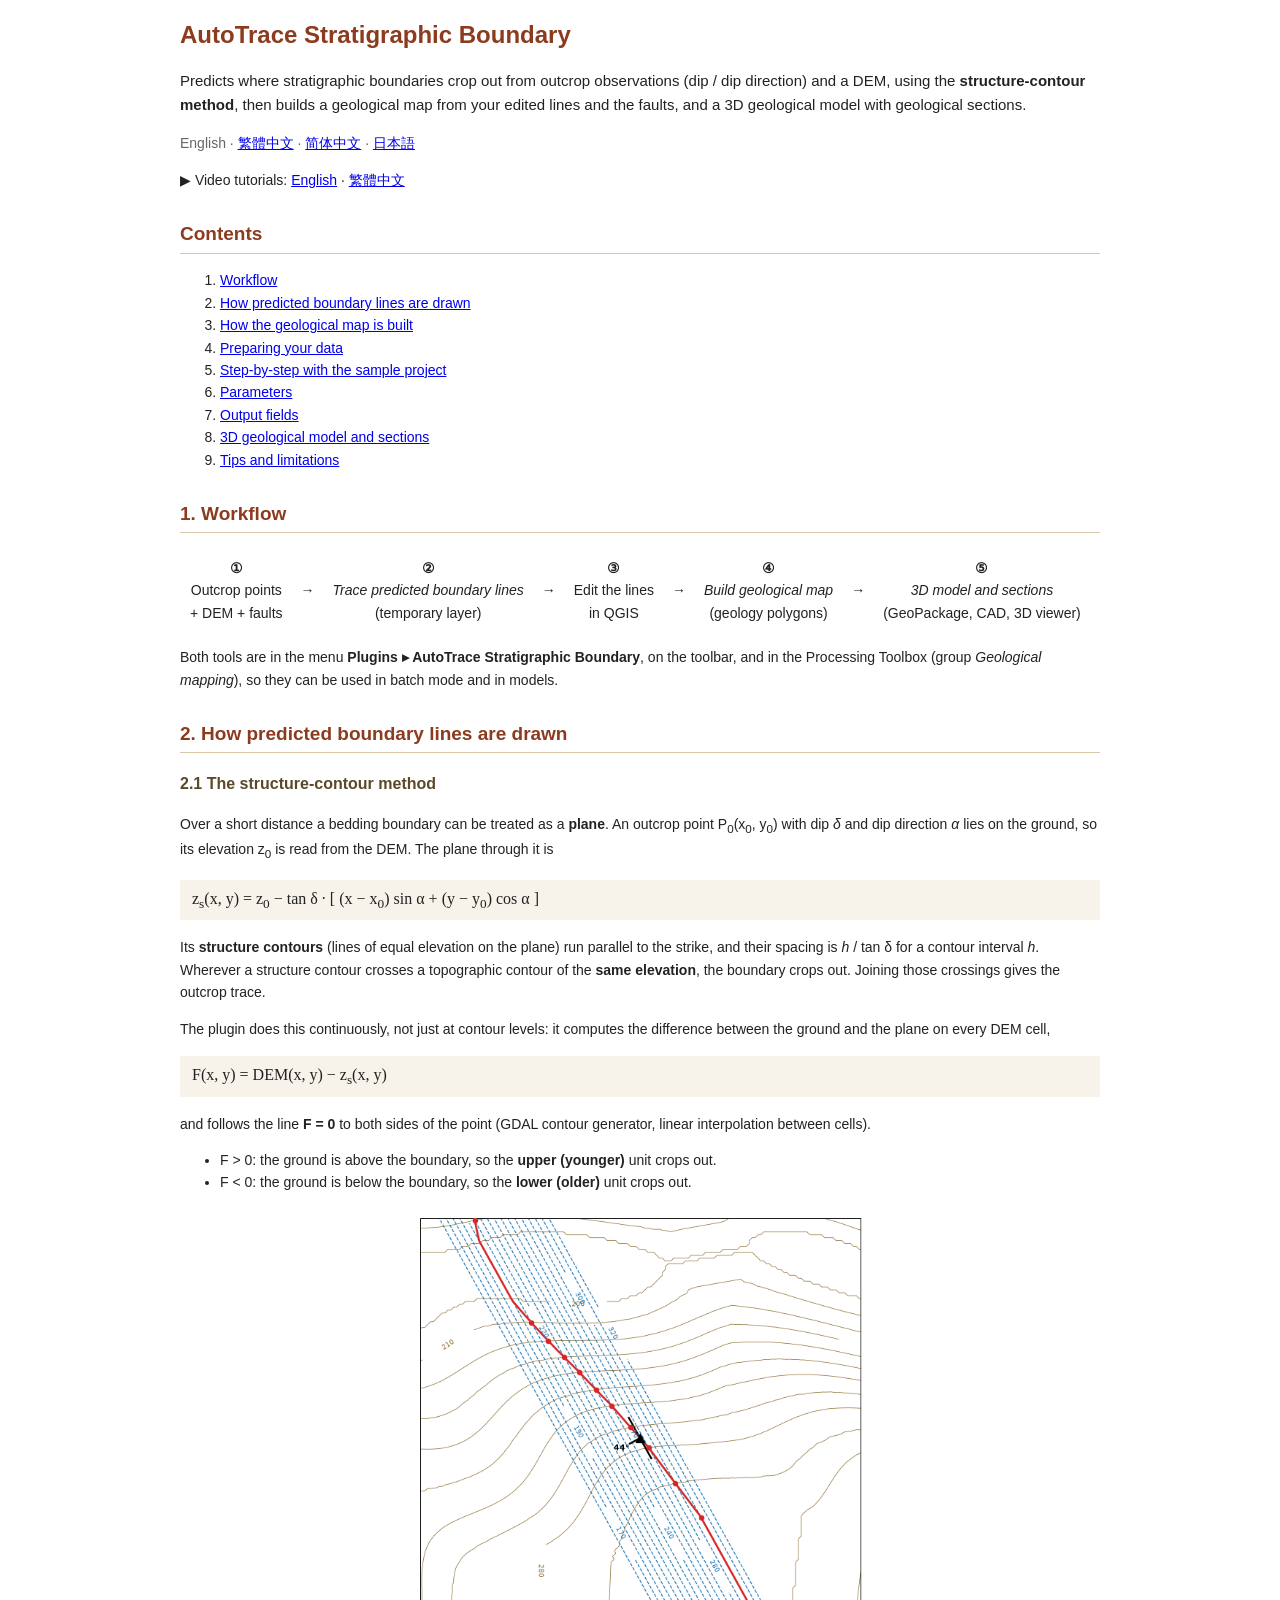
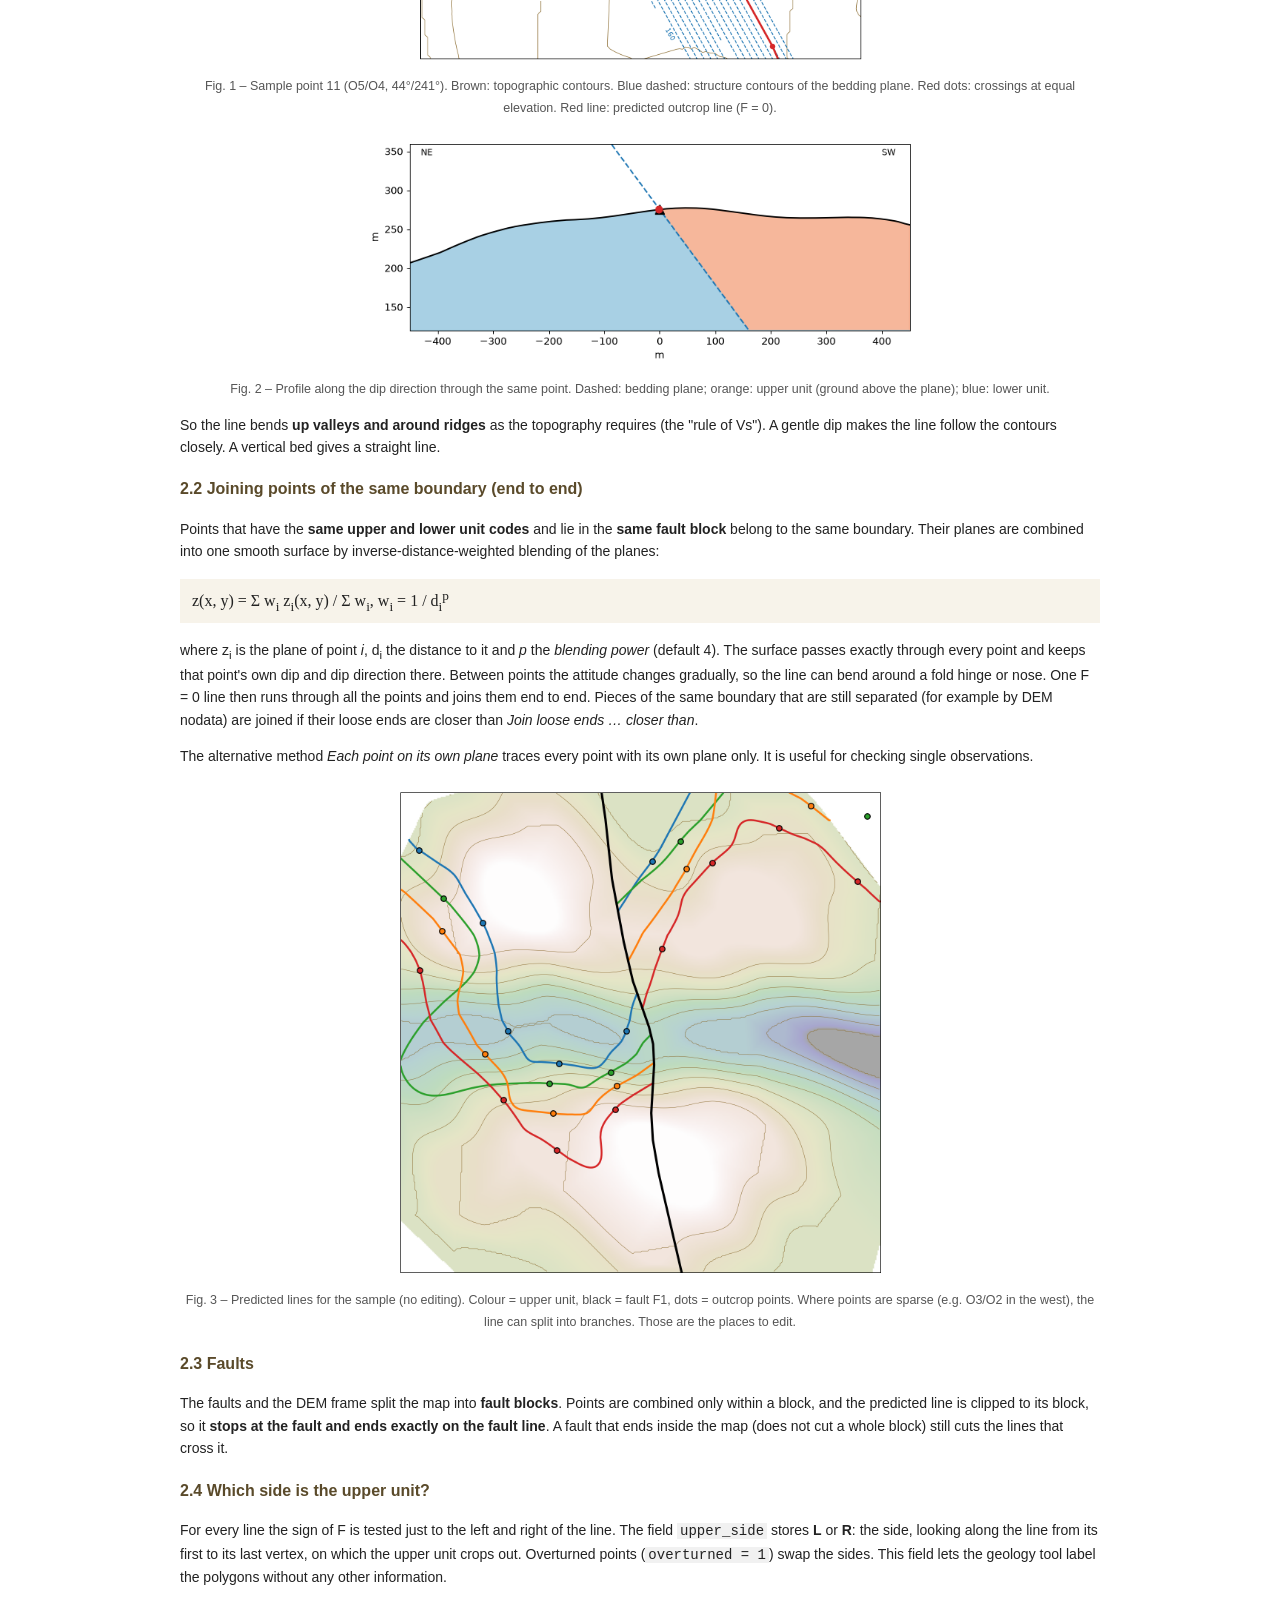
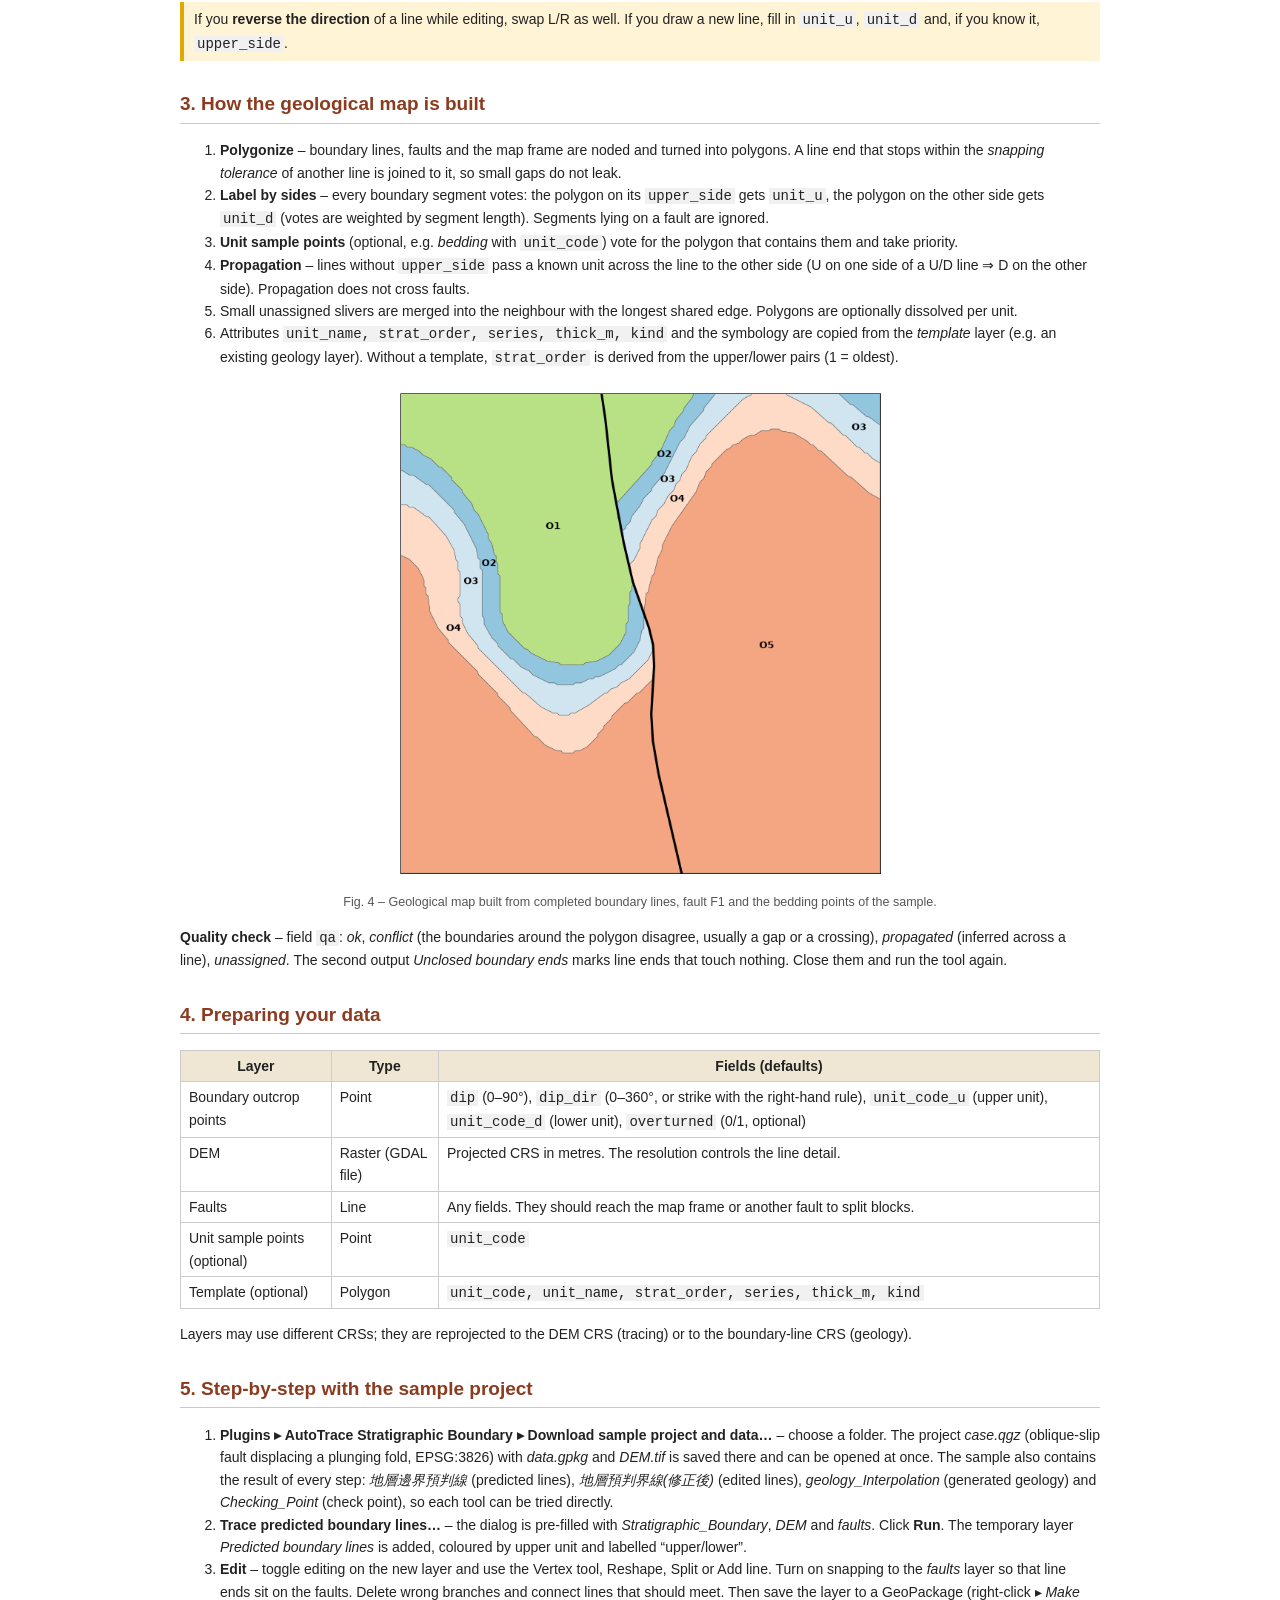
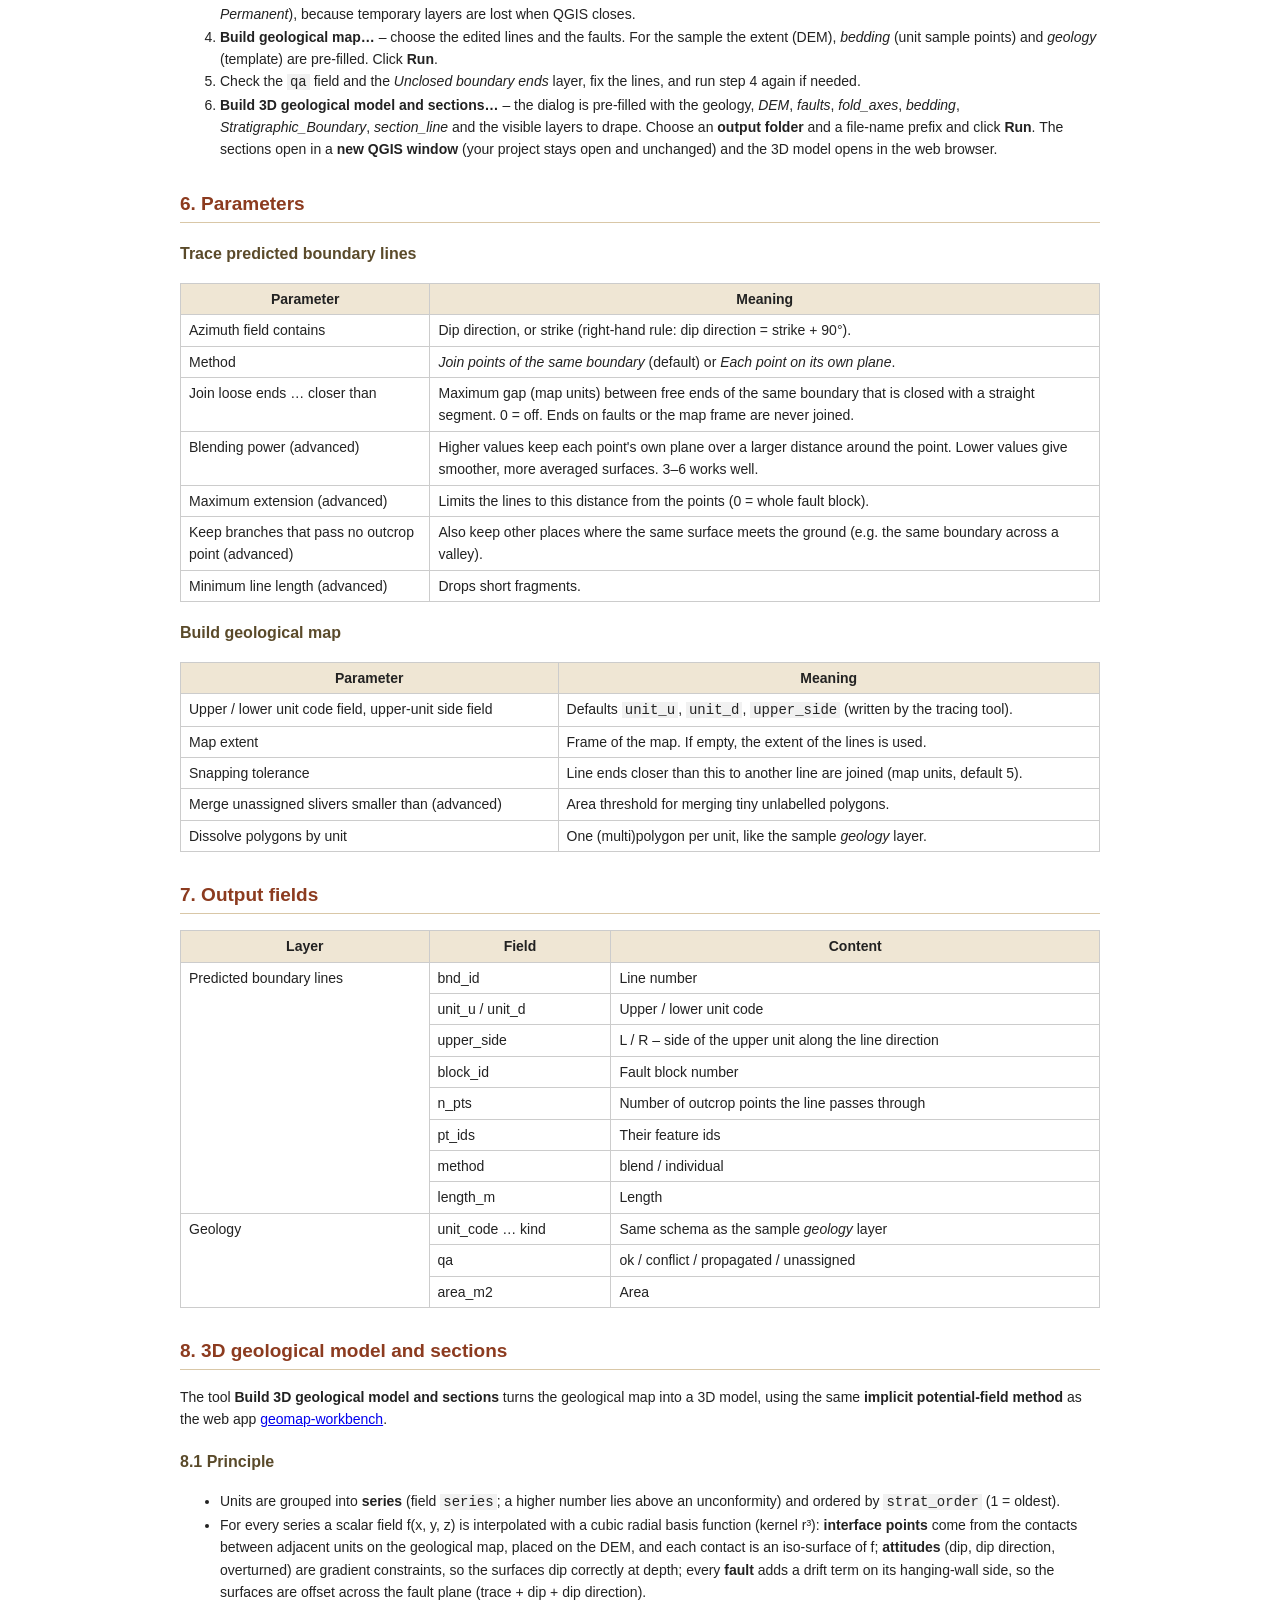
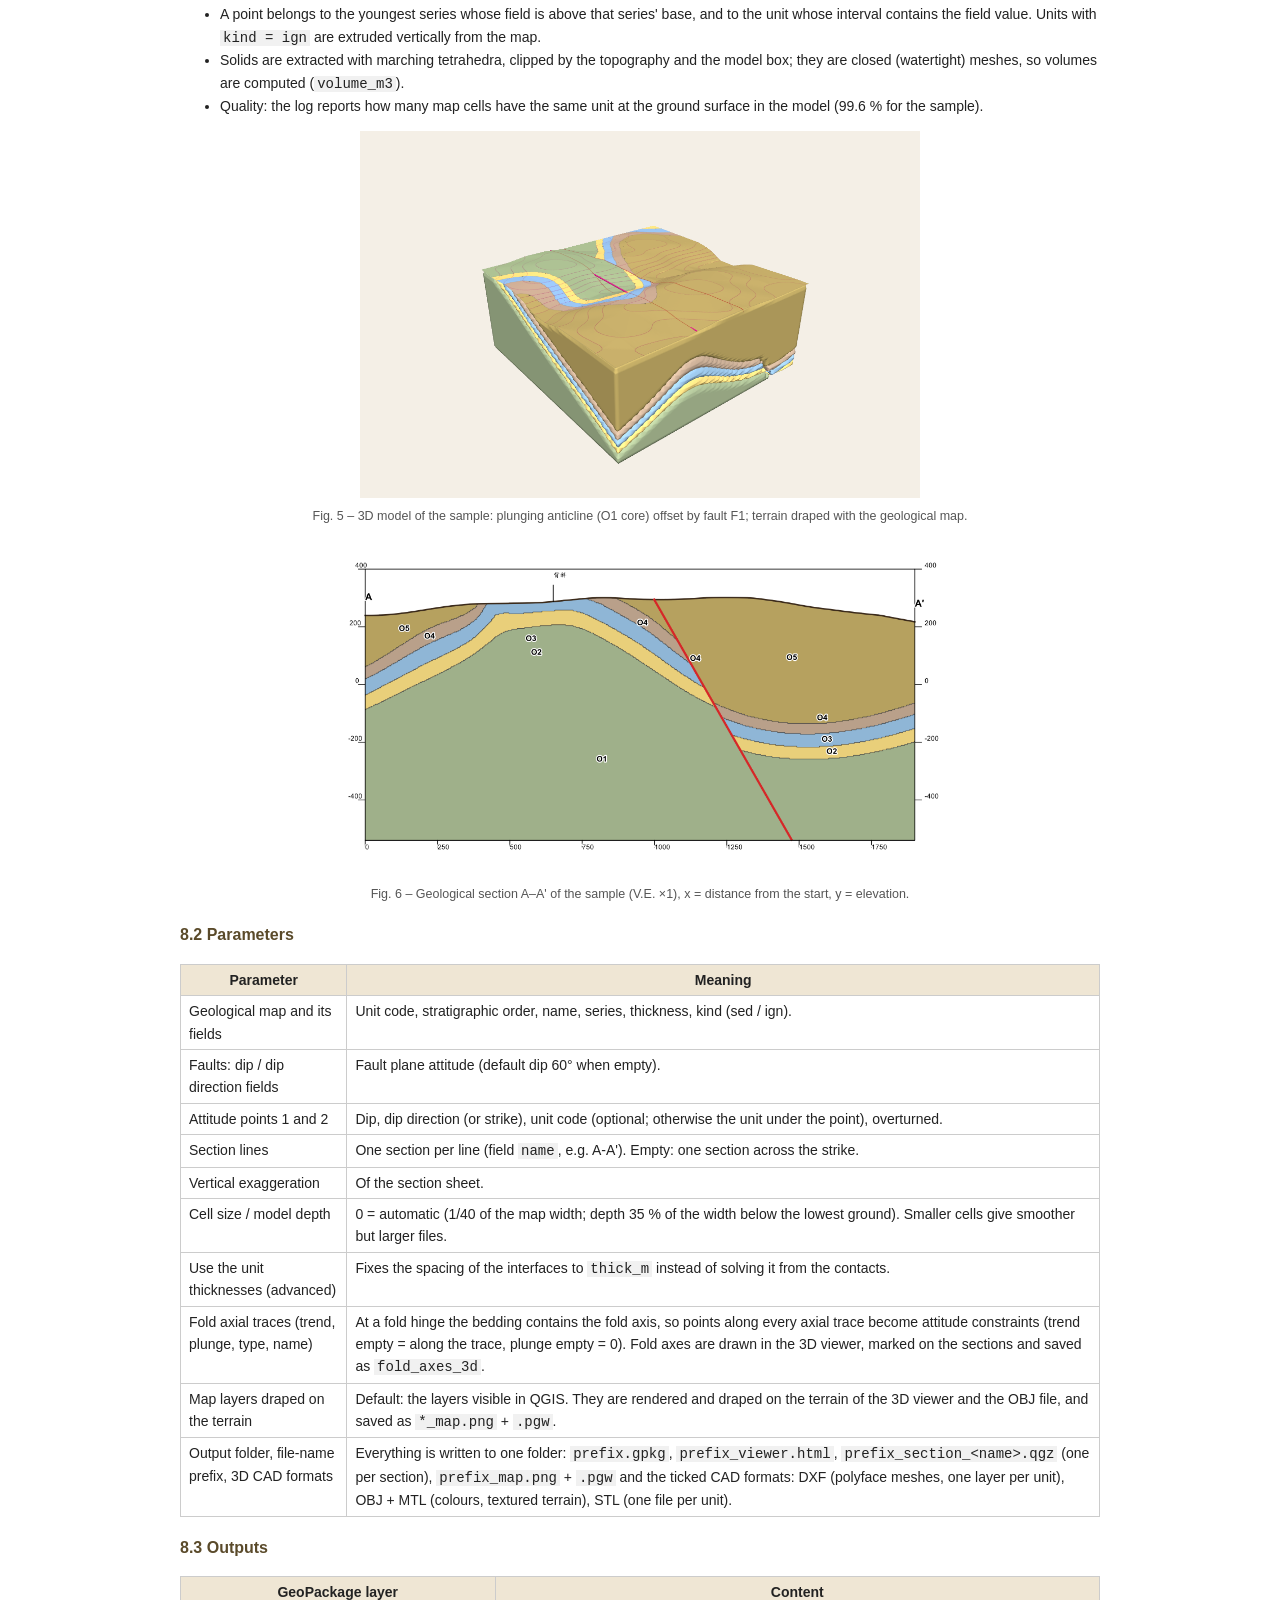
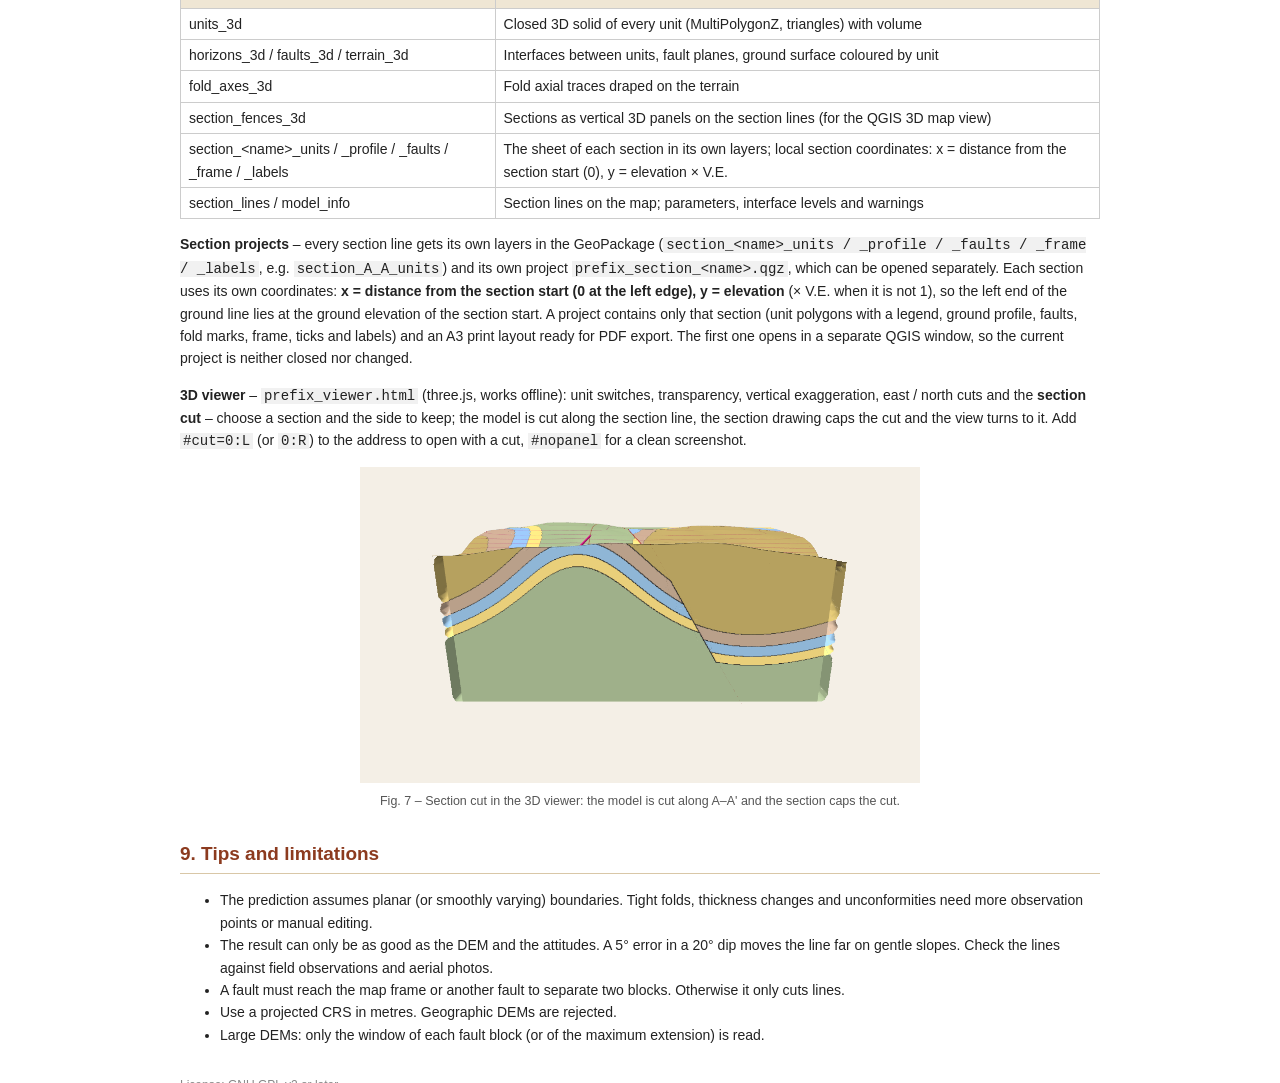
<file: autotrace_strat_boundary/help/en/index.html>
<!DOCTYPE html>
<html lang="en">
<head>
<meta charset="utf-8">
<title>AutoTrace Stratigraphic Boundary – Principle and user guide</title>
<link rel="stylesheet" href="../style.css">
</head>
<body>
<h1>AutoTrace Stratigraphic Boundary</h1>
<p class="lead">Predicts where stratigraphic boundaries crop out from outcrop observations (dip / dip direction) and a DEM,
using the <b>structure-contour method</b>, then builds a geological map from your edited lines and the faults, and a 3D geological model with geological sections.</p>

<p class="langs">English · <a href="../zh_TW/index.html">繁體中文</a> · <a href="../zh_CN/index.html">简体中文</a> · <a href="../ja/index.html">日本語</a></p>
<p class="videos">▶ Video tutorials: <a href="https://youtu.be/risDZpzG0dE">English</a> · <a href="https://youtu.be/5PLR4HU3O1w">繁體中文</a></p>

<h2>Contents</h2>
<ol>
<li><a href="#workflow">Workflow</a></li>
<li><a href="#principle">How predicted boundary lines are drawn</a></li>
<li><a href="#geology">How the geological map is built</a></li>
<li><a href="#data">Preparing your data</a></li>
<li><a href="#steps">Step-by-step with the sample project</a></li>
<li><a href="#params">Parameters</a></li>
<li><a href="#fields">Output fields</a></li>
<li><a href="#model3d">3D geological model and sections</a></li>
<li><a href="#tips">Tips and limitations</a></li>
</ol>

<h2 id="workflow">1. Workflow</h2>
<table class="flow"><tr>
<td><b>①</b><br>Outcrop points<br>+ DEM + faults</td><td>→</td>
<td><b>②</b><br><i>Trace predicted boundary lines</i><br>(temporary layer)</td><td>→</td>
<td><b>③</b><br>Edit the lines<br>in QGIS</td><td>→</td>
<td><b>④</b><br><i>Build geological map</i><br>(geology polygons)</td><td>→</td>
<td><b>⑤</b><br><i>3D model and sections</i><br>(GeoPackage, CAD, 3D viewer)</td>
</tr></table>
<p>Both tools are in the menu <b>Plugins ▸ AutoTrace Stratigraphic Boundary</b>, on the toolbar, and in the
Processing Toolbox (group <i>Geological mapping</i>), so they can be used in batch mode and in models.</p>

<h2 id="principle">2. How predicted boundary lines are drawn</h2>

<h3>2.1 The structure-contour method</h3>
<p>Over a short distance a bedding boundary can be treated as a <b>plane</b>. An outcrop point
P<sub>0</sub>(x<sub>0</sub>, y<sub>0</sub>) with dip <i>δ</i> and dip direction <i>α</i> lies on the ground, so its
elevation z<sub>0</sub> is read from the DEM. The plane through it is</p>
<p class="eq">z<sub>s</sub>(x, y) = z<sub>0</sub> − tan δ · [ (x − x<sub>0</sub>) sin α + (y − y<sub>0</sub>) cos α ]</p>
<p>Its <b>structure contours</b> (lines of equal elevation on the plane) run parallel to the strike, and their spacing
is <i>h</i> / tan δ for a contour interval <i>h</i>. Wherever a structure contour crosses a topographic contour of the
<b>same elevation</b>, the boundary crops out. Joining those crossings gives the outcrop trace.</p>
<p>The plugin does this continuously, not just at contour levels: it computes the difference between the ground and the plane on every DEM cell,</p>
<p class="eq">F(x, y) = DEM(x, y) − z<sub>s</sub>(x, y)</p>
<p>and follows the line <b>F = 0</b> to both sides of the point (GDAL contour generator, linear interpolation between cells).</p>
<ul>
<li>F &gt; 0: the ground is above the boundary, so the <b>upper (younger)</b> unit crops out.</li>
<li>F &lt; 0: the ground is below the boundary, so the <b>lower (older)</b> unit crops out.</li>
</ul>
<div class="fig"><img src="../img/fig1_structure_contours.png" width="460"><br>
<span class="cap">Fig. 1 – Sample point 11 (O5/O4, 44°/241°). Brown: topographic contours. Blue dashed: structure contours
of the bedding plane. Red dots: crossings at equal elevation. Red line: predicted outcrop line (F = 0).</span></div>
<div class="fig"><img src="../img/fig2_profile.png" width="560"><br>
<span class="cap">Fig. 2 – Profile along the dip direction through the same point. Dashed: bedding plane; orange: upper unit
(ground above the plane); blue: lower unit.</span></div>
<p>So the line bends <b>up valleys and around ridges</b> as the topography requires (the "rule of Vs"). A gentle dip makes the line
follow the contours closely. A vertical bed gives a straight line.</p>

<h3>2.2 Joining points of the same boundary (end to end)</h3>
<p>Points that have the <b>same upper and lower unit codes</b> and lie in the <b>same fault block</b> belong to the same
boundary. Their planes are combined into one smooth surface by inverse-distance-weighted blending of the planes:</p>
<p class="eq">z(x, y) = Σ w<sub>i</sub> z<sub>i</sub>(x, y) / Σ w<sub>i</sub>,  w<sub>i</sub> = 1 / d<sub>i</sub><sup>p</sup></p>
<p>where z<sub>i</sub> is the plane of point <i>i</i>, d<sub>i</sub> the distance to it and <i>p</i> the
<i>blending power</i> (default 4). The surface passes exactly through every point and keeps that point's own dip and dip direction
there. Between points the attitude changes gradually, so the line can bend around a fold hinge or nose. One F = 0
line then runs through all the points and joins them end to end. Pieces of the same boundary that are still
separated (for example by DEM nodata) are joined if their loose ends are closer than <i>Join loose ends … closer than</i>.</p>
<p>The alternative method <i>Each point on its own plane</i> traces every point with its own plane only. It is
useful for checking single observations.</p>
<div class="fig"><img src="../img/fig3_traced.png" width="500"><br>
<span class="cap">Fig. 3 – Predicted lines for the sample (no editing). Colour = upper unit, black = fault F1, dots =
outcrop points. Where points are sparse (e.g. O3/O2 in the west), the line can split into branches. Those are the
places to edit.</span></div>

<h3>2.3 Faults</h3>
<p>The faults and the DEM frame split the map into <b>fault blocks</b>. Points are combined only within a block, and the
predicted line is clipped to its block, so it <b>stops at the fault and ends exactly on the fault line</b>. A
fault that ends inside the map (does not cut a whole block) still cuts the lines that cross it.</p>

<h3>2.4 Which side is the upper unit?</h3>
<p>For every line the sign of F is tested just to the left and right of the line. The field <code>upper_side</code>
stores <b>L</b> or <b>R</b>: the side, looking along the line from its first to its last vertex, on which the upper unit
crops out. Overturned points (<code>overturned = 1</code>) swap the sides. This field lets the geology tool label the
polygons without any other information.</p>
<p class="note">If you <b>reverse the direction</b> of a line while editing, swap L/R as well. If you draw a new line,
fill in <code>unit_u</code>, <code>unit_d</code> and, if you know it, <code>upper_side</code>.</p>

<h2 id="geology">3. How the geological map is built</h2>
<ol>
<li><b>Polygonize</b> – boundary lines, faults and the map frame are noded and turned into polygons. A line end that
stops within the <i>snapping tolerance</i> of another line is joined to it, so small gaps do not leak.</li>
<li><b>Label by sides</b> – every boundary segment votes: the polygon on its <code>upper_side</code> gets
<code>unit_u</code>, the polygon on the other side gets <code>unit_d</code> (votes are weighted by segment length).
Segments lying on a fault are ignored.</li>
<li><b>Unit sample points</b> (optional, e.g. <i>bedding</i> with <code>unit_code</code>) vote for the polygon that
contains them and take priority.</li>
<li><b>Propagation</b> – lines without <code>upper_side</code> pass a known unit across the line to the other side
(U on one side of a U/D line ⇒ D on the other side). Propagation does not cross faults.</li>
<li>Small unassigned slivers are merged into the neighbour with the longest shared edge. Polygons are optionally
dissolved per unit.</li>
<li>Attributes <code>unit_name, strat_order, series, thick_m, kind</code> and the symbology are copied from the
<i>template</i> layer (e.g. an existing geology layer). Without a template, <code>strat_order</code> is derived from
the upper/lower pairs (1 = oldest).</li>
</ol>
<div class="fig"><img src="../img/fig4_geology.png" width="500"><br>
<span class="cap">Fig. 4 – Geological map built from completed boundary lines, fault F1 and the bedding points of the sample.</span></div>
<p><b>Quality check</b> – field <code>qa</code>: <i>ok</i>, <i>conflict</i> (the boundaries around the polygon
disagree, usually a gap or a crossing), <i>propagated</i> (inferred across a line), <i>unassigned</i>. The second output
<i>Unclosed boundary ends</i> marks line ends that touch nothing. Close them and run the tool again.</p>

<h2 id="data">4. Preparing your data</h2>
<table class="grid">
<tr><th>Layer</th><th>Type</th><th>Fields (defaults)</th></tr>
<tr><td>Boundary outcrop points</td><td>Point</td><td><code>dip</code> (0–90°), <code>dip_dir</code> (0–360°, or strike with the right-hand
rule), <code>unit_code_u</code> (upper unit), <code>unit_code_d</code> (lower unit), <code>overturned</code> (0/1, optional)</td></tr>
<tr><td>DEM</td><td>Raster (GDAL file)</td><td>Projected CRS in metres. The resolution controls the line detail.</td></tr>
<tr><td>Faults</td><td>Line</td><td>Any fields. They should reach the map frame or another fault to split blocks.</td></tr>
<tr><td>Unit sample points (optional)</td><td>Point</td><td><code>unit_code</code></td></tr>
<tr><td>Template (optional)</td><td>Polygon</td><td><code>unit_code, unit_name, strat_order, series, thick_m, kind</code></td></tr>
</table>
<p>Layers may use different CRSs; they are reprojected to the DEM CRS (tracing) or to the boundary-line CRS (geology).</p>

<h2 id="steps">5. Step-by-step with the sample project</h2>
<ol>
<li><b>Plugins ▸ AutoTrace Stratigraphic Boundary ▸ Download sample project and data…</b> – choose a folder. The
project <i>case.qgz</i> (oblique-slip fault displacing a plunging fold, EPSG:3826) with
<i>data.gpkg</i> and <i>DEM.tif</i> is saved there and can be opened at once. The sample also contains the result of every step: <i>地層邊界預判線</i> (predicted lines), <i>地層預判界線(修正後)</i> (edited lines), <i>geology_Interpolation</i> (generated geology) and <i>Checking_Point</i> (check point), so each tool can be tried directly.</li>
<li><b>Trace predicted boundary lines…</b> – the dialog is pre-filled with <i>Stratigraphic_Boundary</i>,
<i>DEM</i> and <i>faults</i>. Click <b>Run</b>. The temporary layer <i>Predicted boundary lines</i> is added, coloured by
upper unit and labelled “upper/lower”.</li>
<li><b>Edit</b> – toggle editing on the new layer and use the Vertex tool, Reshape, Split or Add line. Turn on snapping to
the <i>faults</i> layer so that line ends sit on the faults. Delete wrong branches and connect lines that should meet.
Then save the layer to a GeoPackage (right-click ▸ <i>Make Permanent</i>), because temporary layers are lost when QGIS closes.</li>
<li><b>Build geological map…</b> – choose the edited lines and the faults. For the sample the extent (DEM),
<i>bedding</i> (unit sample points) and <i>geology</i> (template) are pre-filled. Click <b>Run</b>.</li>
<li>Check the <code>qa</code> field and the <i>Unclosed boundary ends</i> layer, fix the lines, and run step 4 again if needed.</li>
<li><b>Build 3D geological model and sections…</b> – the dialog is pre-filled with the geology, <i>DEM</i>, <i>faults</i>, <i>fold_axes</i>, <i>bedding</i>, <i>Stratigraphic_Boundary</i>, <i>section_line</i> and the visible layers to drape. Choose an <b>output folder</b> and a file-name prefix and click <b>Run</b>. The sections open in a <b>new QGIS window</b> (your project stays open and unchanged) and the 3D model opens in the web browser.</li>
</ol>

<h2 id="params">6. Parameters</h2>
<h3>Trace predicted boundary lines</h3>
<table class="grid">
<tr><th>Parameter</th><th>Meaning</th></tr>
<tr><td>Azimuth field contains</td><td>Dip direction, or strike (right-hand rule: dip direction = strike + 90°).</td></tr>
<tr><td>Method</td><td><i>Join points of the same boundary</i> (default) or <i>Each point on its own plane</i>.</td></tr>
<tr><td>Join loose ends … closer than</td><td>Maximum gap (map units) between free ends of the same boundary that is closed with a straight segment. 0 = off. Ends on faults or the map frame are never joined.</td></tr>
<tr><td>Blending power (advanced)</td><td>Higher values keep each point's own plane over a larger distance around the point. Lower values give smoother, more averaged surfaces. 3–6 works well.</td></tr>
<tr><td>Maximum extension (advanced)</td><td>Limits the lines to this distance from the points (0 = whole fault block).</td></tr>
<tr><td>Keep branches that pass no outcrop point (advanced)</td><td>Also keep other places where the same surface meets the ground (e.g. the same boundary across a valley).</td></tr>
<tr><td>Minimum line length (advanced)</td><td>Drops short fragments.</td></tr>
</table>
<h3>Build geological map</h3>
<table class="grid">
<tr><th>Parameter</th><th>Meaning</th></tr>
<tr><td>Upper / lower unit code field, upper-unit side field</td><td>Defaults <code>unit_u</code>, <code>unit_d</code>, <code>upper_side</code> (written by the tracing tool).</td></tr>
<tr><td>Map extent</td><td>Frame of the map. If empty, the extent of the lines is used.</td></tr>
<tr><td>Snapping tolerance</td><td>Line ends closer than this to another line are joined (map units, default 5).</td></tr>
<tr><td>Merge unassigned slivers smaller than (advanced)</td><td>Area threshold for merging tiny unlabelled polygons.</td></tr>
<tr><td>Dissolve polygons by unit</td><td>One (multi)polygon per unit, like the sample <i>geology</i> layer.</td></tr>
</table>

<h2 id="fields">7. Output fields</h2>
<table class="grid">
<tr><th>Layer</th><th>Field</th><th>Content</th></tr>
<tr><td rowspan="8">Predicted boundary lines</td><td>bnd_id</td><td>Line number</td></tr>
<tr><td>unit_u / unit_d</td><td>Upper / lower unit code</td></tr>
<tr><td>upper_side</td><td>L / R – side of the upper unit along the line direction</td></tr>
<tr><td>block_id</td><td>Fault block number</td></tr>
<tr><td>n_pts</td><td>Number of outcrop points the line passes through</td></tr>
<tr><td>pt_ids</td><td>Their feature ids</td></tr>
<tr><td>method</td><td>blend / individual</td></tr>
<tr><td>length_m</td><td>Length</td></tr>
<tr><td rowspan="3">Geology</td><td>unit_code … kind</td><td>Same schema as the sample <i>geology</i> layer</td></tr>
<tr><td>qa</td><td>ok / conflict / propagated / unassigned</td></tr>
<tr><td>area_m2</td><td>Area</td></tr>
</table>

<h2 id="model3d">8. 3D geological model and sections</h2>
<p>The tool <b>Build 3D geological model and sections</b> turns the geological map into a 3D model, using the same
<b>implicit potential-field method</b> as the web app <a href="https://yoshihuang.github.io/geomap-workbench/">geomap-workbench</a>.</p>
<h3>8.1 Principle</h3>
<ul>
<li>Units are grouped into <b>series</b> (field <code>series</code>; a higher number lies above an unconformity) and ordered by
<code>strat_order</code> (1 = oldest).</li>
<li>For every series a scalar field f(x, y, z) is interpolated with a cubic radial basis function (kernel r³):
<b>interface points</b> come from the contacts between adjacent units on the geological map, placed on the DEM, and each contact
is an iso-surface of f; <b>attitudes</b> (dip, dip direction, overturned) are gradient constraints, so the surfaces dip correctly
at depth; every <b>fault</b> adds a drift term on its hanging-wall side, so the surfaces are offset across the fault plane
(trace + dip + dip direction).</li>
<li>A point belongs to the youngest series whose field is above that series' base, and to the unit whose interval contains
the field value. Units with <code>kind = ign</code> are extruded vertically from the map.</li>
<li>Solids are extracted with marching tetrahedra, clipped by the topography and the model box; they are closed (watertight)
meshes, so volumes are computed (<code>volume_m3</code>).</li>
<li>Quality: the log reports how many map cells have the same unit at the ground surface in the model (99.6 % for the sample).</li>
</ul>
<div class="fig"><img src="../img/fig5_model3d.png" width="560"><br>
<span class="cap">Fig. 5 – 3D model of the sample: plunging anticline (O1 core) offset by fault F1; terrain draped with the geological map.</span></div>
<div class="fig"><img src="../img/fig6_section.png" width="620"><br>
<span class="cap">Fig. 6 – Geological section A–A' of the sample (V.E. ×1), x = distance from the start, y = elevation.</span></div>
<h3>8.2 Parameters</h3>
<table class="grid">
<tr><th>Parameter</th><th>Meaning</th></tr>
<tr><td>Geological map and its fields</td><td>Unit code, stratigraphic order, name, series, thickness, kind (sed / ign).</td></tr>
<tr><td>Faults: dip / dip direction fields</td><td>Fault plane attitude (default dip 60° when empty).</td></tr>
<tr><td>Attitude points 1 and 2</td><td>Dip, dip direction (or strike), unit code (optional; otherwise the unit under the point), overturned.</td></tr>
<tr><td>Section lines</td><td>One section per line (field <code>name</code>, e.g. A-A'). Empty: one section across the strike.</td></tr>
<tr><td>Vertical exaggeration</td><td>Of the section sheet.</td></tr>
<tr><td>Cell size / model depth</td><td>0 = automatic (1/40 of the map width; depth 35 % of the width below the lowest ground). Smaller cells give smoother but larger files.</td></tr>
<tr><td>Use the unit thicknesses (advanced)</td><td>Fixes the spacing of the interfaces to <code>thick_m</code> instead of solving it from the contacts.</td></tr>
<tr><td>Fold axial traces (trend, plunge, type, name)</td><td>At a fold hinge the bedding contains the fold axis, so points along every axial trace become attitude constraints (trend empty = along the trace, plunge empty = 0). Fold axes are drawn in the 3D viewer, marked on the sections and saved as <code>fold_axes_3d</code>.</td></tr>
<tr><td>Map layers draped on the terrain</td><td>Default: the layers visible in QGIS. They are rendered and draped on the terrain of the 3D viewer and the OBJ file, and saved as <code>*_map.png</code> + <code>.pgw</code>.</td></tr>
<tr><td>Output folder, file-name prefix, 3D CAD formats</td><td>Everything is written to one folder: <code>prefix.gpkg</code>, <code>prefix_viewer.html</code>, <code>prefix_section_&lt;name&gt;.qgz</code> (one per section), <code>prefix_map.png</code> + <code>.pgw</code> and the ticked CAD formats: DXF (polyface meshes, one layer per unit), OBJ + MTL (colours, textured terrain), STL (one file per unit).</td></tr>
</table>
<h3>8.3 Outputs</h3>
<table class="grid">
<tr><th>GeoPackage layer</th><th>Content</th></tr>
<tr><td>units_3d</td><td>Closed 3D solid of every unit (MultiPolygonZ, triangles) with volume</td></tr>
<tr><td>horizons_3d / faults_3d / terrain_3d</td><td>Interfaces between units, fault planes, ground surface coloured by unit</td></tr>
<tr><td>fold_axes_3d</td><td>Fold axial traces draped on the terrain</td></tr>
<tr><td>section_fences_3d</td><td>Sections as vertical 3D panels on the section lines (for the QGIS 3D map view)</td></tr>
<tr><td>section_&lt;name&gt;_units / _profile / _faults / _frame / _labels</td><td>The sheet of each section in its own layers; local section coordinates: x = distance from the section start (0), y = elevation × V.E.</td></tr>
<tr><td>section_lines / model_info</td><td>Section lines on the map; parameters, interface levels and warnings</td></tr>
</table>
<p><b>Section projects</b> – every section line gets its own layers in the GeoPackage (<code>section_&lt;name&gt;_units / _profile / _faults / _frame / _labels</code>, e.g. <code>section_A_A_units</code>) and its own project <code>prefix_section_&lt;name&gt;.qgz</code>, which can be opened separately. Each section uses its own coordinates: <b>x = distance from the section start (0 at the left edge), y = elevation</b> (× V.E. when it is not 1), so the left end of the ground line lies at the ground elevation of the section start. A project contains only that section (unit polygons with a legend, ground profile, faults, fold marks, frame, ticks and labels) and an A3 print layout ready for PDF export. The first one opens in a separate QGIS window, so the current project is neither closed nor changed.</p>
<p><b>3D viewer</b> – <code>prefix_viewer.html</code> (three.js, works offline): unit switches, transparency, vertical exaggeration, east / north cuts and the <b>section cut</b> – choose a section and the side to keep; the model is cut along the section line, the section drawing caps the cut and the view turns to it. Add <code>#cut=0:L</code> (or <code>0:R</code>) to the address to open with a cut, <code>#nopanel</code> for a clean screenshot.</p>
<div class="fig"><img src="../img/fig7_section_cut.png" width="560"><br>
<span class="cap">Fig. 7 – Section cut in the 3D viewer: the model is cut along A–A' and the section caps the cut.</span></div>

<h2 id="tips">9. Tips and limitations</h2>
<ul>
<li>The prediction assumes planar (or smoothly varying) boundaries. Tight folds, thickness changes and
unconformities need more observation points or manual editing.</li>
<li>The result can only be as good as the DEM and the attitudes. A 5° error in a 20° dip moves the line far on gentle
slopes. Check the lines against field observations and aerial photos.</li>
<li>A fault must reach the map frame or another fault to separate two blocks. Otherwise it only cuts lines.</li>
<li>Use a projected CRS in metres. Geographic DEMs are rejected.</li>
<li>Large DEMs: only the window of each fault block (or of the maximum extension) is read.</li>
</ul>
<p class="foot">License: GNU GPL v2 or later.</p>
</body>
</html>
</file>
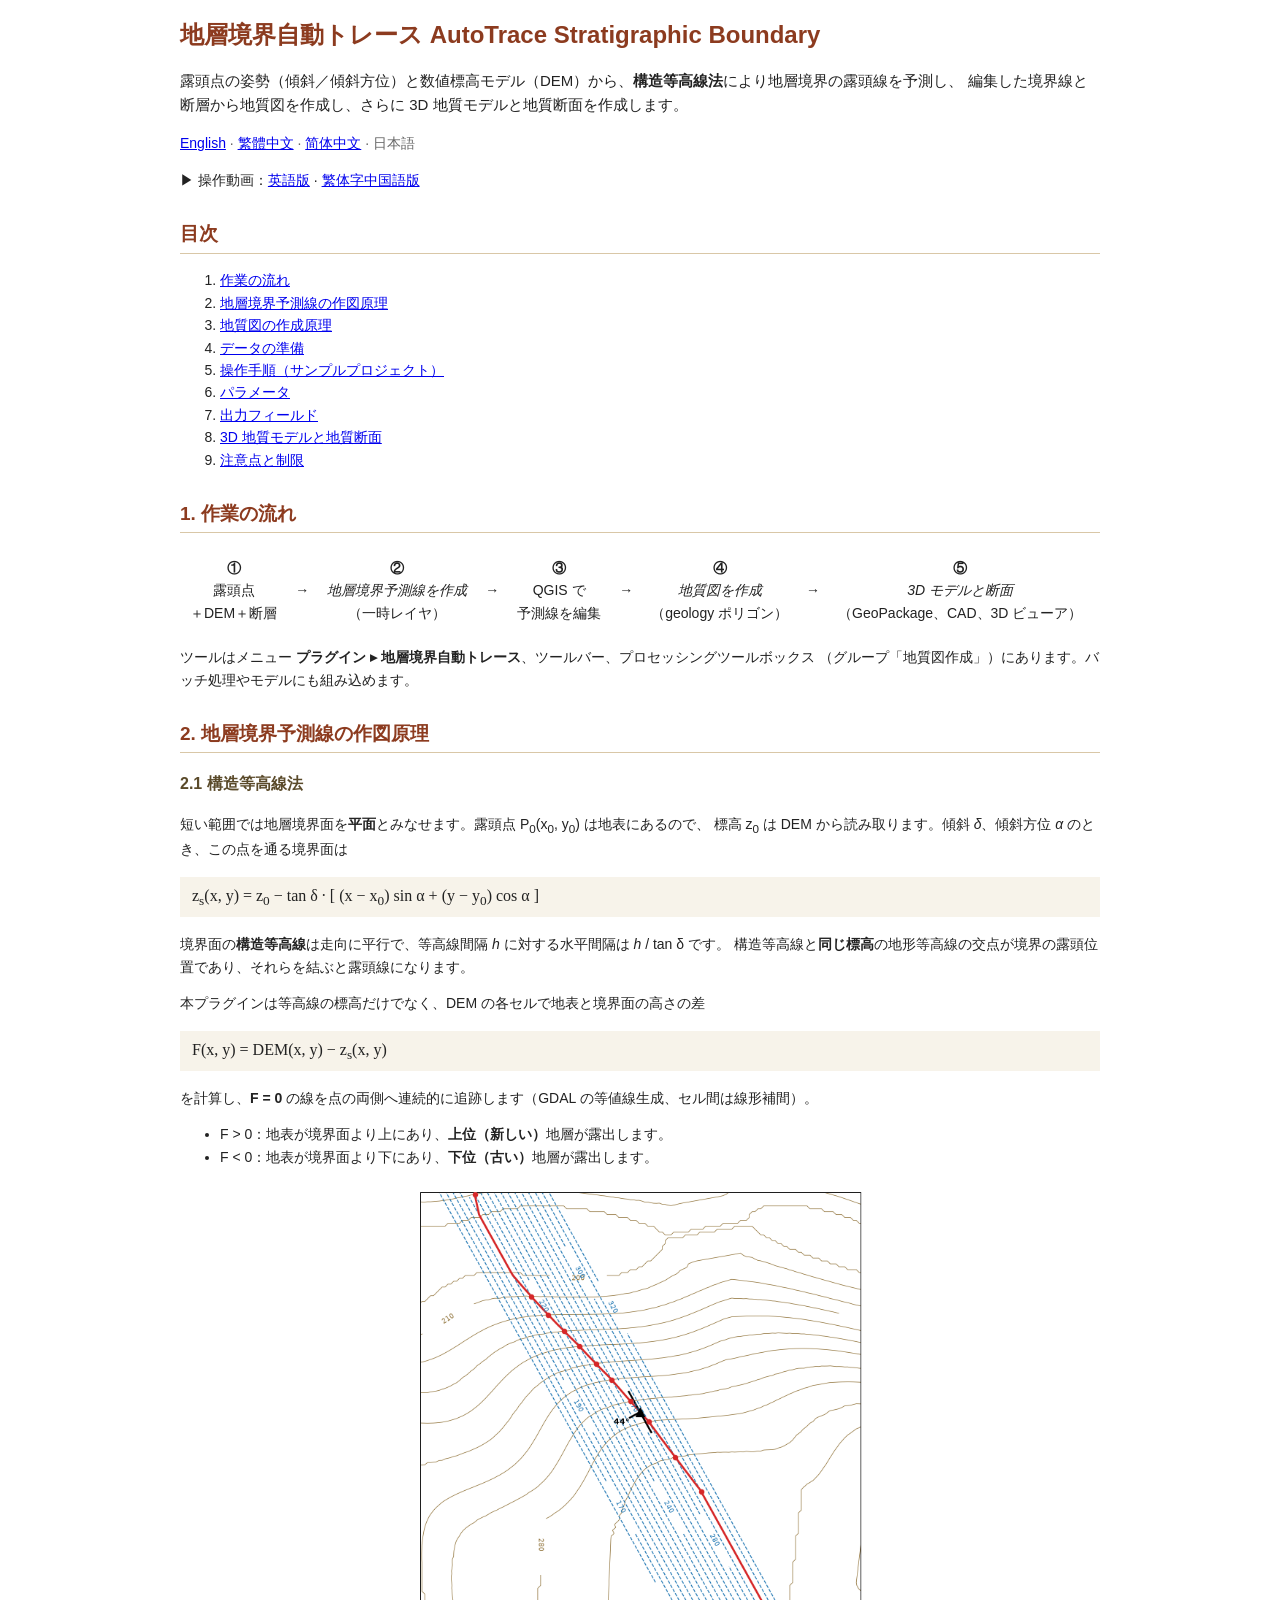
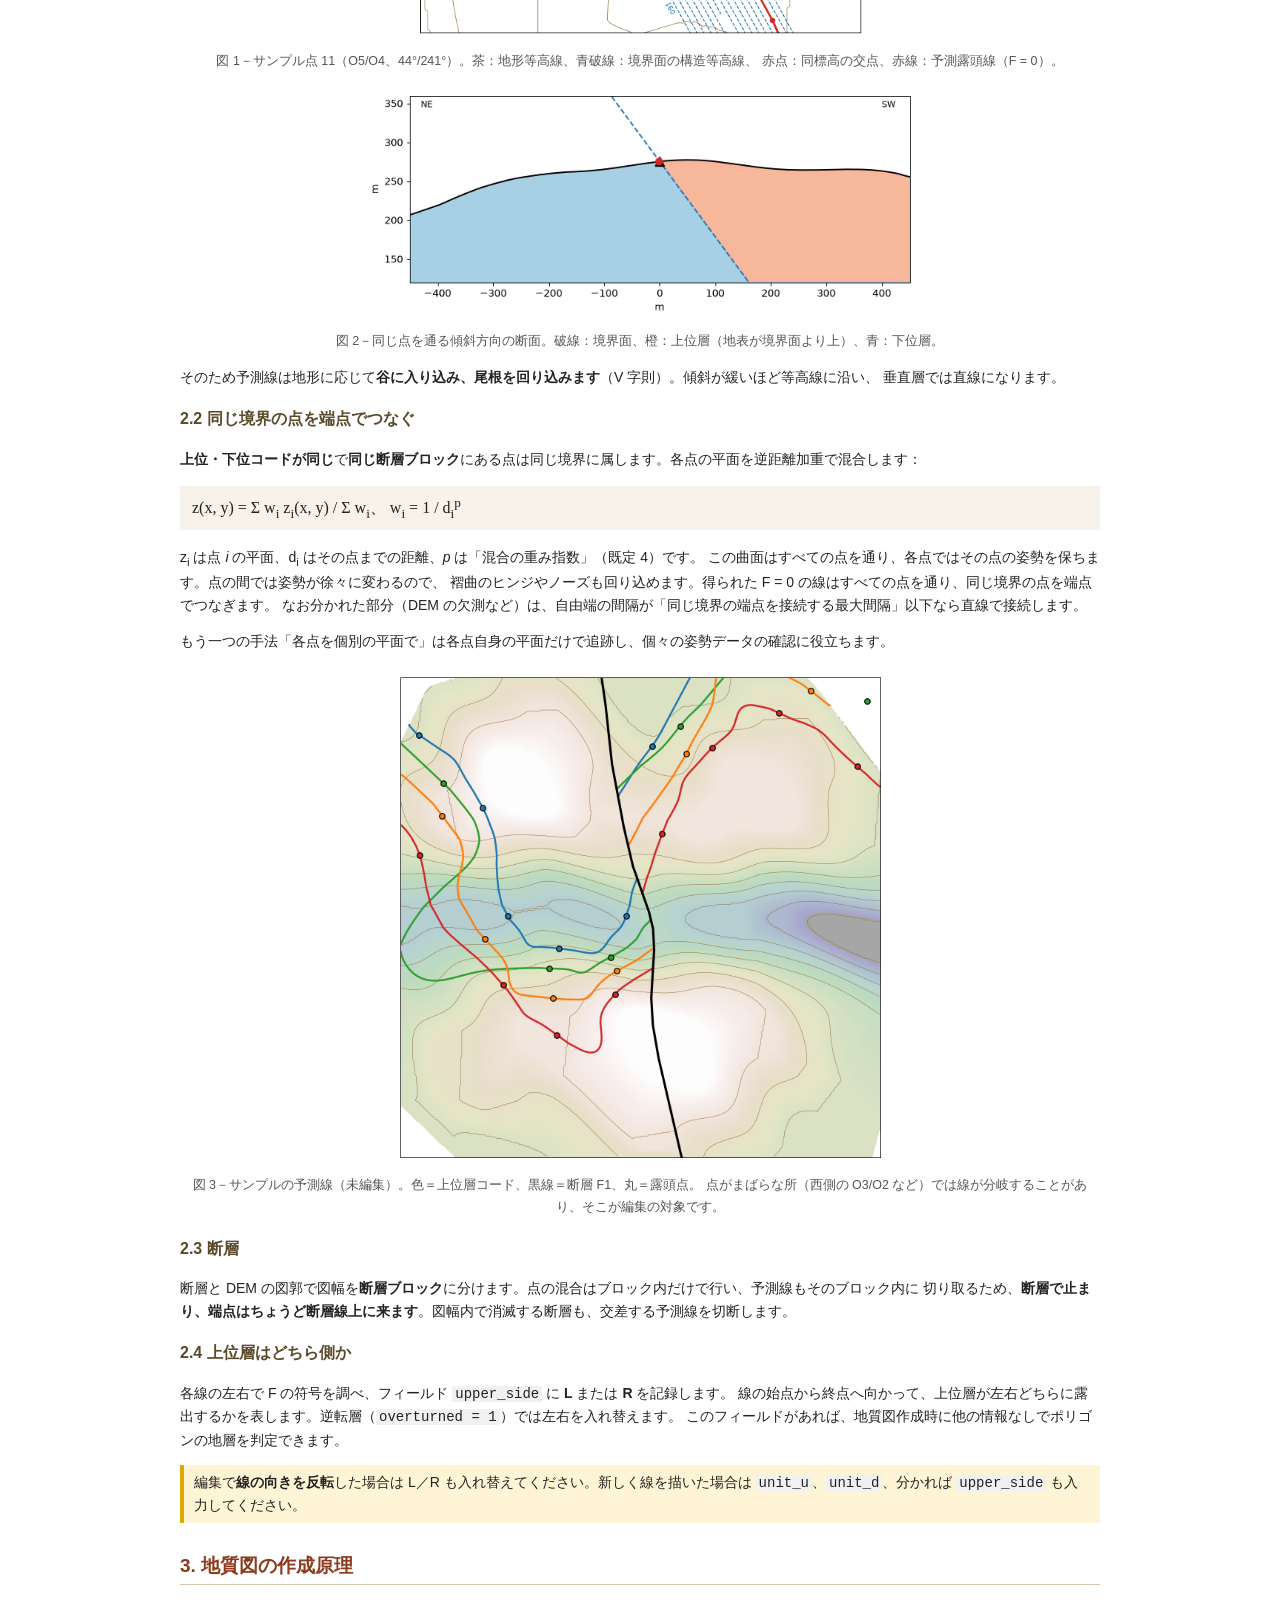
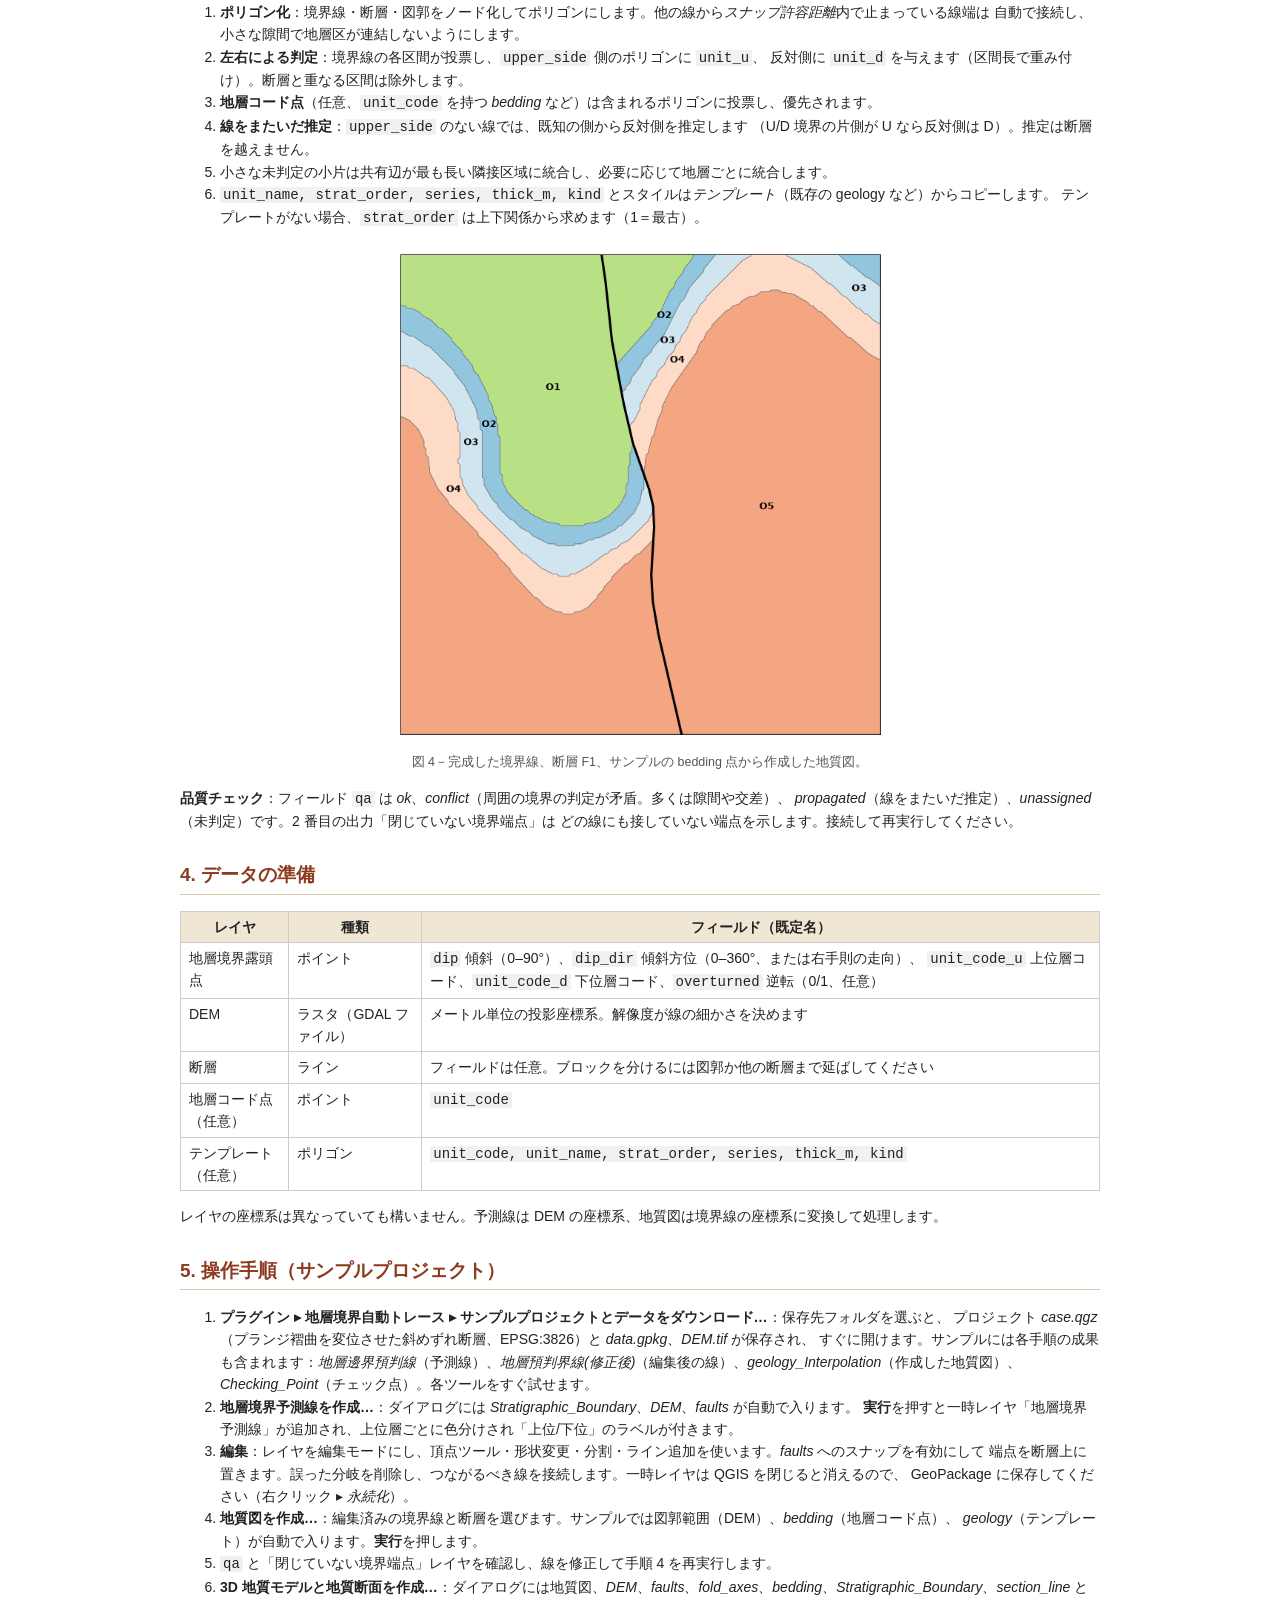
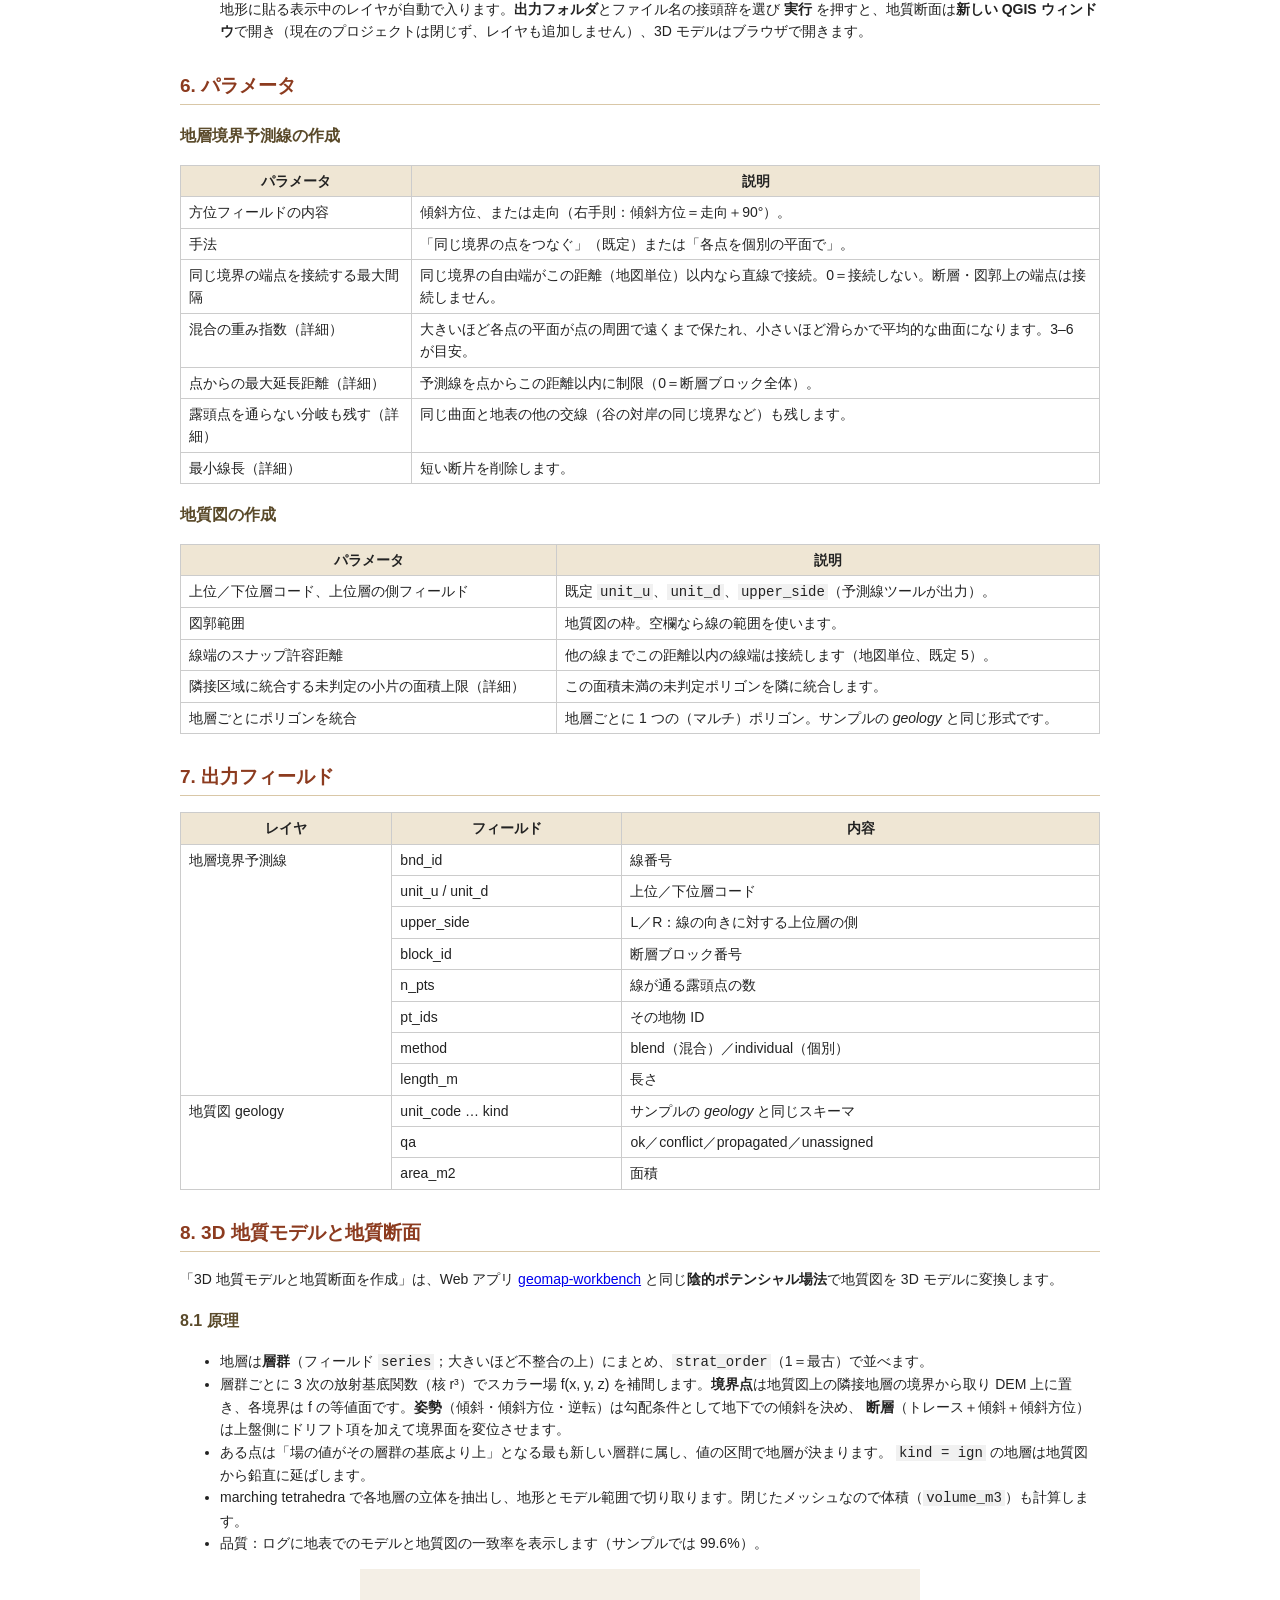
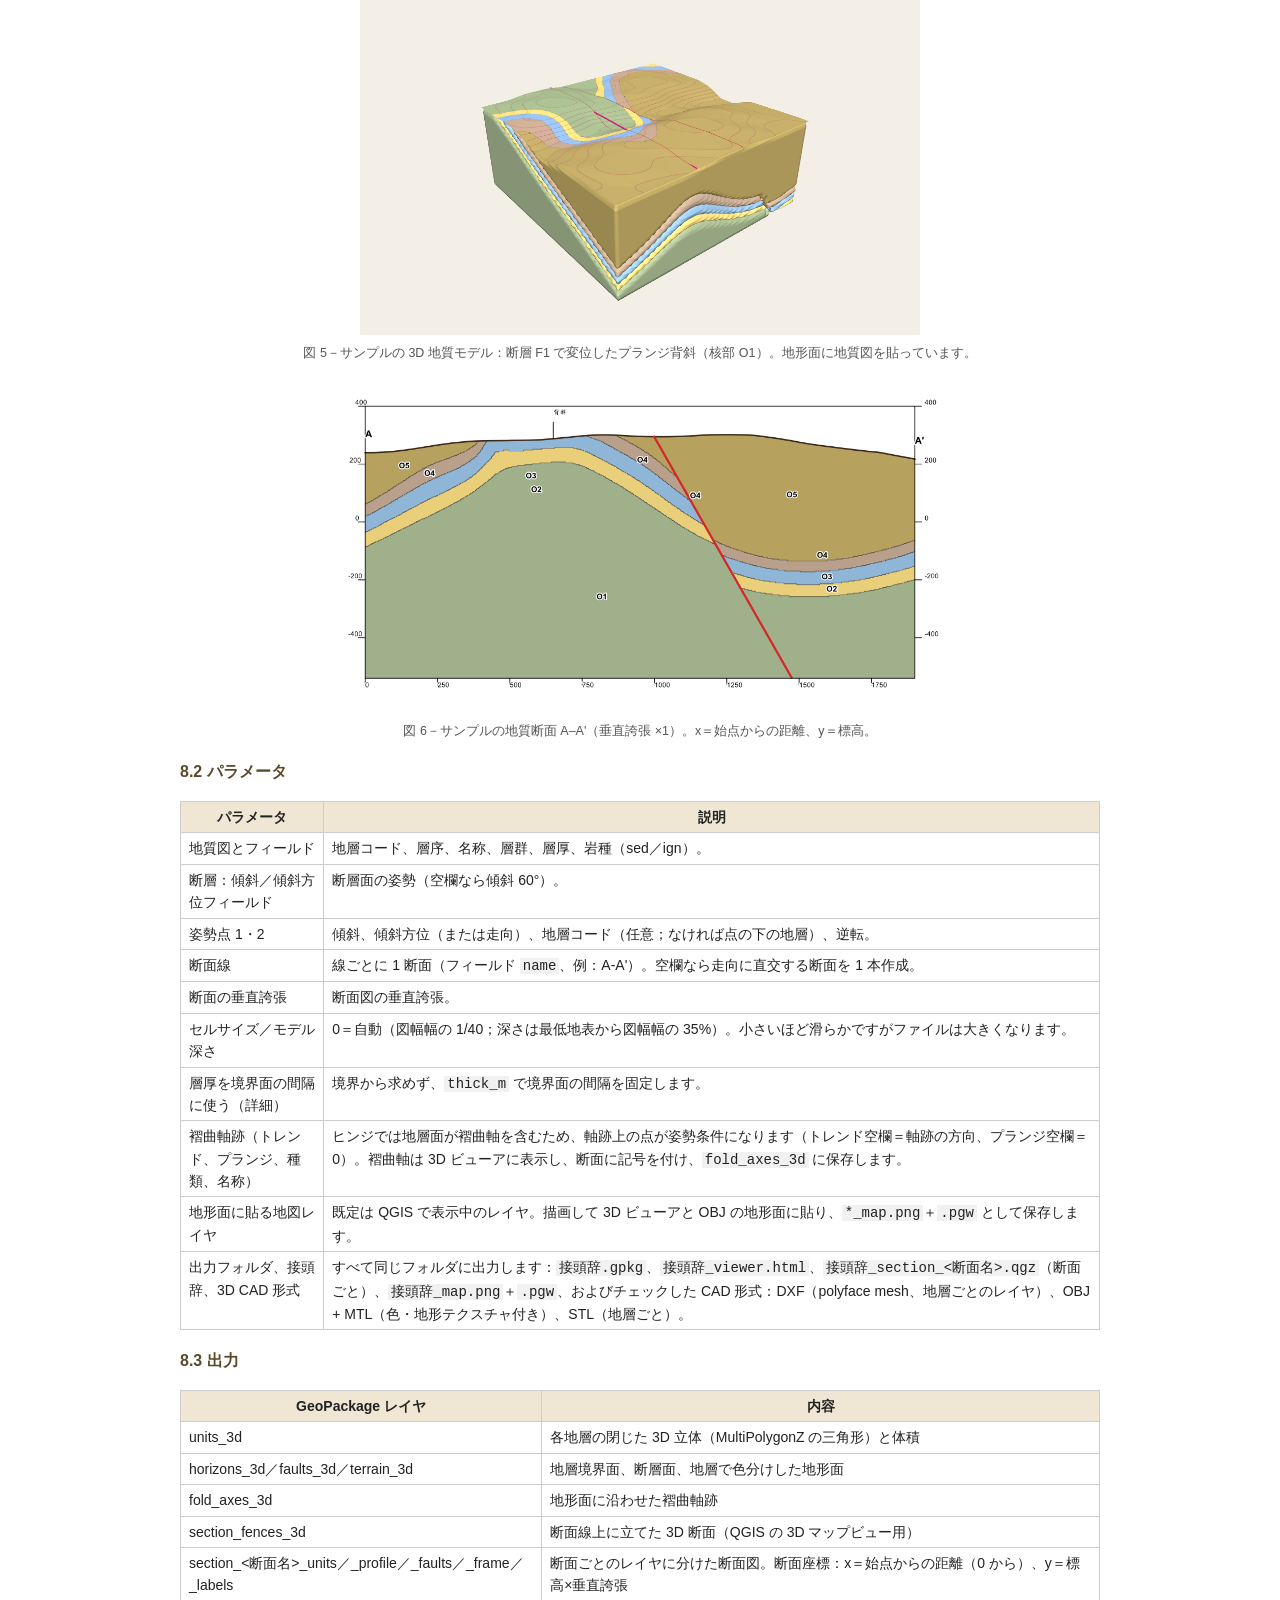
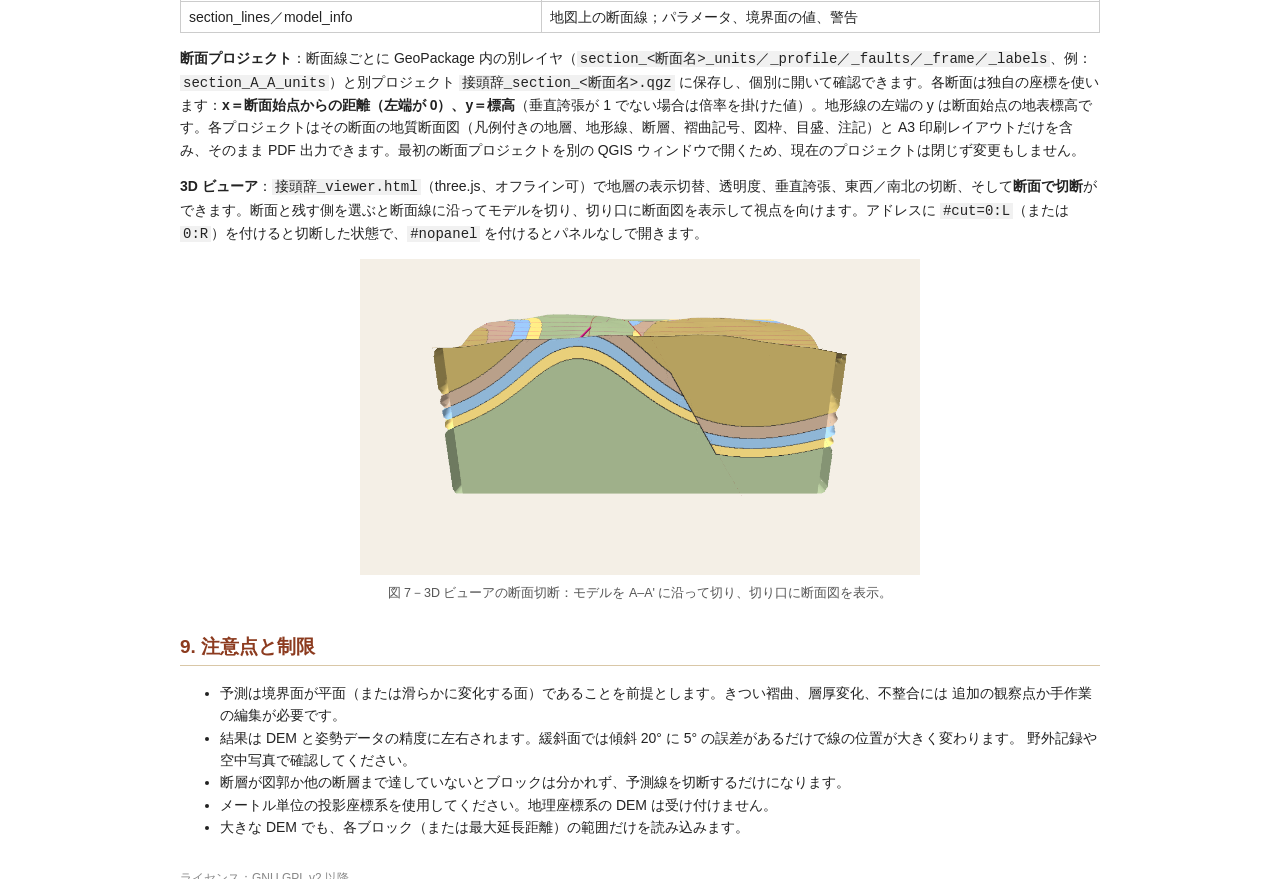
<file: autotrace_strat_boundary/help/ja/index.html>
<!DOCTYPE html>
<html lang="ja">
<head>
<meta charset="utf-8">
<title>地層境界自動トレース－作図原理と操作説明</title>
<link rel="stylesheet" href="../style.css">
</head>
<body>
<h1>地層境界自動トレース AutoTrace Stratigraphic Boundary</h1>
<p class="lead">露頭点の姿勢（傾斜／傾斜方位）と数値標高モデル（DEM）から、<b>構造等高線法</b>により地層境界の露頭線を予測し、
編集した境界線と断層から地質図を作成し、さらに 3D 地質モデルと地質断面を作成します。</p>

<p class="langs"><a href="../en/index.html">English</a> · <a href="../zh_TW/index.html">繁體中文</a> · <a href="../zh_CN/index.html">简体中文</a> · 日本語</p>
<p class="videos">▶ 操作動画：<a href="https://youtu.be/risDZpzG0dE">英語版</a> · <a href="https://youtu.be/5PLR4HU3O1w">繁体字中国語版</a></p>

<h2>目次</h2>
<ol>
<li><a href="#workflow">作業の流れ</a></li>
<li><a href="#principle">地層境界予測線の作図原理</a></li>
<li><a href="#geology">地質図の作成原理</a></li>
<li><a href="#data">データの準備</a></li>
<li><a href="#steps">操作手順（サンプルプロジェクト）</a></li>
<li><a href="#params">パラメータ</a></li>
<li><a href="#fields">出力フィールド</a></li>
<li><a href="#model3d">3D 地質モデルと地質断面</a></li>
<li><a href="#tips">注意点と制限</a></li>
</ol>

<h2 id="workflow">1. 作業の流れ</h2>
<table class="flow"><tr>
<td><b>①</b><br>露頭点<br>＋DEM＋断層</td><td>→</td>
<td><b>②</b><br><i>地層境界予測線を作成</i><br>（一時レイヤ）</td><td>→</td>
<td><b>③</b><br>QGIS で<br>予測線を編集</td><td>→</td>
<td><b>④</b><br><i>地質図を作成</i><br>（geology ポリゴン）</td><td>→</td>
<td><b>⑤</b><br><i>3D モデルと断面</i><br>（GeoPackage、CAD、3D ビューア）</td>
</tr></table>
<p>ツールはメニュー <b>プラグイン ▸ 地層境界自動トレース</b>、ツールバー、プロセッシングツールボックス
（グループ「地質図作成」）にあります。バッチ処理やモデルにも組み込めます。</p>

<h2 id="principle">2. 地層境界予測線の作図原理</h2>

<h3>2.1 構造等高線法</h3>
<p>短い範囲では地層境界面を<b>平面</b>とみなせます。露頭点 P<sub>0</sub>(x<sub>0</sub>, y<sub>0</sub>) は地表にあるので、
標高 z<sub>0</sub> は DEM から読み取ります。傾斜 <i>δ</i>、傾斜方位 <i>α</i> のとき、この点を通る境界面は</p>
<p class="eq">z<sub>s</sub>(x, y) = z<sub>0</sub> − tan δ · [ (x − x<sub>0</sub>) sin α + (y − y<sub>0</sub>) cos α ]</p>
<p>境界面の<b>構造等高線</b>は走向に平行で、等高線間隔 <i>h</i> に対する水平間隔は <i>h</i> / tan δ です。
構造等高線と<b>同じ標高</b>の地形等高線の交点が境界の露頭位置であり、それらを結ぶと露頭線になります。</p>
<p>本プラグインは等高線の標高だけでなく、DEM の各セルで地表と境界面の高さの差</p>
<p class="eq">F(x, y) = DEM(x, y) − z<sub>s</sub>(x, y)</p>
<p>を計算し、<b>F = 0</b> の線を点の両側へ連続的に追跡します（GDAL の等値線生成、セル間は線形補間）。</p>
<ul>
<li>F &gt; 0：地表が境界面より上にあり、<b>上位（新しい）</b>地層が露出します。</li>
<li>F &lt; 0：地表が境界面より下にあり、<b>下位（古い）</b>地層が露出します。</li>
</ul>
<div class="fig"><img src="../img/fig1_structure_contours.png" width="460"><br>
<span class="cap">図 1－サンプル点 11（O5/O4、44°/241°）。茶：地形等高線、青破線：境界面の構造等高線、
赤点：同標高の交点、赤線：予測露頭線（F = 0）。</span></div>
<div class="fig"><img src="../img/fig2_profile.png" width="560"><br>
<span class="cap">図 2－同じ点を通る傾斜方向の断面。破線：境界面、橙：上位層（地表が境界面より上）、青：下位層。</span></div>
<p>そのため予測線は地形に応じて<b>谷に入り込み、尾根を回り込みます</b>（V 字則）。傾斜が緩いほど等高線に沿い、
垂直層では直線になります。</p>

<h3>2.2 同じ境界の点を端点でつなぐ</h3>
<p><b>上位・下位コードが同じ</b>で<b>同じ断層ブロック</b>にある点は同じ境界に属します。各点の平面を逆距離加重で混合します：</p>
<p class="eq">z(x, y) = Σ w<sub>i</sub> z<sub>i</sub>(x, y) / Σ w<sub>i</sub>、  w<sub>i</sub> = 1 / d<sub>i</sub><sup>p</sup></p>
<p>z<sub>i</sub> は点 <i>i</i> の平面、d<sub>i</sub> はその点までの距離、<i>p</i> は「混合の重み指数」（既定 4）です。
この曲面はすべての点を通り、各点ではその点の姿勢を保ちます。点の間では姿勢が徐々に変わるので、
褶曲のヒンジやノーズも回り込めます。得られた F = 0 の線はすべての点を通り、同じ境界の点を端点でつなぎます。
なお分かれた部分（DEM の欠測など）は、自由端の間隔が「同じ境界の端点を接続する最大間隔」以下なら直線で接続します。</p>
<p>もう一つの手法「各点を個別の平面で」は各点自身の平面だけで追跡し、個々の姿勢データの確認に役立ちます。</p>
<div class="fig"><img src="../img/fig3_traced.png" width="500"><br>
<span class="cap">図 3－サンプルの予測線（未編集）。色＝上位層コード、黒線＝断層 F1、丸＝露頭点。
点がまばらな所（西側の O3/O2 など）では線が分岐することがあり、そこが編集の対象です。</span></div>

<h3>2.3 断層</h3>
<p>断層と DEM の図郭で図幅を<b>断層ブロック</b>に分けます。点の混合はブロック内だけで行い、予測線もそのブロック内に
切り取るため、<b>断層で止まり、端点はちょうど断層線上に来ます</b>。図幅内で消滅する断層も、交差する予測線を切断します。</p>

<h3>2.4 上位層はどちら側か</h3>
<p>各線の左右で F の符号を調べ、フィールド <code>upper_side</code> に <b>L</b> または <b>R</b> を記録します。
線の始点から終点へ向かって、上位層が左右どちらに露出するかを表します。逆転層（<code>overturned = 1</code>）では左右を入れ替えます。
このフィールドがあれば、地質図作成時に他の情報なしでポリゴンの地層を判定できます。</p>
<p class="note">編集で<b>線の向きを反転</b>した場合は L／R も入れ替えてください。新しく線を描いた場合は
<code>unit_u</code>、<code>unit_d</code>、分かれば <code>upper_side</code> も入力してください。</p>

<h2 id="geology">3. 地質図の作成原理</h2>
<ol>
<li><b>ポリゴン化</b>：境界線・断層・図郭をノード化してポリゴンにします。他の線から<i>スナップ許容距離</i>内で止まっている線端は
自動で接続し、小さな隙間で地層区が連結しないようにします。</li>
<li><b>左右による判定</b>：境界線の各区間が投票し、<code>upper_side</code> 側のポリゴンに <code>unit_u</code>、
反対側に <code>unit_d</code> を与えます（区間長で重み付け）。断層と重なる区間は除外します。</li>
<li><b>地層コード点</b>（任意、<code>unit_code</code> を持つ <i>bedding</i> など）は含まれるポリゴンに投票し、優先されます。</li>
<li><b>線をまたいだ推定</b>：<code>upper_side</code> のない線では、既知の側から反対側を推定します
（U/D 境界の片側が U なら反対側は D）。推定は断層を越えません。</li>
<li>小さな未判定の小片は共有辺が最も長い隣接区域に統合し、必要に応じて地層ごとに統合します。</li>
<li><code>unit_name, strat_order, series, thick_m, kind</code> とスタイルは<i>テンプレート</i>（既存の geology など）からコピーします。
テンプレートがない場合、<code>strat_order</code> は上下関係から求めます（1＝最古）。</li>
</ol>
<div class="fig"><img src="../img/fig4_geology.png" width="500"><br>
<span class="cap">図 4－完成した境界線、断層 F1、サンプルの bedding 点から作成した地質図。</span></div>
<p><b>品質チェック</b>：フィールド <code>qa</code> は <i>ok</i>、<i>conflict</i>（周囲の境界の判定が矛盾。多くは隙間や交差）、
<i>propagated</i>（線をまたいだ推定）、<i>unassigned</i>（未判定）です。2 番目の出力「閉じていない境界端点」は
どの線にも接していない端点を示します。接続して再実行してください。</p>

<h2 id="data">4. データの準備</h2>
<table class="grid">
<tr><th>レイヤ</th><th>種類</th><th>フィールド（既定名）</th></tr>
<tr><td>地層境界露頭点</td><td>ポイント</td><td><code>dip</code> 傾斜（0–90°）、<code>dip_dir</code> 傾斜方位（0–360°、または右手則の走向）、
<code>unit_code_u</code> 上位層コード、<code>unit_code_d</code> 下位層コード、<code>overturned</code> 逆転（0/1、任意）</td></tr>
<tr><td>DEM</td><td>ラスタ（GDAL ファイル）</td><td>メートル単位の投影座標系。解像度が線の細かさを決めます</td></tr>
<tr><td>断層</td><td>ライン</td><td>フィールドは任意。ブロックを分けるには図郭か他の断層まで延ばしてください</td></tr>
<tr><td>地層コード点（任意）</td><td>ポイント</td><td><code>unit_code</code></td></tr>
<tr><td>テンプレート（任意）</td><td>ポリゴン</td><td><code>unit_code, unit_name, strat_order, series, thick_m, kind</code></td></tr>
</table>
<p>レイヤの座標系は異なっていても構いません。予測線は DEM の座標系、地質図は境界線の座標系に変換して処理します。</p>

<h2 id="steps">5. 操作手順（サンプルプロジェクト）</h2>
<ol>
<li><b>プラグイン ▸ 地層境界自動トレース ▸ サンプルプロジェクトとデータをダウンロード…</b>：保存先フォルダを選ぶと、
プロジェクト <i>case.qgz</i>（プランジ褶曲を変位させた斜めずれ断層、EPSG:3826）と <i>data.gpkg</i>、<i>DEM.tif</i> が保存され、
すぐに開けます。サンプルには各手順の成果も含まれます：<i>地層邊界預判線</i>（予測線）、<i>地層預判界線(修正後)</i>（編集後の線）、<i>geology_Interpolation</i>（作成した地質図）、<i>Checking_Point</i>（チェック点）。各ツールをすぐ試せます。</li>
<li><b>地層境界予測線を作成…</b>：ダイアログには <i>Stratigraphic_Boundary</i>、<i>DEM</i>、<i>faults</i> が自動で入ります。
<b>実行</b>を押すと一時レイヤ「地層境界予測線」が追加され、上位層ごとに色分けされ「上位/下位」のラベルが付きます。</li>
<li><b>編集</b>：レイヤを編集モードにし、頂点ツール・形状変更・分割・ライン追加を使います。<i>faults</i> へのスナップを有効にして
端点を断層上に置きます。誤った分岐を削除し、つながるべき線を接続します。一時レイヤは QGIS を閉じると消えるので、
GeoPackage に保存してください（右クリック ▸ <i>永続化</i>）。</li>
<li><b>地質図を作成…</b>：編集済みの境界線と断層を選びます。サンプルでは図郭範囲（DEM）、<i>bedding</i>（地層コード点）、
<i>geology</i>（テンプレート）が自動で入ります。<b>実行</b>を押します。</li>
<li><code>qa</code> と「閉じていない境界端点」レイヤを確認し、線を修正して手順 4 を再実行します。</li>
<li><b>3D 地質モデルと地質断面を作成…</b>：ダイアログには地質図、<i>DEM</i>、<i>faults</i>、<i>fold_axes</i>、<i>bedding</i>、<i>Stratigraphic_Boundary</i>、<i>section_line</i> と地形に貼る表示中のレイヤが自動で入ります。<b>出力フォルダ</b>とファイル名の接頭辞を選び <b>実行</b> を押すと、地質断面は<b>新しい QGIS ウィンドウ</b>で開き（現在のプロジェクトは閉じず、レイヤも追加しません）、3D モデルはブラウザで開きます。</li>
</ol>

<h2 id="params">6. パラメータ</h2>
<h3>地層境界予測線の作成</h3>
<table class="grid">
<tr><th>パラメータ</th><th>説明</th></tr>
<tr><td>方位フィールドの内容</td><td>傾斜方位、または走向（右手則：傾斜方位＝走向＋90°）。</td></tr>
<tr><td>手法</td><td>「同じ境界の点をつなぐ」（既定）または「各点を個別の平面で」。</td></tr>
<tr><td>同じ境界の端点を接続する最大間隔</td><td>同じ境界の自由端がこの距離（地図単位）以内なら直線で接続。0＝接続しない。断層・図郭上の端点は接続しません。</td></tr>
<tr><td>混合の重み指数（詳細）</td><td>大きいほど各点の平面が点の周囲で遠くまで保たれ、小さいほど滑らかで平均的な曲面になります。3–6 が目安。</td></tr>
<tr><td>点からの最大延長距離（詳細）</td><td>予測線を点からこの距離以内に制限（0＝断層ブロック全体）。</td></tr>
<tr><td>露頭点を通らない分岐も残す（詳細）</td><td>同じ曲面と地表の他の交線（谷の対岸の同じ境界など）も残します。</td></tr>
<tr><td>最小線長（詳細）</td><td>短い断片を削除します。</td></tr>
</table>
<h3>地質図の作成</h3>
<table class="grid">
<tr><th>パラメータ</th><th>説明</th></tr>
<tr><td>上位／下位層コード、上位層の側フィールド</td><td>既定 <code>unit_u</code>、<code>unit_d</code>、<code>upper_side</code>（予測線ツールが出力）。</td></tr>
<tr><td>図郭範囲</td><td>地質図の枠。空欄なら線の範囲を使います。</td></tr>
<tr><td>線端のスナップ許容距離</td><td>他の線までこの距離以内の線端は接続します（地図単位、既定 5）。</td></tr>
<tr><td>隣接区域に統合する未判定の小片の面積上限（詳細）</td><td>この面積未満の未判定ポリゴンを隣に統合します。</td></tr>
<tr><td>地層ごとにポリゴンを統合</td><td>地層ごとに 1 つの（マルチ）ポリゴン。サンプルの <i>geology</i> と同じ形式です。</td></tr>
</table>

<h2 id="fields">7. 出力フィールド</h2>
<table class="grid">
<tr><th>レイヤ</th><th>フィールド</th><th>内容</th></tr>
<tr><td rowspan="8">地層境界予測線</td><td>bnd_id</td><td>線番号</td></tr>
<tr><td>unit_u / unit_d</td><td>上位／下位層コード</td></tr>
<tr><td>upper_side</td><td>L／R：線の向きに対する上位層の側</td></tr>
<tr><td>block_id</td><td>断層ブロック番号</td></tr>
<tr><td>n_pts</td><td>線が通る露頭点の数</td></tr>
<tr><td>pt_ids</td><td>その地物 ID</td></tr>
<tr><td>method</td><td>blend（混合）／individual（個別）</td></tr>
<tr><td>length_m</td><td>長さ</td></tr>
<tr><td rowspan="3">地質図 geology</td><td>unit_code … kind</td><td>サンプルの <i>geology</i> と同じスキーマ</td></tr>
<tr><td>qa</td><td>ok／conflict／propagated／unassigned</td></tr>
<tr><td>area_m2</td><td>面積</td></tr>
</table>

<h2 id="model3d">8. 3D 地質モデルと地質断面</h2>
<p>「3D 地質モデルと地質断面を作成」は、Web アプリ <a href="https://yoshihuang.github.io/geomap-workbench/">geomap-workbench</a>
と同じ<b>陰的ポテンシャル場法</b>で地質図を 3D モデルに変換します。</p>
<h3>8.1 原理</h3>
<ul>
<li>地層は<b>層群</b>（フィールド <code>series</code>；大きいほど不整合の上）にまとめ、<code>strat_order</code>（1＝最古）で並べます。</li>
<li>層群ごとに 3 次の放射基底関数（核 r³）でスカラー場 f(x, y, z) を補間します。<b>境界点</b>は地質図上の隣接地層の境界から取り
DEM 上に置き、各境界は f の等値面です。<b>姿勢</b>（傾斜・傾斜方位・逆転）は勾配条件として地下での傾斜を決め、
<b>断層</b>（トレース＋傾斜＋傾斜方位）は上盤側にドリフト項を加えて境界面を変位させます。</li>
<li>ある点は「場の値がその層群の基底より上」となる最も新しい層群に属し、値の区間で地層が決まります。
<code>kind = ign</code> の地層は地質図から鉛直に延ばします。</li>
<li>marching tetrahedra で各地層の立体を抽出し、地形とモデル範囲で切り取ります。閉じたメッシュなので体積（<code>volume_m3</code>）も計算します。</li>
<li>品質：ログに地表でのモデルと地質図の一致率を表示します（サンプルでは 99.6%）。</li>
</ul>
<div class="fig"><img src="../img/fig5_model3d.png" width="560"><br>
<span class="cap">図 5－サンプルの 3D 地質モデル：断層 F1 で変位したプランジ背斜（核部 O1）。地形面に地質図を貼っています。</span></div>
<div class="fig"><img src="../img/fig6_section.png" width="620"><br>
<span class="cap">図 6－サンプルの地質断面 A–A'（垂直誇張 ×1）。x＝始点からの距離、y＝標高。</span></div>
<h3>8.2 パラメータ</h3>
<table class="grid">
<tr><th>パラメータ</th><th>説明</th></tr>
<tr><td>地質図とフィールド</td><td>地層コード、層序、名称、層群、層厚、岩種（sed／ign）。</td></tr>
<tr><td>断層：傾斜／傾斜方位フィールド</td><td>断層面の姿勢（空欄なら傾斜 60°）。</td></tr>
<tr><td>姿勢点 1・2</td><td>傾斜、傾斜方位（または走向）、地層コード（任意；なければ点の下の地層）、逆転。</td></tr>
<tr><td>断面線</td><td>線ごとに 1 断面（フィールド <code>name</code>、例：A-A'）。空欄なら走向に直交する断面を 1 本作成。</td></tr>
<tr><td>断面の垂直誇張</td><td>断面図の垂直誇張。</td></tr>
<tr><td>セルサイズ／モデル深さ</td><td>0＝自動（図幅幅の 1/40；深さは最低地表から図幅幅の 35%）。小さいほど滑らかですがファイルは大きくなります。</td></tr>
<tr><td>層厚を境界面の間隔に使う（詳細）</td><td>境界から求めず、<code>thick_m</code> で境界面の間隔を固定します。</td></tr>
<tr><td>褶曲軸跡（トレンド、プランジ、種類、名称）</td><td>ヒンジでは地層面が褶曲軸を含むため、軸跡上の点が姿勢条件になります（トレンド空欄＝軸跡の方向、プランジ空欄＝0）。褶曲軸は 3D ビューアに表示し、断面に記号を付け、<code>fold_axes_3d</code> に保存します。</td></tr>
<tr><td>地形面に貼る地図レイヤ</td><td>既定は QGIS で表示中のレイヤ。描画して 3D ビューアと OBJ の地形面に貼り、<code>*_map.png</code>＋<code>.pgw</code> として保存します。</td></tr>
<tr><td>出力フォルダ、接頭辞、3D CAD 形式</td><td>すべて同じフォルダに出力します：<code>接頭辞.gpkg</code>、<code>接頭辞_viewer.html</code>、<code>接頭辞_section_&lt;断面名&gt;.qgz</code>（断面ごと）、<code>接頭辞_map.png</code>＋<code>.pgw</code>、およびチェックした CAD 形式：DXF（polyface mesh、地層ごとのレイヤ）、OBJ + MTL（色・地形テクスチャ付き）、STL（地層ごと）。</td></tr>
</table>
<h3>8.3 出力</h3>
<table class="grid">
<tr><th>GeoPackage レイヤ</th><th>内容</th></tr>
<tr><td>units_3d</td><td>各地層の閉じた 3D 立体（MultiPolygonZ の三角形）と体積</td></tr>
<tr><td>horizons_3d／faults_3d／terrain_3d</td><td>地層境界面、断層面、地層で色分けした地形面</td></tr>
<tr><td>fold_axes_3d</td><td>地形面に沿わせた褶曲軸跡</td></tr>
<tr><td>section_fences_3d</td><td>断面線上に立てた 3D 断面（QGIS の 3D マップビュー用）</td></tr>
<tr><td>section_&lt;断面名&gt;_units／_profile／_faults／_frame／_labels</td><td>断面ごとのレイヤに分けた断面図。断面座標：x＝始点からの距離（0 から）、y＝標高×垂直誇張</td></tr>
<tr><td>section_lines／model_info</td><td>地図上の断面線；パラメータ、境界面の値、警告</td></tr>
</table>
<p><b>断面プロジェクト</b>：断面線ごとに GeoPackage 内の別レイヤ（<code>section_&lt;断面名&gt;_units／_profile／_faults／_frame／_labels</code>、例：<code>section_A_A_units</code>）と別プロジェクト <code>接頭辞_section_&lt;断面名&gt;.qgz</code> に保存し、個別に開いて確認できます。各断面は独自の座標を使います：<b>x＝断面始点からの距離（左端が 0）、y＝標高</b>（垂直誇張が 1 でない場合は倍率を掛けた値）。地形線の左端の y は断面始点の地表標高です。各プロジェクトはその断面の地質断面図（凡例付きの地層、地形線、断層、褶曲記号、図枠、目盛、注記）と A3 印刷レイアウトだけを含み、そのまま PDF 出力できます。最初の断面プロジェクトを別の QGIS ウィンドウで開くため、現在のプロジェクトは閉じず変更もしません。</p>
<p><b>3D ビューア</b>：<code>接頭辞_viewer.html</code>（three.js、オフライン可）で地層の表示切替、透明度、垂直誇張、東西／南北の切断、そして<b>断面で切断</b>ができます。断面と残す側を選ぶと断面線に沿ってモデルを切り、切り口に断面図を表示して視点を向けます。アドレスに <code>#cut=0:L</code>（または <code>0:R</code>）を付けると切断した状態で、<code>#nopanel</code> を付けるとパネルなしで開きます。</p>
<div class="fig"><img src="../img/fig7_section_cut.png" width="560"><br>
<span class="cap">図 7－3D ビューアの断面切断：モデルを A–A' に沿って切り、切り口に断面図を表示。</span></div>

<h2 id="tips">9. 注意点と制限</h2>
<ul>
<li>予測は境界面が平面（または滑らかに変化する面）であることを前提とします。きつい褶曲、層厚変化、不整合には
追加の観察点か手作業の編集が必要です。</li>
<li>結果は DEM と姿勢データの精度に左右されます。緩斜面では傾斜 20° に 5° の誤差があるだけで線の位置が大きく変わります。
野外記録や空中写真で確認してください。</li>
<li>断層が図郭か他の断層まで達していないとブロックは分かれず、予測線を切断するだけになります。</li>
<li>メートル単位の投影座標系を使用してください。地理座標系の DEM は受け付けません。</li>
<li>大きな DEM でも、各ブロック（または最大延長距離）の範囲だけを読み込みます。</li>
</ul>
<p class="foot">ライセンス：GNU GPL v2 以降。</p>
</body>
</html>
</file>
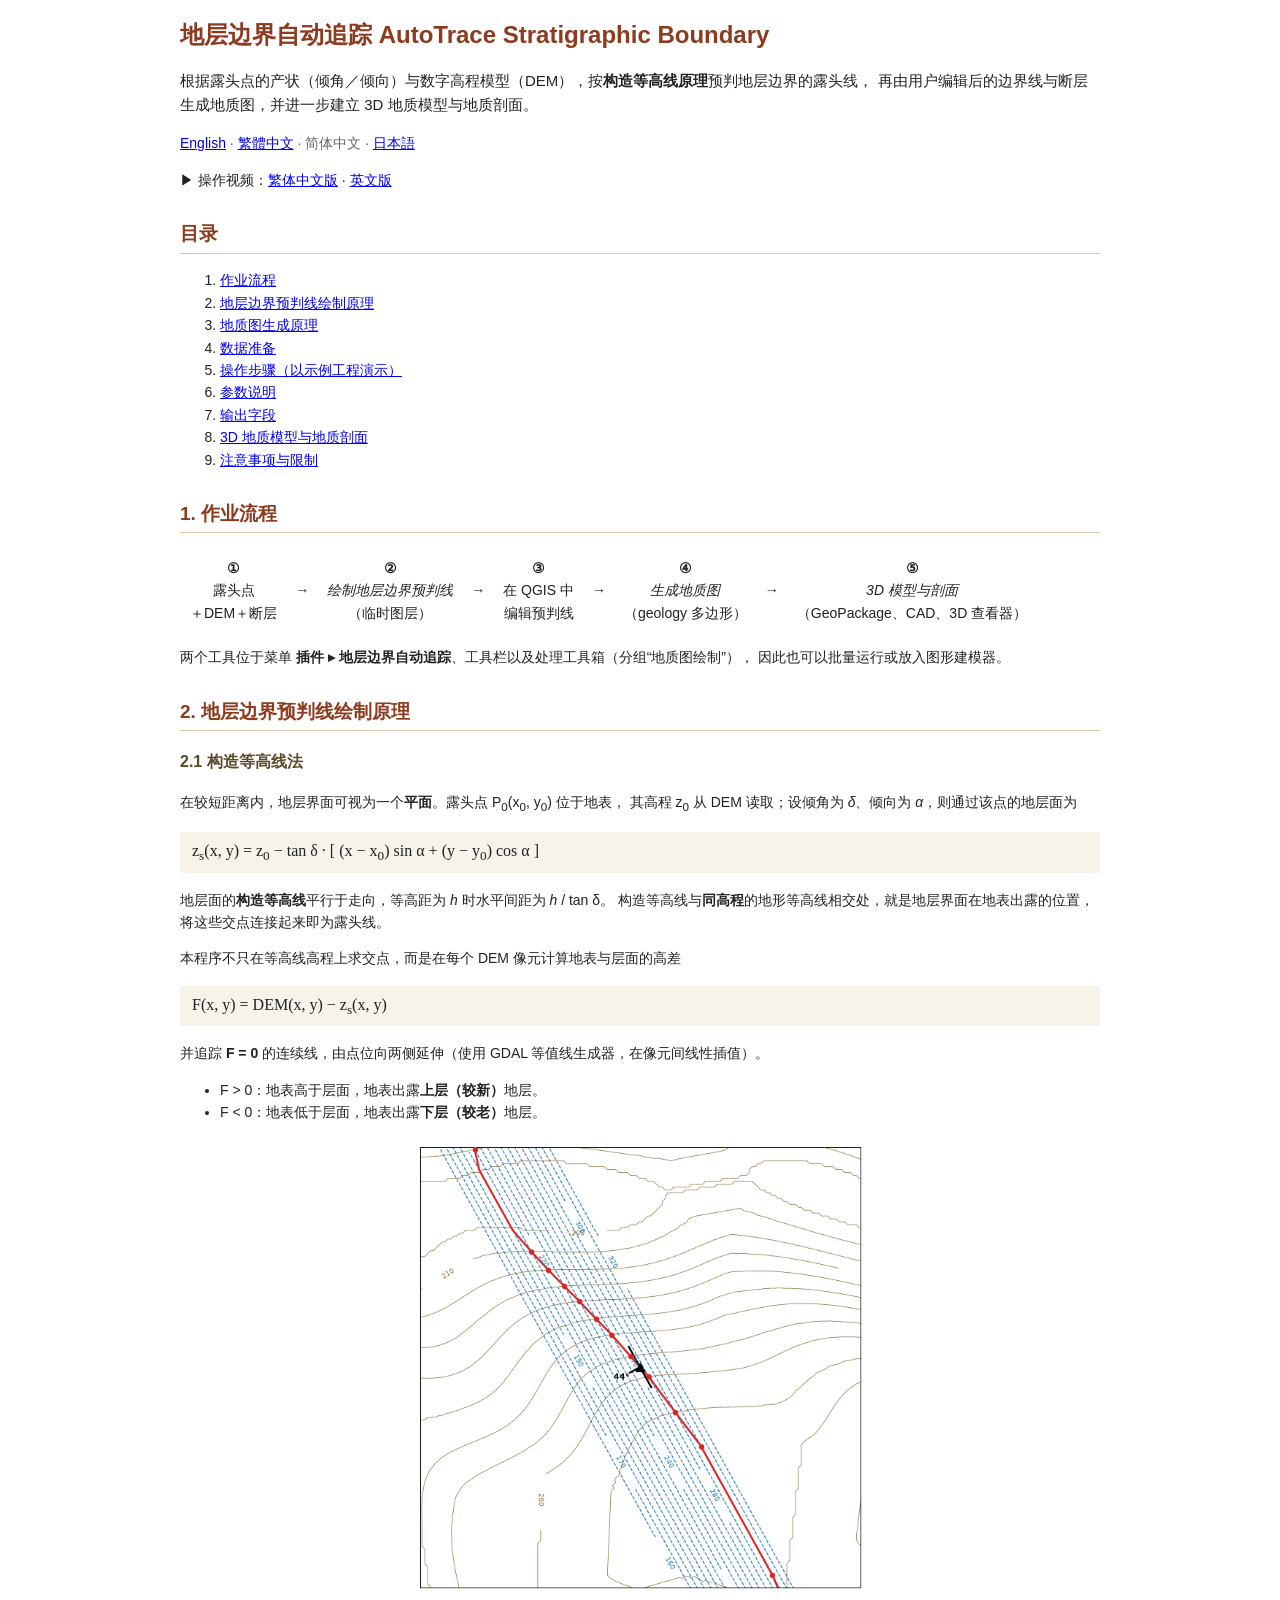
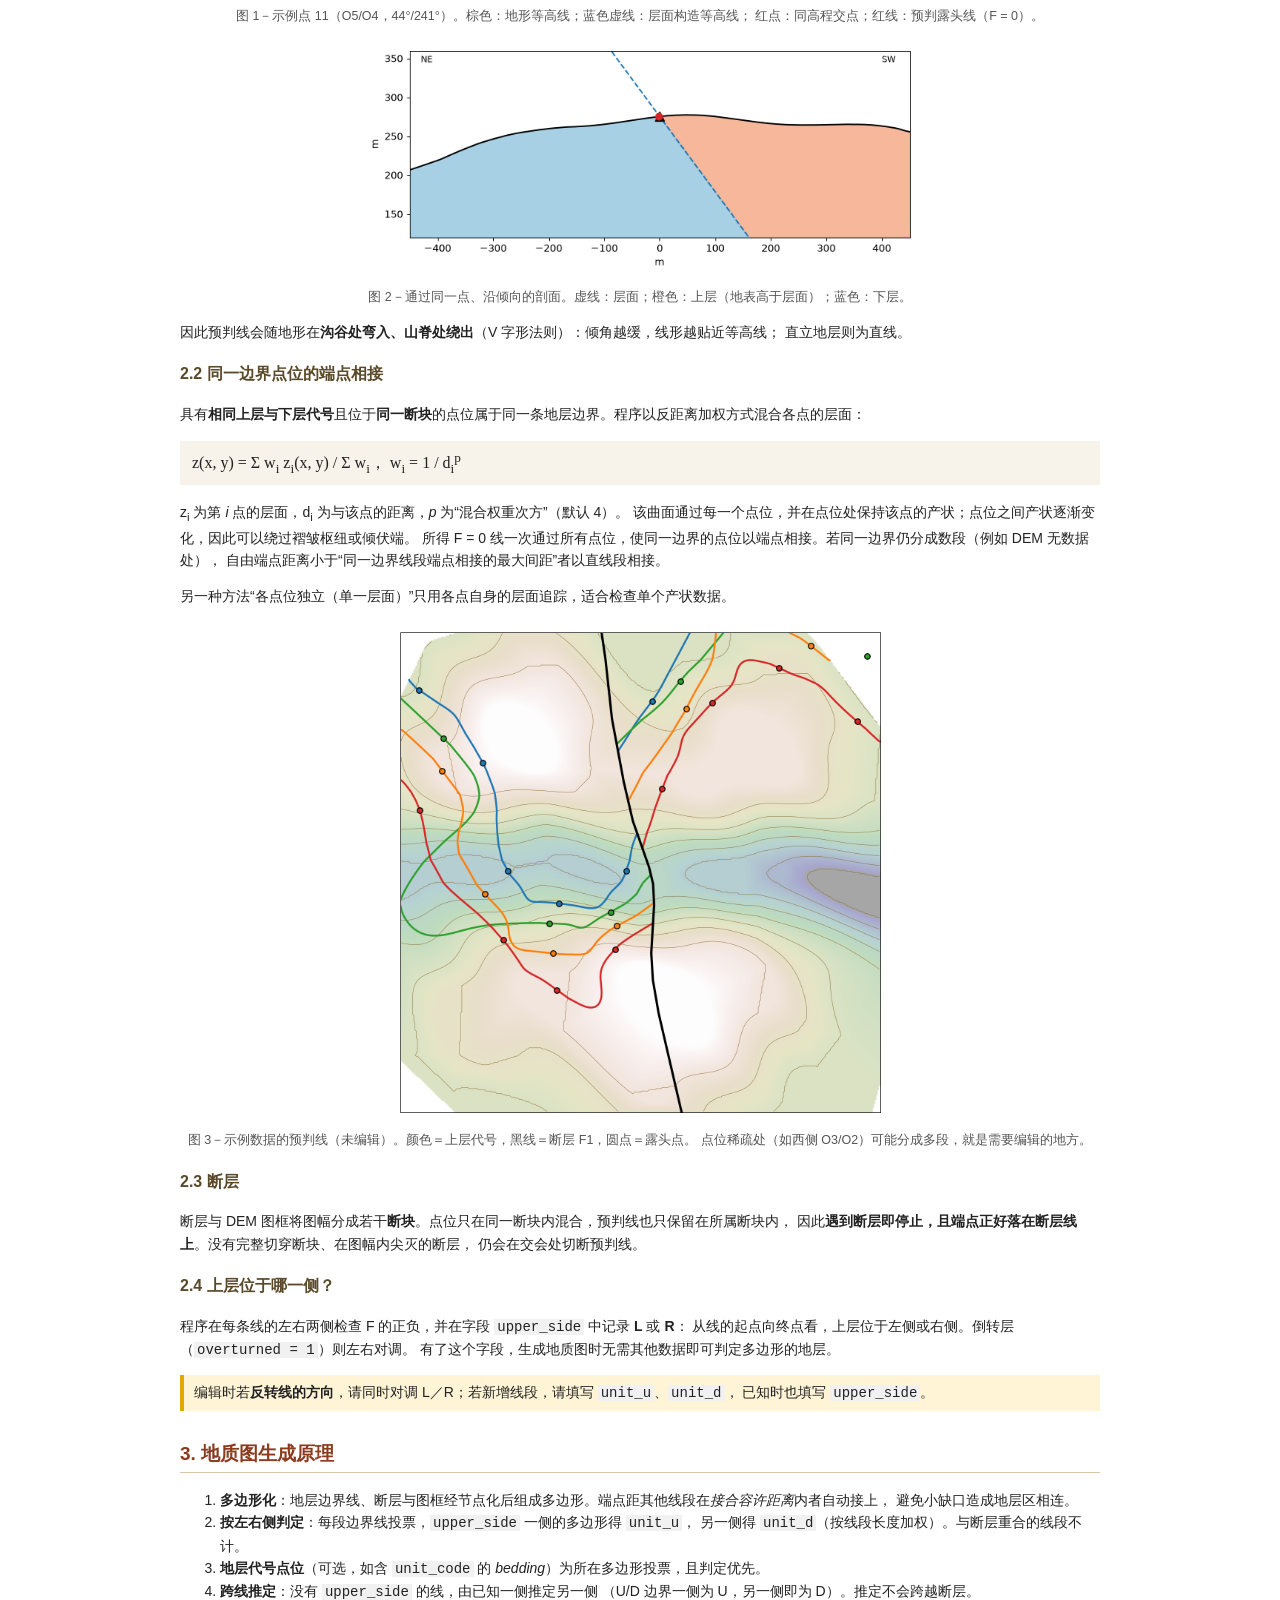
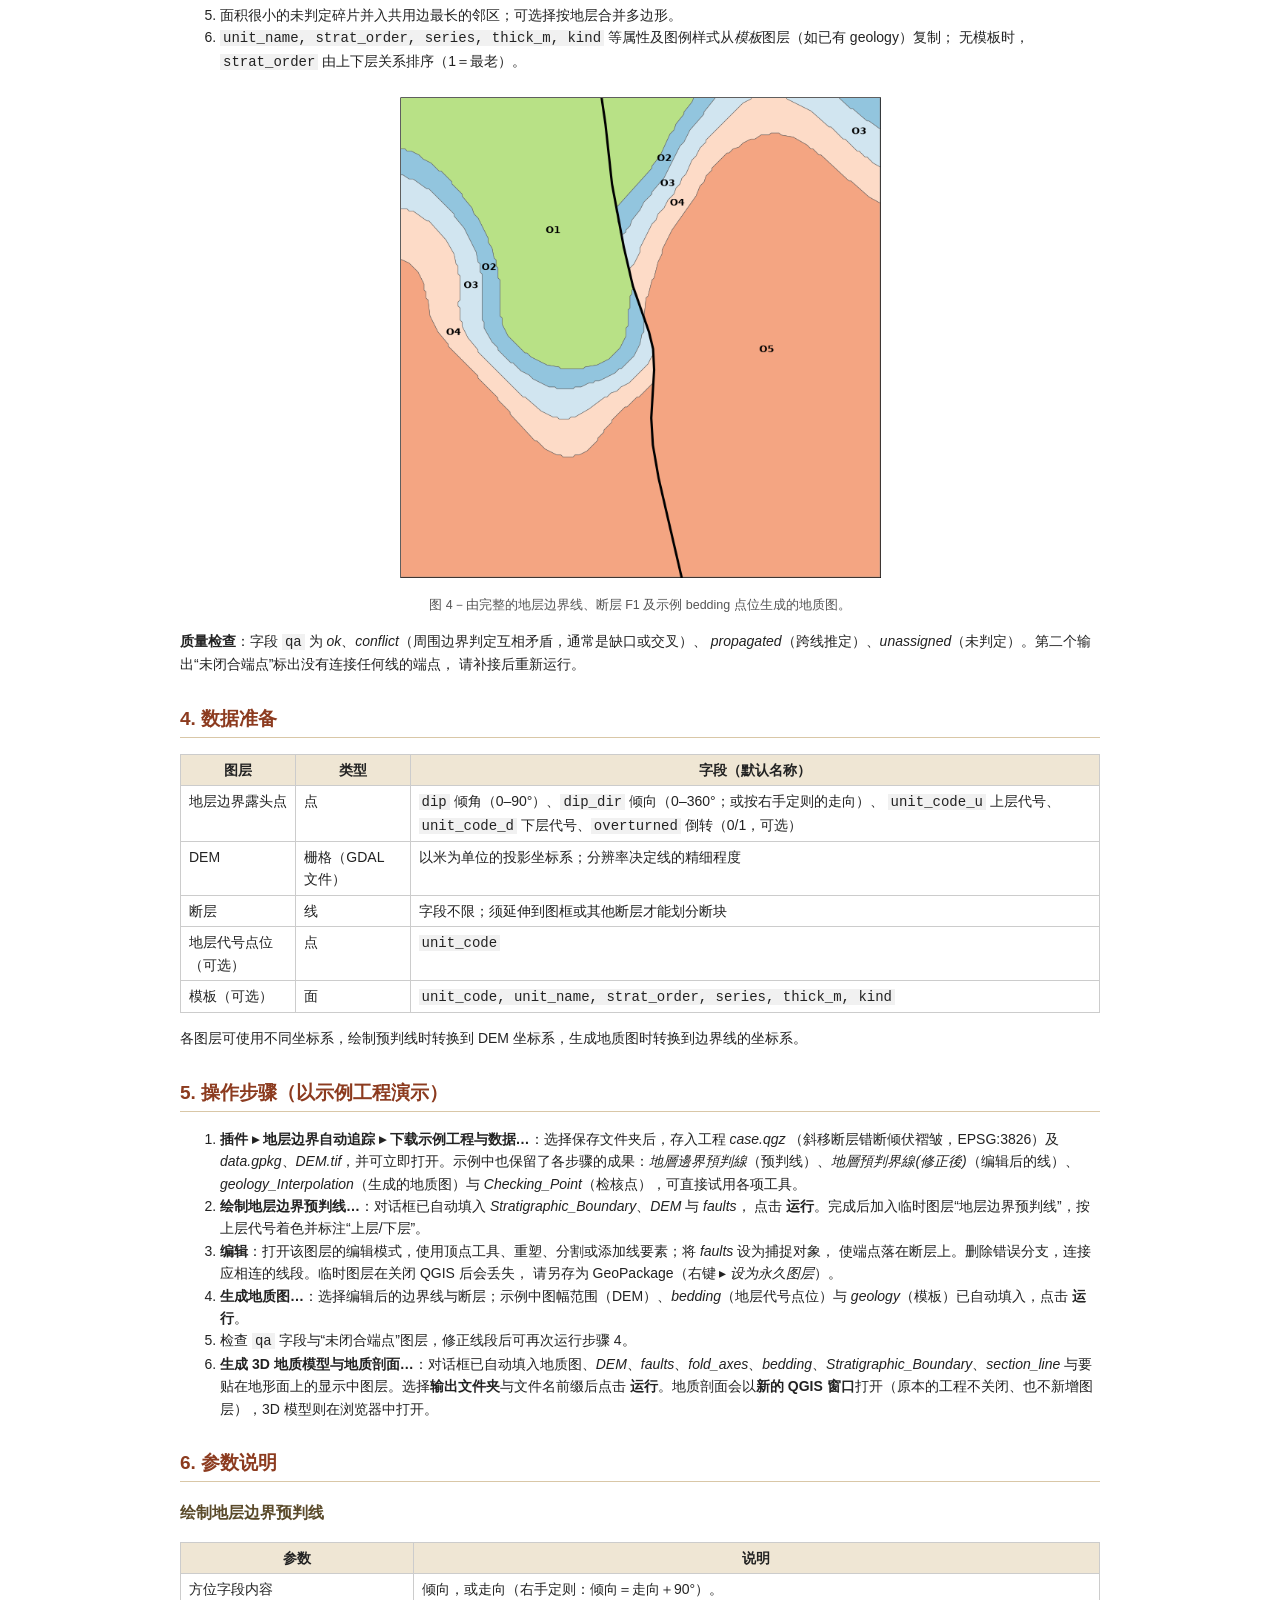
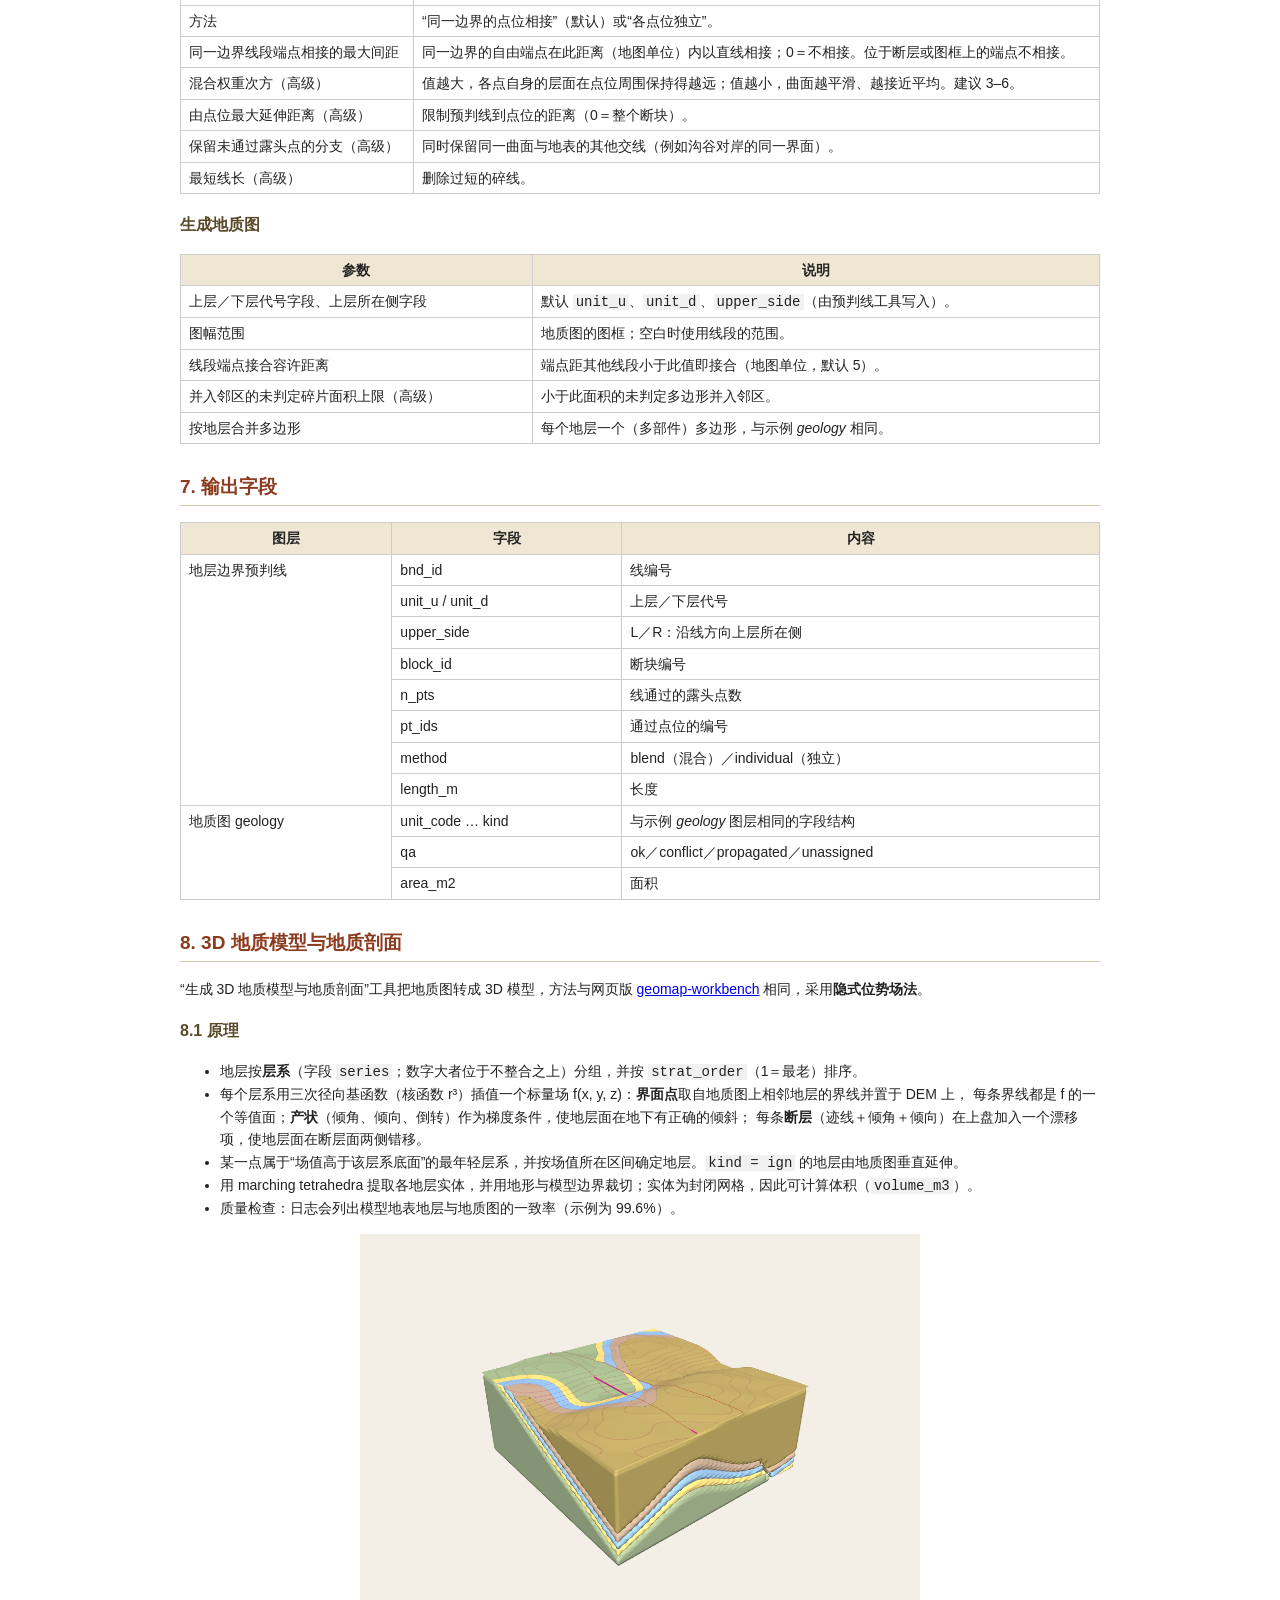
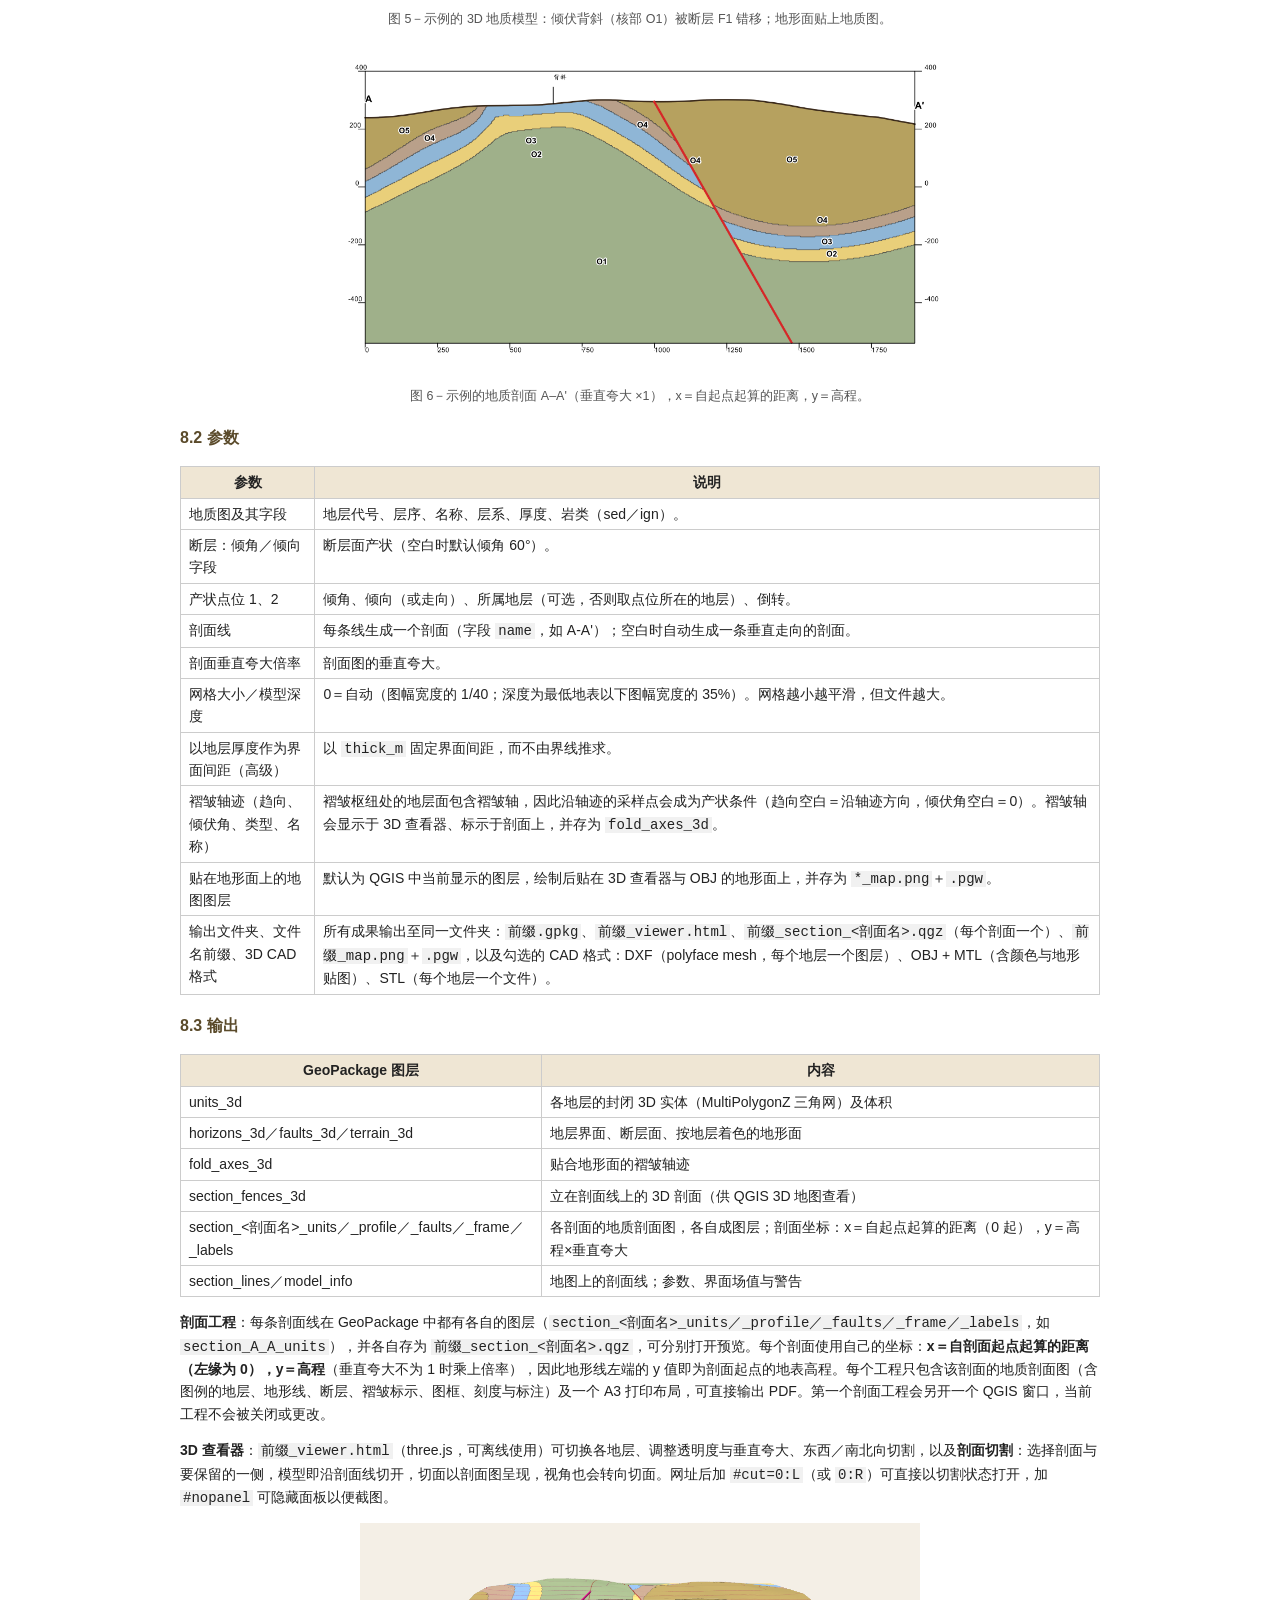
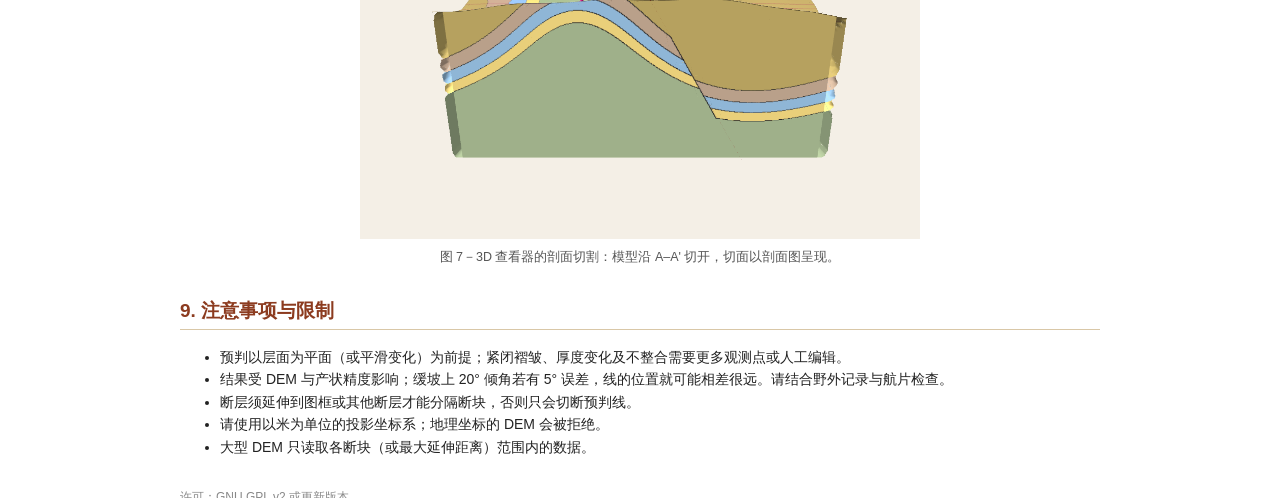
<file: autotrace_strat_boundary/help/zh_CN/index.html>
<!DOCTYPE html>
<html lang="zh-Hans">
<head>
<meta charset="utf-8">
<title>地层边界自动追踪－绘制原理与操作说明</title>
<link rel="stylesheet" href="../style.css">
</head>
<body>
<h1>地层边界自动追踪 AutoTrace Stratigraphic Boundary</h1>
<p class="lead">根据露头点的产状（倾角／倾向）与数字高程模型（DEM），按<b>构造等高线原理</b>预判地层边界的露头线，
再由用户编辑后的边界线与断层生成地质图，并进一步建立 3D 地质模型与地质剖面。</p>

<p class="langs"><a href="../en/index.html">English</a> · <a href="../zh_TW/index.html">繁體中文</a> · 简体中文 · <a href="../ja/index.html">日本語</a></p>
<p class="videos">▶ 操作视频：<a href="https://youtu.be/5PLR4HU3O1w">繁体中文版</a> · <a href="https://youtu.be/risDZpzG0dE">英文版</a></p>

<h2>目录</h2>
<ol>
<li><a href="#workflow">作业流程</a></li>
<li><a href="#principle">地层边界预判线绘制原理</a></li>
<li><a href="#geology">地质图生成原理</a></li>
<li><a href="#data">数据准备</a></li>
<li><a href="#steps">操作步骤（以示例工程演示）</a></li>
<li><a href="#params">参数说明</a></li>
<li><a href="#fields">输出字段</a></li>
<li><a href="#model3d">3D 地质模型与地质剖面</a></li>
<li><a href="#tips">注意事项与限制</a></li>
</ol>

<h2 id="workflow">1. 作业流程</h2>
<table class="flow"><tr>
<td><b>①</b><br>露头点<br>＋DEM＋断层</td><td>→</td>
<td><b>②</b><br><i>绘制地层边界预判线</i><br>（临时图层）</td><td>→</td>
<td><b>③</b><br>在 QGIS 中<br>编辑预判线</td><td>→</td>
<td><b>④</b><br><i>生成地质图</i><br>（geology 多边形）</td><td>→</td>
<td><b>⑤</b><br><i>3D 模型与剖面</i><br>（GeoPackage、CAD、3D 查看器）</td>
</tr></table>
<p>两个工具位于菜单 <b>插件 ▸ 地层边界自动追踪</b>、工具栏以及处理工具箱（分组“地质图绘制”），
因此也可以批量运行或放入图形建模器。</p>

<h2 id="principle">2. 地层边界预判线绘制原理</h2>

<h3>2.1 构造等高线法</h3>
<p>在较短距离内，地层界面可视为一个<b>平面</b>。露头点 P<sub>0</sub>(x<sub>0</sub>, y<sub>0</sub>) 位于地表，
其高程 z<sub>0</sub> 从 DEM 读取；设倾角为 <i>δ</i>、倾向为 <i>α</i>，则通过该点的地层面为</p>
<p class="eq">z<sub>s</sub>(x, y) = z<sub>0</sub> − tan δ · [ (x − x<sub>0</sub>) sin α + (y − y<sub>0</sub>) cos α ]</p>
<p>地层面的<b>构造等高线</b>平行于走向，等高距为 <i>h</i> 时水平间距为 <i>h</i> / tan δ。
构造等高线与<b>同高程</b>的地形等高线相交处，就是地层界面在地表出露的位置，将这些交点连接起来即为露头线。</p>
<p>本程序不只在等高线高程上求交点，而是在每个 DEM 像元计算地表与层面的高差</p>
<p class="eq">F(x, y) = DEM(x, y) − z<sub>s</sub>(x, y)</p>
<p>并追踪 <b>F = 0</b> 的连续线，由点位向两侧延伸（使用 GDAL 等值线生成器，在像元间线性插值）。</p>
<ul>
<li>F &gt; 0：地表高于层面，地表出露<b>上层（较新）</b>地层。</li>
<li>F &lt; 0：地表低于层面，地表出露<b>下层（较老）</b>地层。</li>
</ul>
<div class="fig"><img src="../img/fig1_structure_contours.png" width="460"><br>
<span class="cap">图 1－示例点 11（O5/O4，44°/241°）。棕色：地形等高线；蓝色虚线：层面构造等高线；
红点：同高程交点；红线：预判露头线（F = 0）。</span></div>
<div class="fig"><img src="../img/fig2_profile.png" width="560"><br>
<span class="cap">图 2－通过同一点、沿倾向的剖面。虚线：层面；橙色：上层（地表高于层面）；蓝色：下层。</span></div>
<p>因此预判线会随地形在<b>沟谷处弯入、山脊处绕出</b>（V 字形法则）：倾角越缓，线形越贴近等高线；
直立地层则为直线。</p>

<h3>2.2 同一边界点位的端点相接</h3>
<p>具有<b>相同上层与下层代号</b>且位于<b>同一断块</b>的点位属于同一条地层边界。程序以反距离加权方式混合各点的层面：</p>
<p class="eq">z(x, y) = Σ w<sub>i</sub> z<sub>i</sub>(x, y) / Σ w<sub>i</sub>，  w<sub>i</sub> = 1 / d<sub>i</sub><sup>p</sup></p>
<p>z<sub>i</sub> 为第 <i>i</i> 点的层面，d<sub>i</sub> 为与该点的距离，<i>p</i> 为“混合权重次方”（默认 4）。
该曲面通过每一个点位，并在点位处保持该点的产状；点位之间产状逐渐变化，因此可以绕过褶皱枢纽或倾伏端。
所得 F = 0 线一次通过所有点位，使同一边界的点位以端点相接。若同一边界仍分成数段（例如 DEM 无数据处），
自由端点距离小于“同一边界线段端点相接的最大间距”者以直线段相接。</p>
<p>另一种方法“各点位独立（单一层面）”只用各点自身的层面追踪，适合检查单个产状数据。</p>
<div class="fig"><img src="../img/fig3_traced.png" width="500"><br>
<span class="cap">图 3－示例数据的预判线（未编辑）。颜色＝上层代号，黑线＝断层 F1，圆点＝露头点。
点位稀疏处（如西侧 O3/O2）可能分成多段，就是需要编辑的地方。</span></div>

<h3>2.3 断层</h3>
<p>断层与 DEM 图框将图幅分成若干<b>断块</b>。点位只在同一断块内混合，预判线也只保留在所属断块内，
因此<b>遇到断层即停止，且端点正好落在断层线上</b>。没有完整切穿断块、在图幅内尖灭的断层，
仍会在交会处切断预判线。</p>

<h3>2.4 上层位于哪一侧？</h3>
<p>程序在每条线的左右两侧检查 F 的正负，并在字段 <code>upper_side</code> 中记录 <b>L</b> 或 <b>R</b>：
从线的起点向终点看，上层位于左侧或右侧。倒转层（<code>overturned = 1</code>）则左右对调。
有了这个字段，生成地质图时无需其他数据即可判定多边形的地层。</p>
<p class="note">编辑时若<b>反转线的方向</b>，请同时对调 L／R；若新增线段，请填写 <code>unit_u</code>、<code>unit_d</code>，
已知时也填写 <code>upper_side</code>。</p>

<h2 id="geology">3. 地质图生成原理</h2>
<ol>
<li><b>多边形化</b>：地层边界线、断层与图框经节点化后组成多边形。端点距其他线段在<i>接合容许距离</i>内者自动接上，
避免小缺口造成地层区相连。</li>
<li><b>按左右侧判定</b>：每段边界线投票，<code>upper_side</code> 一侧的多边形得 <code>unit_u</code>，
另一侧得 <code>unit_d</code>（按线段长度加权）。与断层重合的线段不计。</li>
<li><b>地层代号点位</b>（可选，如含 <code>unit_code</code> 的 <i>bedding</i>）为所在多边形投票，且判定优先。</li>
<li><b>跨线推定</b>：没有 <code>upper_side</code> 的线，由已知一侧推定另一侧
（U/D 边界一侧为 U，另一侧即为 D）。推定不会跨越断层。</li>
<li>面积很小的未判定碎片并入共用边最长的邻区；可选择按地层合并多边形。</li>
<li><code>unit_name, strat_order, series, thick_m, kind</code> 等属性及图例样式从<i>模板</i>图层（如已有 geology）复制；
无模板时，<code>strat_order</code> 由上下层关系排序（1＝最老）。</li>
</ol>
<div class="fig"><img src="../img/fig4_geology.png" width="500"><br>
<span class="cap">图 4－由完整的地层边界线、断层 F1 及示例 bedding 点位生成的地质图。</span></div>
<p><b>质量检查</b>：字段 <code>qa</code> 为 <i>ok</i>、<i>conflict</i>（周围边界判定互相矛盾，通常是缺口或交叉）、
<i>propagated</i>（跨线推定）、<i>unassigned</i>（未判定）。第二个输出“未闭合端点”标出没有连接任何线的端点，
请补接后重新运行。</p>

<h2 id="data">4. 数据准备</h2>
<table class="grid">
<tr><th>图层</th><th>类型</th><th>字段（默认名称）</th></tr>
<tr><td>地层边界露头点</td><td>点</td><td><code>dip</code> 倾角（0–90°）、<code>dip_dir</code> 倾向（0–360°；或按右手定则的走向）、
<code>unit_code_u</code> 上层代号、<code>unit_code_d</code> 下层代号、<code>overturned</code> 倒转（0/1，可选）</td></tr>
<tr><td>DEM</td><td>栅格（GDAL 文件）</td><td>以米为单位的投影坐标系；分辨率决定线的精细程度</td></tr>
<tr><td>断层</td><td>线</td><td>字段不限；须延伸到图框或其他断层才能划分断块</td></tr>
<tr><td>地层代号点位（可选）</td><td>点</td><td><code>unit_code</code></td></tr>
<tr><td>模板（可选）</td><td>面</td><td><code>unit_code, unit_name, strat_order, series, thick_m, kind</code></td></tr>
</table>
<p>各图层可使用不同坐标系，绘制预判线时转换到 DEM 坐标系，生成地质图时转换到边界线的坐标系。</p>

<h2 id="steps">5. 操作步骤（以示例工程演示）</h2>
<ol>
<li><b>插件 ▸ 地层边界自动追踪 ▸ 下载示例工程与数据…</b>：选择保存文件夹后，存入工程 <i>case.qgz</i>
（斜移断层错断倾伏褶皱，EPSG:3826）及 <i>data.gpkg</i>、<i>DEM.tif</i>，并可立即打开。示例中也保留了各步骤的成果：<i>地層邊界預判線</i>（预判线）、<i>地層預判界線(修正後)</i>（编辑后的线）、<i>geology_Interpolation</i>（生成的地质图）与 <i>Checking_Point</i>（检核点），可直接试用各项工具。</li>
<li><b>绘制地层边界预判线…</b>：对话框已自动填入 <i>Stratigraphic_Boundary</i>、<i>DEM</i> 与 <i>faults</i>，
点击 <b>运行</b>。完成后加入临时图层“地层边界预判线”，按上层代号着色并标注“上层/下层”。</li>
<li><b>编辑</b>：打开该图层的编辑模式，使用顶点工具、重塑、分割或添加线要素；将 <i>faults</i> 设为捕捉对象，
使端点落在断层上。删除错误分支，连接应相连的线段。临时图层在关闭 QGIS 后会丢失，
请另存为 GeoPackage（右键 ▸ <i>设为永久图层</i>）。</li>
<li><b>生成地质图…</b>：选择编辑后的边界线与断层；示例中图幅范围（DEM）、<i>bedding</i>（地层代号点位）与
<i>geology</i>（模板）已自动填入，点击 <b>运行</b>。</li>
<li>检查 <code>qa</code> 字段与“未闭合端点”图层，修正线段后可再次运行步骤 4。</li>
<li><b>生成 3D 地质模型与地质剖面…</b>：对话框已自动填入地质图、<i>DEM</i>、<i>faults</i>、<i>fold_axes</i>、<i>bedding</i>、<i>Stratigraphic_Boundary</i>、<i>section_line</i> 与要贴在地形面上的显示中图层。选择<b>输出文件夹</b>与文件名前缀后点击 <b>运行</b>。地质剖面会以<b>新的 QGIS 窗口</b>打开（原本的工程不关闭、也不新增图层），3D 模型则在浏览器中打开。</li>
</ol>

<h2 id="params">6. 参数说明</h2>
<h3>绘制地层边界预判线</h3>
<table class="grid">
<tr><th>参数</th><th>说明</th></tr>
<tr><td>方位字段内容</td><td>倾向，或走向（右手定则：倾向＝走向＋90°）。</td></tr>
<tr><td>方法</td><td>“同一边界的点位相接”（默认）或“各点位独立”。</td></tr>
<tr><td>同一边界线段端点相接的最大间距</td><td>同一边界的自由端点在此距离（地图单位）内以直线相接；0＝不相接。位于断层或图框上的端点不相接。</td></tr>
<tr><td>混合权重次方（高级）</td><td>值越大，各点自身的层面在点位周围保持得越远；值越小，曲面越平滑、越接近平均。建议 3–6。</td></tr>
<tr><td>由点位最大延伸距离（高级）</td><td>限制预判线到点位的距离（0＝整个断块）。</td></tr>
<tr><td>保留未通过露头点的分支（高级）</td><td>同时保留同一曲面与地表的其他交线（例如沟谷对岸的同一界面）。</td></tr>
<tr><td>最短线长（高级）</td><td>删除过短的碎线。</td></tr>
</table>
<h3>生成地质图</h3>
<table class="grid">
<tr><th>参数</th><th>说明</th></tr>
<tr><td>上层／下层代号字段、上层所在侧字段</td><td>默认 <code>unit_u</code>、<code>unit_d</code>、<code>upper_side</code>（由预判线工具写入）。</td></tr>
<tr><td>图幅范围</td><td>地质图的图框；空白时使用线段的范围。</td></tr>
<tr><td>线段端点接合容许距离</td><td>端点距其他线段小于此值即接合（地图单位，默认 5）。</td></tr>
<tr><td>并入邻区的未判定碎片面积上限（高级）</td><td>小于此面积的未判定多边形并入邻区。</td></tr>
<tr><td>按地层合并多边形</td><td>每个地层一个（多部件）多边形，与示例 <i>geology</i> 相同。</td></tr>
</table>

<h2 id="fields">7. 输出字段</h2>
<table class="grid">
<tr><th>图层</th><th>字段</th><th>内容</th></tr>
<tr><td rowspan="8">地层边界预判线</td><td>bnd_id</td><td>线编号</td></tr>
<tr><td>unit_u / unit_d</td><td>上层／下层代号</td></tr>
<tr><td>upper_side</td><td>L／R：沿线方向上层所在侧</td></tr>
<tr><td>block_id</td><td>断块编号</td></tr>
<tr><td>n_pts</td><td>线通过的露头点数</td></tr>
<tr><td>pt_ids</td><td>通过点位的编号</td></tr>
<tr><td>method</td><td>blend（混合）／individual（独立）</td></tr>
<tr><td>length_m</td><td>长度</td></tr>
<tr><td rowspan="3">地质图 geology</td><td>unit_code … kind</td><td>与示例 <i>geology</i> 图层相同的字段结构</td></tr>
<tr><td>qa</td><td>ok／conflict／propagated／unassigned</td></tr>
<tr><td>area_m2</td><td>面积</td></tr>
</table>

<h2 id="model3d">8. 3D 地质模型与地质剖面</h2>
<p>“生成 3D 地质模型与地质剖面”工具把地质图转成 3D 模型，方法与网页版
<a href="https://yoshihuang.github.io/geomap-workbench/">geomap-workbench</a> 相同，采用<b>隐式位势场法</b>。</p>
<h3>8.1 原理</h3>
<ul>
<li>地层按<b>层系</b>（字段 <code>series</code>；数字大者位于不整合之上）分组，并按 <code>strat_order</code>（1＝最老）排序。</li>
<li>每个层系用三次径向基函数（核函数 r³）插值一个标量场 f(x, y, z)：<b>界面点</b>取自地质图上相邻地层的界线并置于 DEM 上，
每条界线都是 f 的一个等值面；<b>产状</b>（倾角、倾向、倒转）作为梯度条件，使地层面在地下有正确的倾斜；
每条<b>断层</b>（迹线＋倾角＋倾向）在上盘加入一个漂移项，使地层面在断层面两侧错移。</li>
<li>某一点属于“场值高于该层系底面”的最年轻层系，并按场值所在区间确定地层。<code>kind = ign</code> 的地层由地质图垂直延伸。</li>
<li>用 marching tetrahedra 提取各地层实体，并用地形与模型边界裁切；实体为封闭网格，因此可计算体积（<code>volume_m3</code>）。</li>
<li>质量检查：日志会列出模型地表地层与地质图的一致率（示例为 99.6%）。</li>
</ul>
<div class="fig"><img src="../img/fig5_model3d.png" width="560"><br>
<span class="cap">图 5－示例的 3D 地质模型：倾伏背斜（核部 O1）被断层 F1 错移；地形面贴上地质图。</span></div>
<div class="fig"><img src="../img/fig6_section.png" width="620"><br>
<span class="cap">图 6－示例的地质剖面 A–A'（垂直夸大 ×1），x＝自起点起算的距离，y＝高程。</span></div>
<h3>8.2 参数</h3>
<table class="grid">
<tr><th>参数</th><th>说明</th></tr>
<tr><td>地质图及其字段</td><td>地层代号、层序、名称、层系、厚度、岩类（sed／ign）。</td></tr>
<tr><td>断层：倾角／倾向字段</td><td>断层面产状（空白时默认倾角 60°）。</td></tr>
<tr><td>产状点位 1、2</td><td>倾角、倾向（或走向）、所属地层（可选，否则取点位所在的地层）、倒转。</td></tr>
<tr><td>剖面线</td><td>每条线生成一个剖面（字段 <code>name</code>，如 A-A'）；空白时自动生成一条垂直走向的剖面。</td></tr>
<tr><td>剖面垂直夸大倍率</td><td>剖面图的垂直夸大。</td></tr>
<tr><td>网格大小／模型深度</td><td>0＝自动（图幅宽度的 1/40；深度为最低地表以下图幅宽度的 35%）。网格越小越平滑，但文件越大。</td></tr>
<tr><td>以地层厚度作为界面间距（高级）</td><td>以 <code>thick_m</code> 固定界面间距，而不由界线推求。</td></tr>
<tr><td>褶皱轴迹（趋向、倾伏角、类型、名称）</td><td>褶皱枢纽处的地层面包含褶皱轴，因此沿轴迹的采样点会成为产状条件（趋向空白＝沿轴迹方向，倾伏角空白＝0）。褶皱轴会显示于 3D 查看器、标示于剖面上，并存为 <code>fold_axes_3d</code>。</td></tr>
<tr><td>贴在地形面上的地图图层</td><td>默认为 QGIS 中当前显示的图层，绘制后贴在 3D 查看器与 OBJ 的地形面上，并存为 <code>*_map.png</code>＋<code>.pgw</code>。</td></tr>
<tr><td>输出文件夹、文件名前缀、3D CAD 格式</td><td>所有成果输出至同一文件夹：<code>前缀.gpkg</code>、<code>前缀_viewer.html</code>、<code>前缀_section_&lt;剖面名&gt;.qgz</code>（每个剖面一个）、<code>前缀_map.png</code>＋<code>.pgw</code>，以及勾选的 CAD 格式：DXF（polyface mesh，每个地层一个图层）、OBJ + MTL（含颜色与地形贴图）、STL（每个地层一个文件）。</td></tr>
</table>
<h3>8.3 输出</h3>
<table class="grid">
<tr><th>GeoPackage 图层</th><th>内容</th></tr>
<tr><td>units_3d</td><td>各地层的封闭 3D 实体（MultiPolygonZ 三角网）及体积</td></tr>
<tr><td>horizons_3d／faults_3d／terrain_3d</td><td>地层界面、断层面、按地层着色的地形面</td></tr>
<tr><td>fold_axes_3d</td><td>贴合地形面的褶皱轴迹</td></tr>
<tr><td>section_fences_3d</td><td>立在剖面线上的 3D 剖面（供 QGIS 3D 地图查看）</td></tr>
<tr><td>section_&lt;剖面名&gt;_units／_profile／_faults／_frame／_labels</td><td>各剖面的地质剖面图，各自成图层；剖面坐标：x＝自起点起算的距离（0 起），y＝高程×垂直夸大</td></tr>
<tr><td>section_lines／model_info</td><td>地图上的剖面线；参数、界面场值与警告</td></tr>
</table>
<p><b>剖面工程</b>：每条剖面线在 GeoPackage 中都有各自的图层（<code>section_&lt;剖面名&gt;_units／_profile／_faults／_frame／_labels</code>，如 <code>section_A_A_units</code>），并各自存为 <code>前缀_section_&lt;剖面名&gt;.qgz</code>，可分别打开预览。每个剖面使用自己的坐标：<b>x＝自剖面起点起算的距离（左缘为 0），y＝高程</b>（垂直夸大不为 1 时乘上倍率），因此地形线左端的 y 值即为剖面起点的地表高程。每个工程只包含该剖面的地质剖面图（含图例的地层、地形线、断层、褶皱标示、图框、刻度与标注）及一个 A3 打印布局，可直接输出 PDF。第一个剖面工程会另开一个 QGIS 窗口，当前工程不会被关闭或更改。</p>
<p><b>3D 查看器</b>：<code>前缀_viewer.html</code>（three.js，可离线使用）可切换各地层、调整透明度与垂直夸大、东西／南北向切割，以及<b>剖面切割</b>：选择剖面与要保留的一侧，模型即沿剖面线切开，切面以剖面图呈现，视角也会转向切面。网址后加 <code>#cut=0:L</code>（或 <code>0:R</code>）可直接以切割状态打开，加 <code>#nopanel</code> 可隐藏面板以便截图。</p>
<div class="fig"><img src="../img/fig7_section_cut.png" width="560"><br>
<span class="cap">图 7－3D 查看器的剖面切割：模型沿 A–A' 切开，切面以剖面图呈现。</span></div>

<h2 id="tips">9. 注意事项与限制</h2>
<ul>
<li>预判以层面为平面（或平滑变化）为前提；紧闭褶皱、厚度变化及不整合需要更多观测点或人工编辑。</li>
<li>结果受 DEM 与产状精度影响；缓坡上 20° 倾角若有 5° 误差，线的位置就可能相差很远。请结合野外记录与航片检查。</li>
<li>断层须延伸到图框或其他断层才能分隔断块，否则只会切断预判线。</li>
<li>请使用以米为单位的投影坐标系；地理坐标的 DEM 会被拒绝。</li>
<li>大型 DEM 只读取各断块（或最大延伸距离）范围内的数据。</li>
</ul>
<p class="foot">许可：GNU GPL v2 或更新版本。</p>
</body>
</html>
</file>
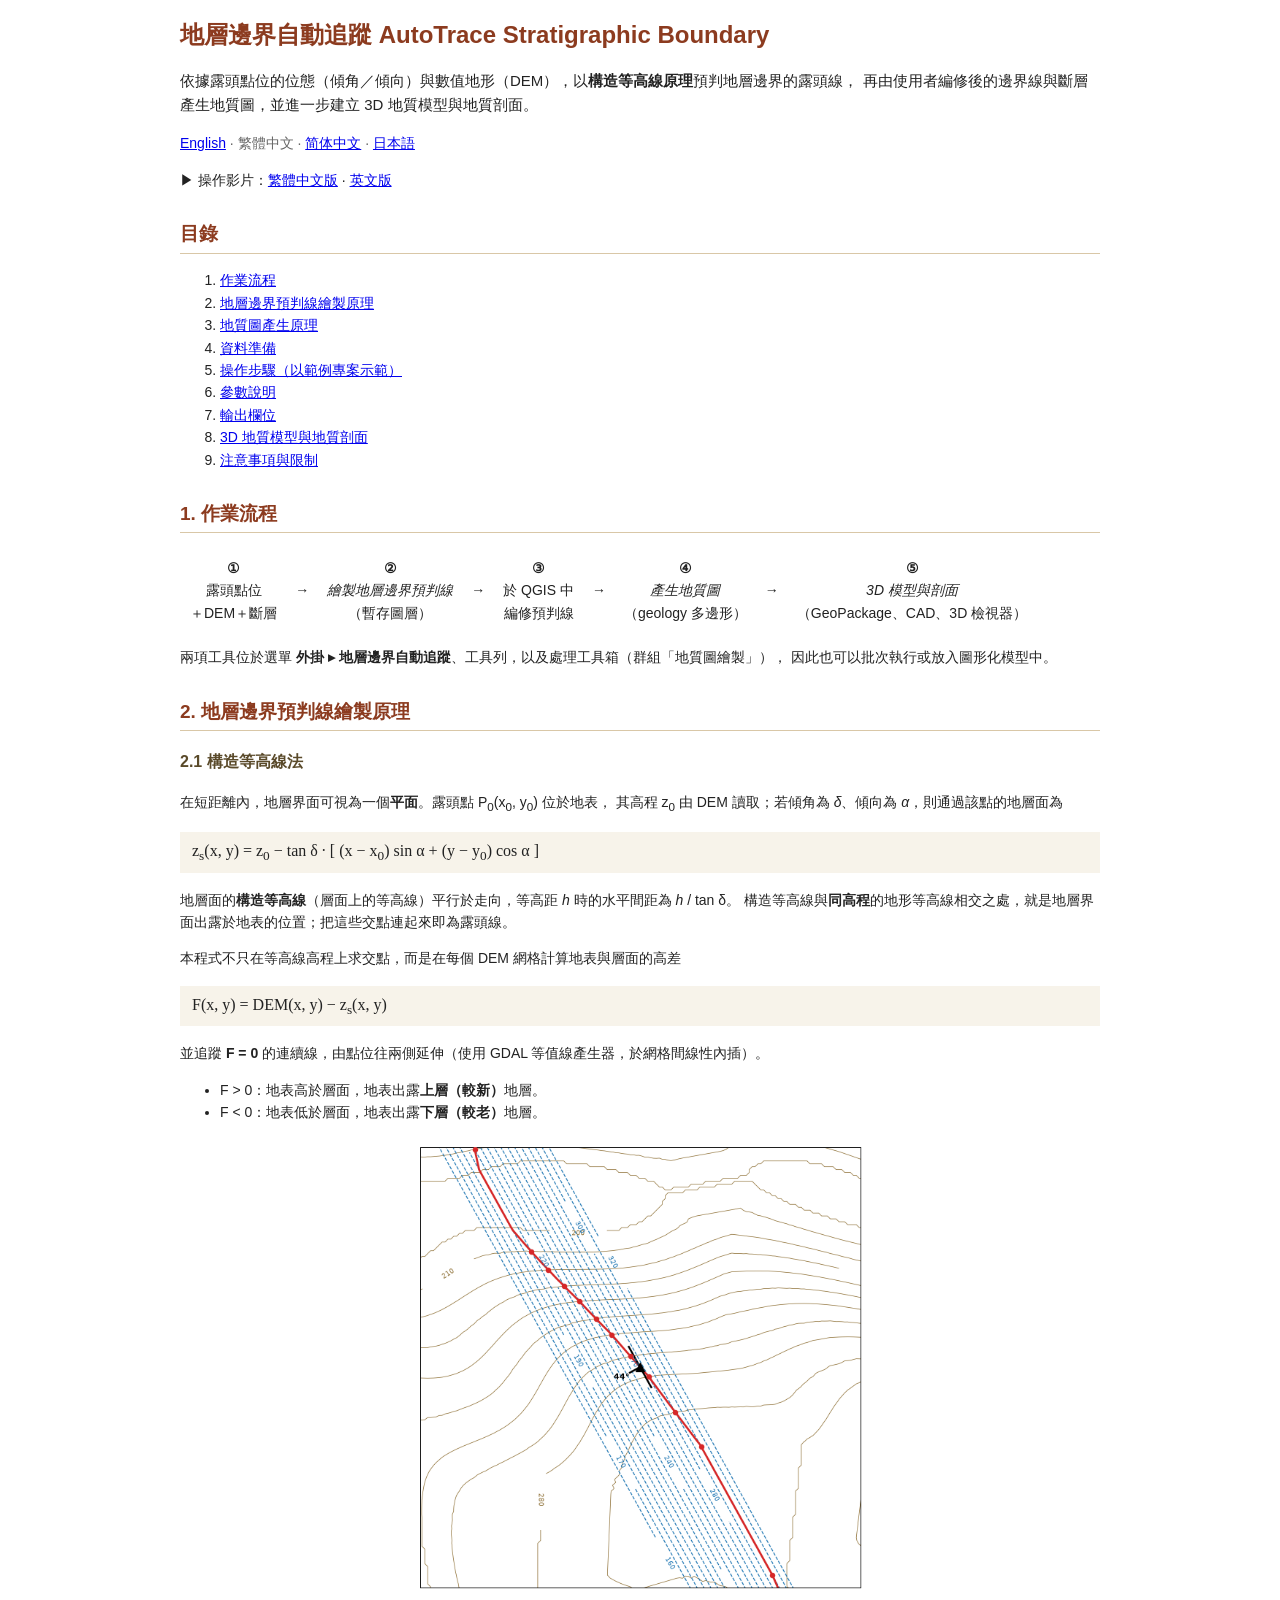
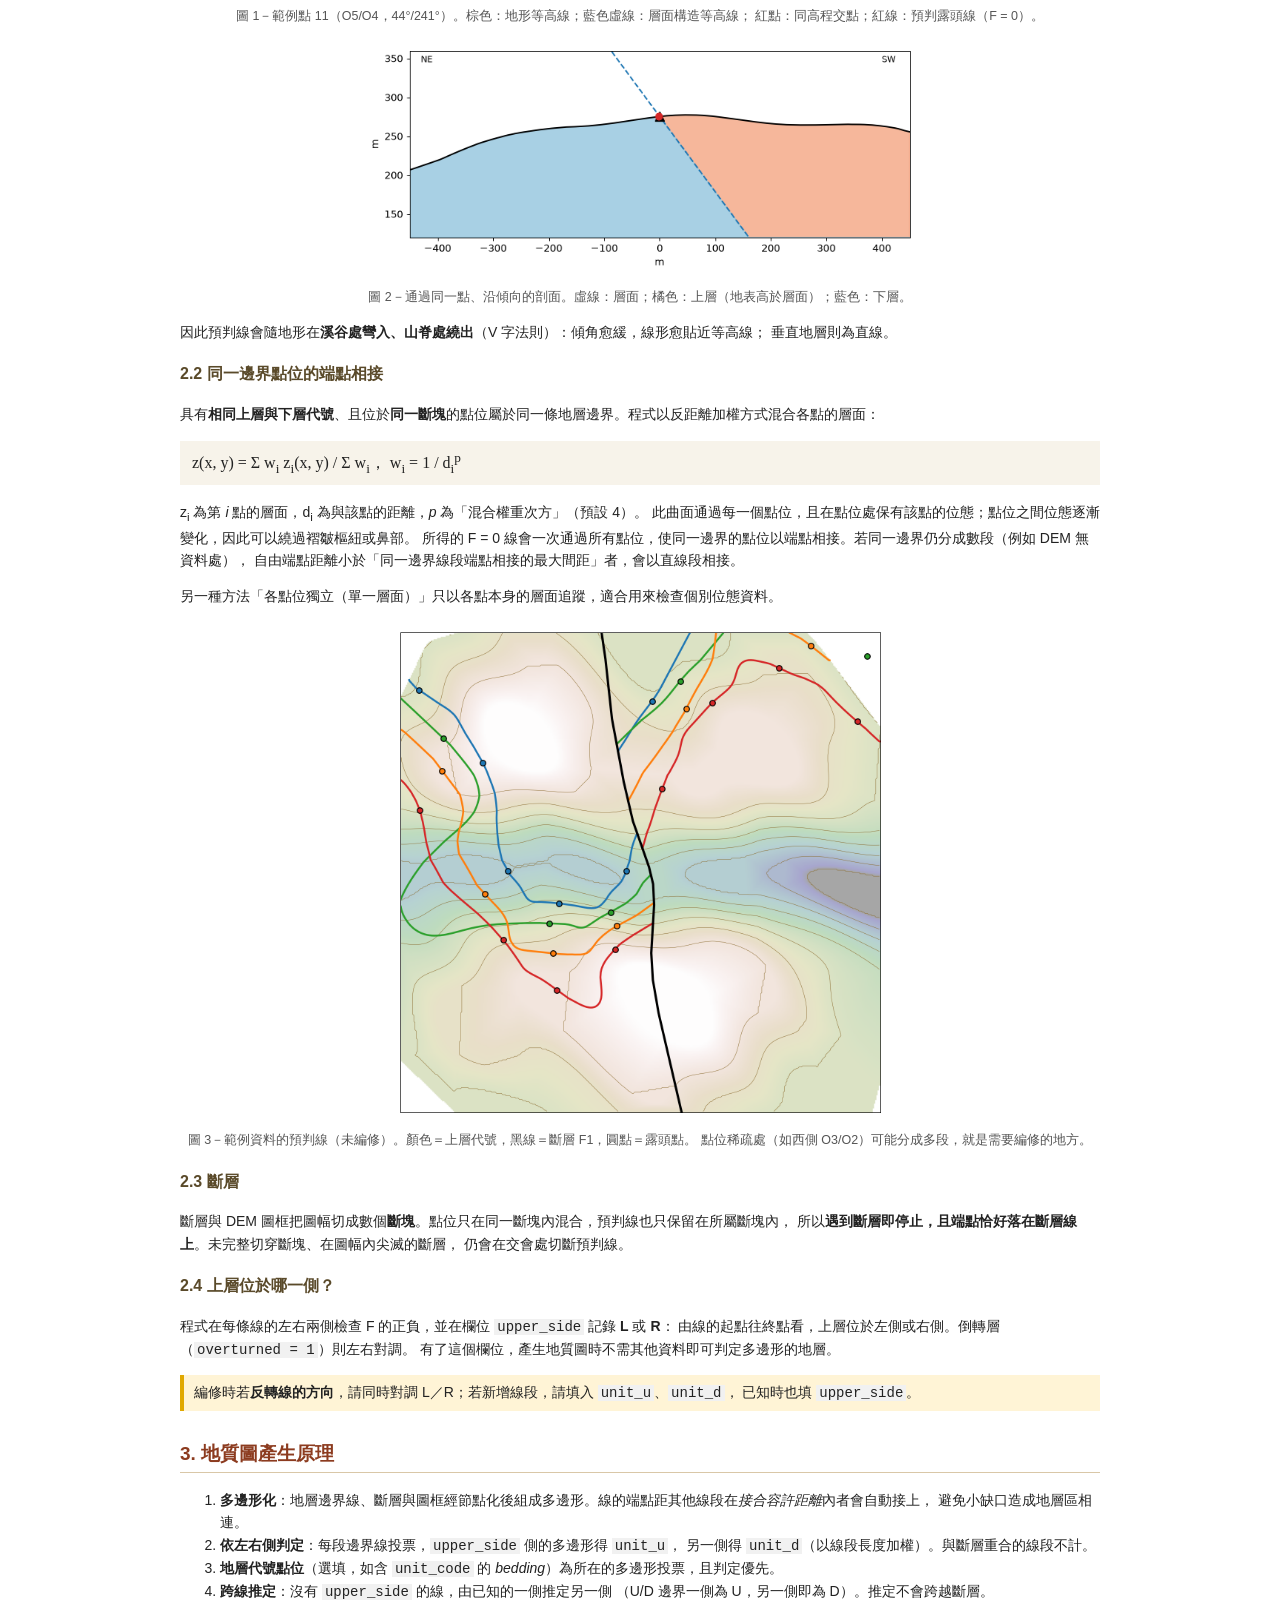
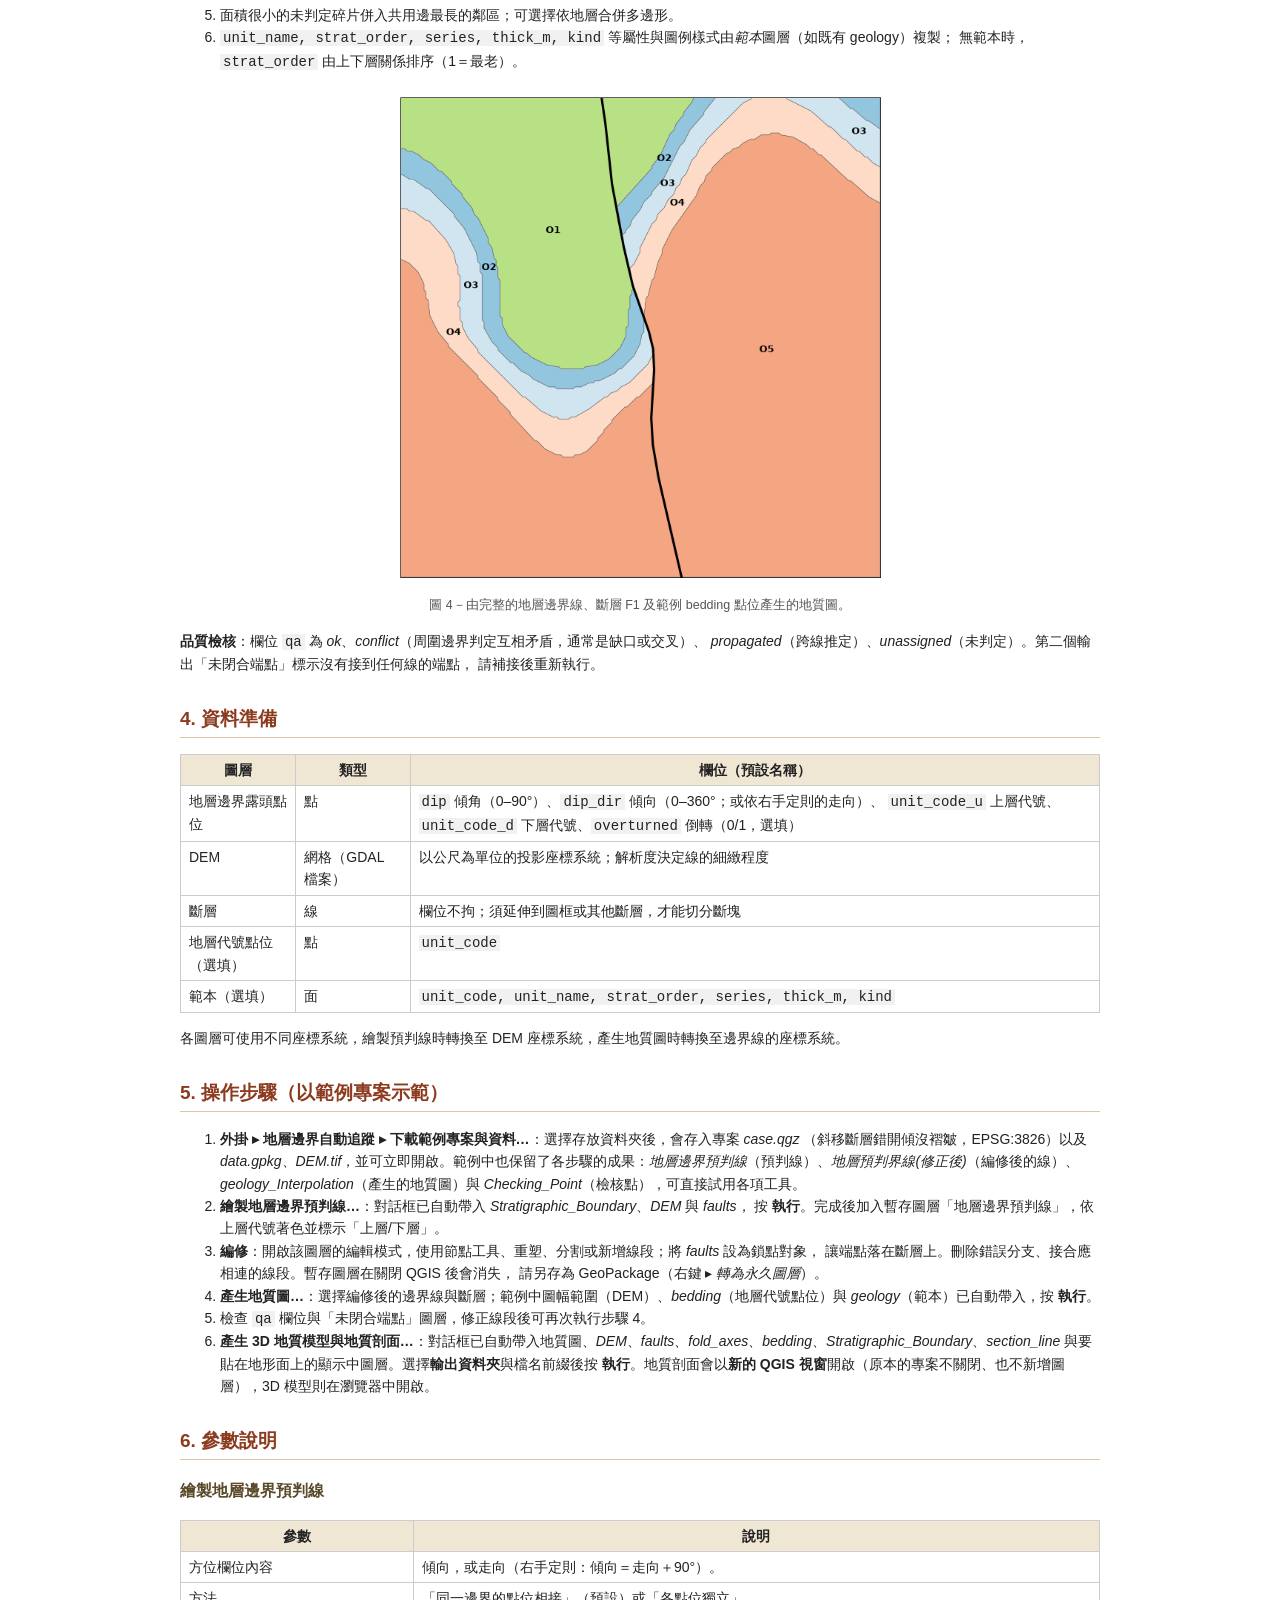
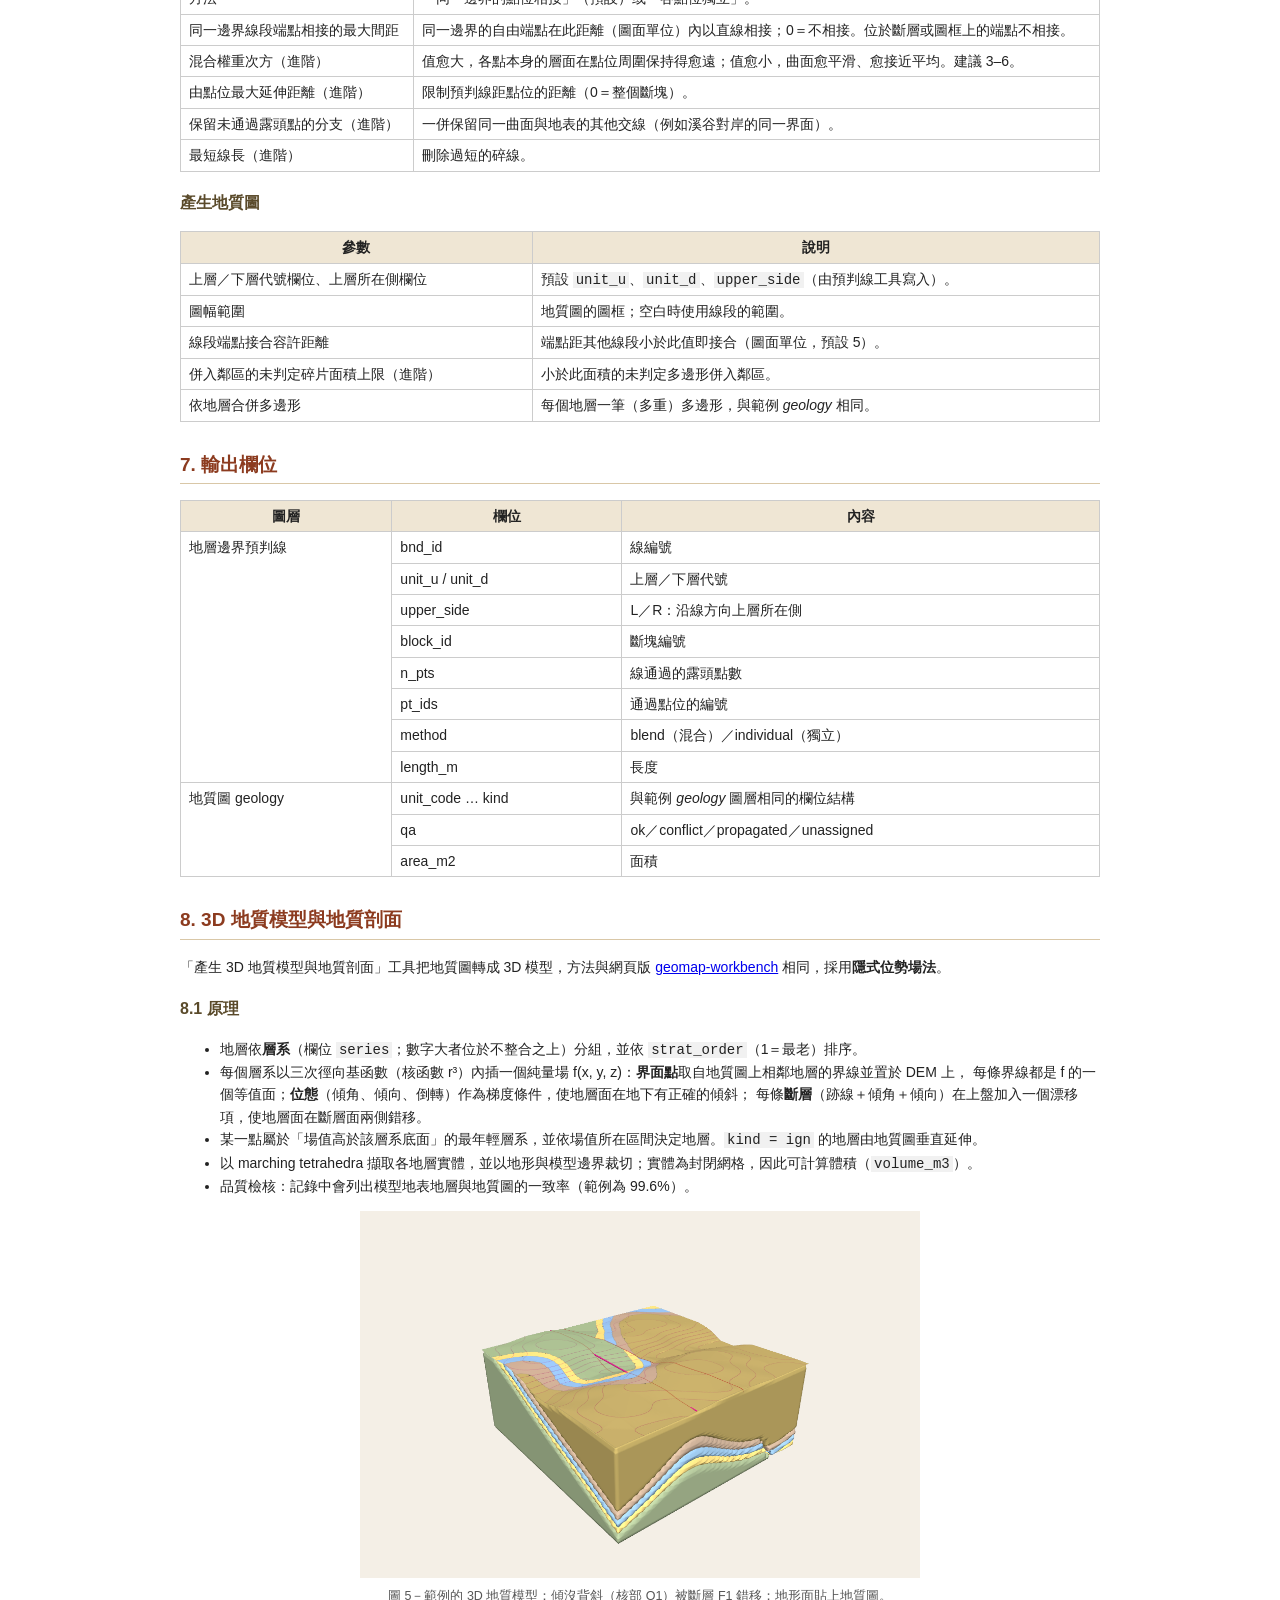
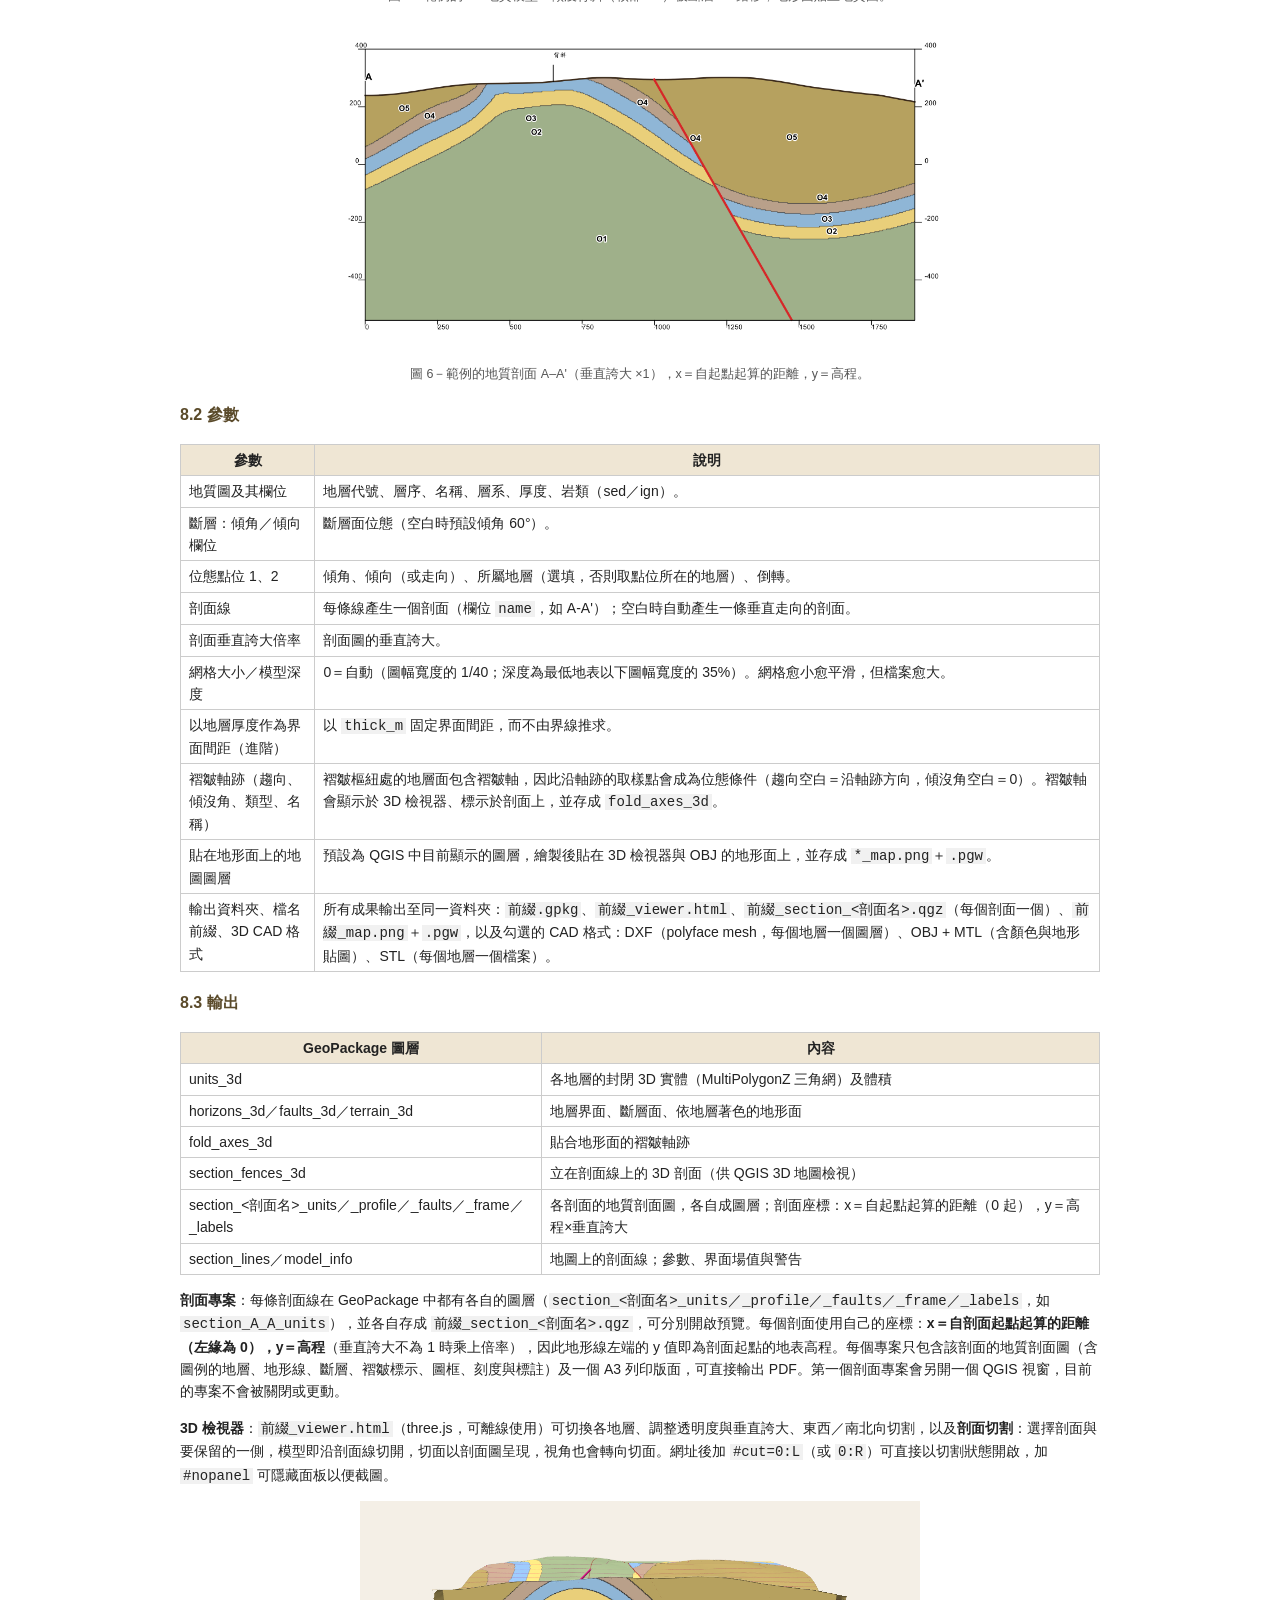
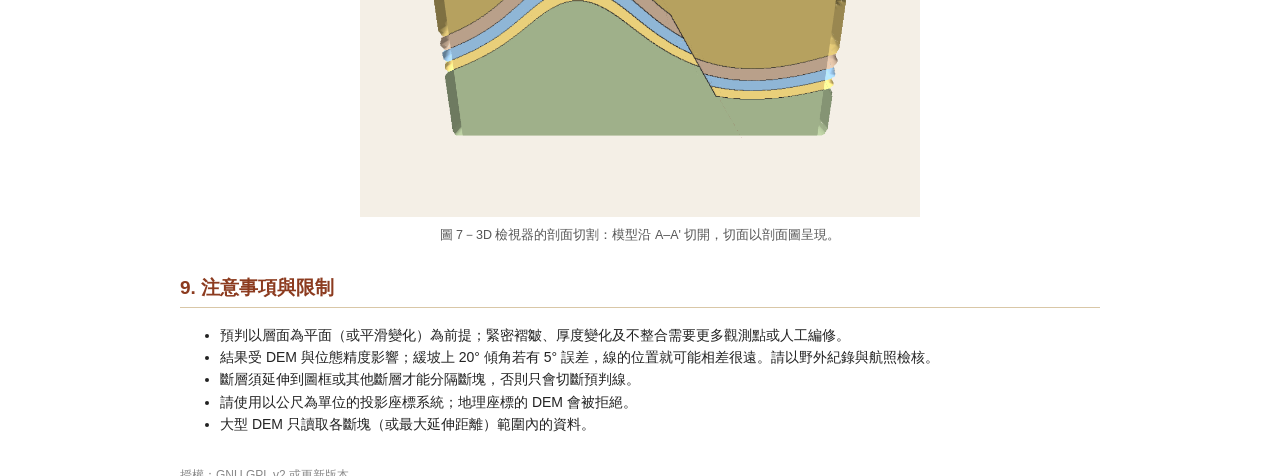
<file: autotrace_strat_boundary/help/zh_TW/index.html>
<!DOCTYPE html>
<html lang="zh-Hant">
<head>
<meta charset="utf-8">
<title>地層邊界自動追蹤－繪製原理與操作說明</title>
<link rel="stylesheet" href="../style.css">
</head>
<body>
<h1>地層邊界自動追蹤 AutoTrace Stratigraphic Boundary</h1>
<p class="lead">依據露頭點位的位態（傾角／傾向）與數值地形（DEM），以<b>構造等高線原理</b>預判地層邊界的露頭線，
再由使用者編修後的邊界線與斷層產生地質圖，並進一步建立 3D 地質模型與地質剖面。</p>

<p class="langs"><a href="../en/index.html">English</a> · 繁體中文 · <a href="../zh_CN/index.html">简体中文</a> · <a href="../ja/index.html">日本語</a></p>
<p class="videos">▶ 操作影片：<a href="https://youtu.be/5PLR4HU3O1w">繁體中文版</a> · <a href="https://youtu.be/risDZpzG0dE">英文版</a></p>

<h2>目錄</h2>
<ol>
<li><a href="#workflow">作業流程</a></li>
<li><a href="#principle">地層邊界預判線繪製原理</a></li>
<li><a href="#geology">地質圖產生原理</a></li>
<li><a href="#data">資料準備</a></li>
<li><a href="#steps">操作步驟（以範例專案示範）</a></li>
<li><a href="#params">參數說明</a></li>
<li><a href="#fields">輸出欄位</a></li>
<li><a href="#model3d">3D 地質模型與地質剖面</a></li>
<li><a href="#tips">注意事項與限制</a></li>
</ol>

<h2 id="workflow">1. 作業流程</h2>
<table class="flow"><tr>
<td><b>①</b><br>露頭點位<br>＋DEM＋斷層</td><td>→</td>
<td><b>②</b><br><i>繪製地層邊界預判線</i><br>（暫存圖層）</td><td>→</td>
<td><b>③</b><br>於 QGIS 中<br>編修預判線</td><td>→</td>
<td><b>④</b><br><i>產生地質圖</i><br>（geology 多邊形）</td><td>→</td>
<td><b>⑤</b><br><i>3D 模型與剖面</i><br>（GeoPackage、CAD、3D 檢視器）</td>
</tr></table>
<p>兩項工具位於選單 <b>外掛 ▸ 地層邊界自動追蹤</b>、工具列，以及處理工具箱（群組「地質圖繪製」），
因此也可以批次執行或放入圖形化模型中。</p>

<h2 id="principle">2. 地層邊界預判線繪製原理</h2>

<h3>2.1 構造等高線法</h3>
<p>在短距離內，地層界面可視為一個<b>平面</b>。露頭點 P<sub>0</sub>(x<sub>0</sub>, y<sub>0</sub>) 位於地表，
其高程 z<sub>0</sub> 由 DEM 讀取；若傾角為 <i>δ</i>、傾向為 <i>α</i>，則通過該點的地層面為</p>
<p class="eq">z<sub>s</sub>(x, y) = z<sub>0</sub> − tan δ · [ (x − x<sub>0</sub>) sin α + (y − y<sub>0</sub>) cos α ]</p>
<p>地層面的<b>構造等高線</b>（層面上的等高線）平行於走向，等高距 <i>h</i> 時的水平間距為 <i>h</i> / tan δ。
構造等高線與<b>同高程</b>的地形等高線相交之處，就是地層界面出露於地表的位置；把這些交點連起來即為露頭線。</p>
<p>本程式不只在等高線高程上求交點，而是在每個 DEM 網格計算地表與層面的高差</p>
<p class="eq">F(x, y) = DEM(x, y) − z<sub>s</sub>(x, y)</p>
<p>並追蹤 <b>F = 0</b> 的連續線，由點位往兩側延伸（使用 GDAL 等值線產生器，於網格間線性內插）。</p>
<ul>
<li>F &gt; 0：地表高於層面，地表出露<b>上層（較新）</b>地層。</li>
<li>F &lt; 0：地表低於層面，地表出露<b>下層（較老）</b>地層。</li>
</ul>
<div class="fig"><img src="../img/fig1_structure_contours.png" width="460"><br>
<span class="cap">圖 1－範例點 11（O5/O4，44°/241°）。棕色：地形等高線；藍色虛線：層面構造等高線；
紅點：同高程交點；紅線：預判露頭線（F = 0）。</span></div>
<div class="fig"><img src="../img/fig2_profile.png" width="560"><br>
<span class="cap">圖 2－通過同一點、沿傾向的剖面。虛線：層面；橘色：上層（地表高於層面）；藍色：下層。</span></div>
<p>因此預判線會隨地形在<b>溪谷處彎入、山脊處繞出</b>（V 字法則）：傾角愈緩，線形愈貼近等高線；
垂直地層則為直線。</p>

<h3>2.2 同一邊界點位的端點相接</h3>
<p>具有<b>相同上層與下層代號</b>、且位於<b>同一斷塊</b>的點位屬於同一條地層邊界。程式以反距離加權方式混合各點的層面：</p>
<p class="eq">z(x, y) = Σ w<sub>i</sub> z<sub>i</sub>(x, y) / Σ w<sub>i</sub>，  w<sub>i</sub> = 1 / d<sub>i</sub><sup>p</sup></p>
<p>z<sub>i</sub> 為第 <i>i</i> 點的層面，d<sub>i</sub> 為與該點的距離，<i>p</i> 為「混合權重次方」（預設 4）。
此曲面通過每一個點位，且在點位處保有該點的位態；點位之間位態逐漸變化，因此可以繞過褶皺樞紐或鼻部。
所得的 F = 0 線會一次通過所有點位，使同一邊界的點位以端點相接。若同一邊界仍分成數段（例如 DEM 無資料處），
自由端點距離小於「同一邊界線段端點相接的最大間距」者，會以直線段相接。</p>
<p>另一種方法「各點位獨立（單一層面）」只以各點本身的層面追蹤，適合用來檢查個別位態資料。</p>
<div class="fig"><img src="../img/fig3_traced.png" width="500"><br>
<span class="cap">圖 3－範例資料的預判線（未編修）。顏色＝上層代號，黑線＝斷層 F1，圓點＝露頭點。
點位稀疏處（如西側 O3/O2）可能分成多段，就是需要編修的地方。</span></div>

<h3>2.3 斷層</h3>
<p>斷層與 DEM 圖框把圖幅切成數個<b>斷塊</b>。點位只在同一斷塊內混合，預判線也只保留在所屬斷塊內，
所以<b>遇到斷層即停止，且端點恰好落在斷層線上</b>。未完整切穿斷塊、在圖幅內尖滅的斷層，
仍會在交會處切斷預判線。</p>

<h3>2.4 上層位於哪一側？</h3>
<p>程式在每條線的左右兩側檢查 F 的正負，並在欄位 <code>upper_side</code> 記錄 <b>L</b> 或 <b>R</b>：
由線的起點往終點看，上層位於左側或右側。倒轉層（<code>overturned = 1</code>）則左右對調。
有了這個欄位，產生地質圖時不需其他資料即可判定多邊形的地層。</p>
<p class="note">編修時若<b>反轉線的方向</b>，請同時對調 L／R；若新增線段，請填入 <code>unit_u</code>、<code>unit_d</code>，
已知時也填 <code>upper_side</code>。</p>

<h2 id="geology">3. 地質圖產生原理</h2>
<ol>
<li><b>多邊形化</b>：地層邊界線、斷層與圖框經節點化後組成多邊形。線的端點距其他線段在<i>接合容許距離</i>內者會自動接上，
避免小缺口造成地層區相連。</li>
<li><b>依左右側判定</b>：每段邊界線投票，<code>upper_side</code> 側的多邊形得 <code>unit_u</code>，
另一側得 <code>unit_d</code>（以線段長度加權）。與斷層重合的線段不計。</li>
<li><b>地層代號點位</b>（選填，如含 <code>unit_code</code> 的 <i>bedding</i>）為所在的多邊形投票，且判定優先。</li>
<li><b>跨線推定</b>：沒有 <code>upper_side</code> 的線，由已知的一側推定另一側
（U/D 邊界一側為 U，另一側即為 D）。推定不會跨越斷層。</li>
<li>面積很小的未判定碎片併入共用邊最長的鄰區；可選擇依地層合併多邊形。</li>
<li><code>unit_name, strat_order, series, thick_m, kind</code> 等屬性與圖例樣式由<i>範本</i>圖層（如既有 geology）複製；
無範本時，<code>strat_order</code> 由上下層關係排序（1＝最老）。</li>
</ol>
<div class="fig"><img src="../img/fig4_geology.png" width="500"><br>
<span class="cap">圖 4－由完整的地層邊界線、斷層 F1 及範例 bedding 點位產生的地質圖。</span></div>
<p><b>品質檢核</b>：欄位 <code>qa</code> 為 <i>ok</i>、<i>conflict</i>（周圍邊界判定互相矛盾，通常是缺口或交叉）、
<i>propagated</i>（跨線推定）、<i>unassigned</i>（未判定）。第二個輸出「未閉合端點」標示沒有接到任何線的端點，
請補接後重新執行。</p>

<h2 id="data">4. 資料準備</h2>
<table class="grid">
<tr><th>圖層</th><th>類型</th><th>欄位（預設名稱）</th></tr>
<tr><td>地層邊界露頭點位</td><td>點</td><td><code>dip</code> 傾角（0–90°）、<code>dip_dir</code> 傾向（0–360°；或依右手定則的走向）、
<code>unit_code_u</code> 上層代號、<code>unit_code_d</code> 下層代號、<code>overturned</code> 倒轉（0/1，選填）</td></tr>
<tr><td>DEM</td><td>網格（GDAL 檔案）</td><td>以公尺為單位的投影座標系統；解析度決定線的細緻程度</td></tr>
<tr><td>斷層</td><td>線</td><td>欄位不拘；須延伸到圖框或其他斷層，才能切分斷塊</td></tr>
<tr><td>地層代號點位（選填）</td><td>點</td><td><code>unit_code</code></td></tr>
<tr><td>範本（選填）</td><td>面</td><td><code>unit_code, unit_name, strat_order, series, thick_m, kind</code></td></tr>
</table>
<p>各圖層可使用不同座標系統，繪製預判線時轉換至 DEM 座標系統，產生地質圖時轉換至邊界線的座標系統。</p>

<h2 id="steps">5. 操作步驟（以範例專案示範）</h2>
<ol>
<li><b>外掛 ▸ 地層邊界自動追蹤 ▸ 下載範例專案與資料…</b>：選擇存放資料夾後，會存入專案 <i>case.qgz</i>
（斜移斷層錯開傾沒褶皺，EPSG:3826）以及 <i>data.gpkg</i>、<i>DEM.tif</i>，並可立即開啟。範例中也保留了各步驟的成果：<i>地層邊界預判線</i>（預判線）、<i>地層預判界線(修正後)</i>（編修後的線）、<i>geology_Interpolation</i>（產生的地質圖）與 <i>Checking_Point</i>（檢核點），可直接試用各項工具。</li>
<li><b>繪製地層邊界預判線…</b>：對話框已自動帶入 <i>Stratigraphic_Boundary</i>、<i>DEM</i> 與 <i>faults</i>，
按 <b>執行</b>。完成後加入暫存圖層「地層邊界預判線」，依上層代號著色並標示「上層/下層」。</li>
<li><b>編修</b>：開啟該圖層的編輯模式，使用節點工具、重塑、分割或新增線段；將 <i>faults</i> 設為鎖點對象，
讓端點落在斷層上。刪除錯誤分支、接合應相連的線段。暫存圖層在關閉 QGIS 後會消失，
請另存為 GeoPackage（右鍵 ▸ <i>轉為永久圖層</i>）。</li>
<li><b>產生地質圖…</b>：選擇編修後的邊界線與斷層；範例中圖幅範圍（DEM）、<i>bedding</i>（地層代號點位）與
<i>geology</i>（範本）已自動帶入，按 <b>執行</b>。</li>
<li>檢查 <code>qa</code> 欄位與「未閉合端點」圖層，修正線段後可再次執行步驟 4。</li>
<li><b>產生 3D 地質模型與地質剖面…</b>：對話框已自動帶入地質圖、<i>DEM</i>、<i>faults</i>、<i>fold_axes</i>、<i>bedding</i>、<i>Stratigraphic_Boundary</i>、<i>section_line</i> 與要貼在地形面上的顯示中圖層。選擇<b>輸出資料夾</b>與檔名前綴後按 <b>執行</b>。地質剖面會以<b>新的 QGIS 視窗</b>開啟（原本的專案不關閉、也不新增圖層），3D 模型則在瀏覽器中開啟。</li>
</ol>

<h2 id="params">6. 參數說明</h2>
<h3>繪製地層邊界預判線</h3>
<table class="grid">
<tr><th>參數</th><th>說明</th></tr>
<tr><td>方位欄位內容</td><td>傾向，或走向（右手定則：傾向＝走向＋90°）。</td></tr>
<tr><td>方法</td><td>「同一邊界的點位相接」（預設）或「各點位獨立」。</td></tr>
<tr><td>同一邊界線段端點相接的最大間距</td><td>同一邊界的自由端點在此距離（圖面單位）內以直線相接；0＝不相接。位於斷層或圖框上的端點不相接。</td></tr>
<tr><td>混合權重次方（進階）</td><td>值愈大，各點本身的層面在點位周圍保持得愈遠；值愈小，曲面愈平滑、愈接近平均。建議 3–6。</td></tr>
<tr><td>由點位最大延伸距離（進階）</td><td>限制預判線距點位的距離（0＝整個斷塊）。</td></tr>
<tr><td>保留未通過露頭點的分支（進階）</td><td>一併保留同一曲面與地表的其他交線（例如溪谷對岸的同一界面）。</td></tr>
<tr><td>最短線長（進階）</td><td>刪除過短的碎線。</td></tr>
</table>
<h3>產生地質圖</h3>
<table class="grid">
<tr><th>參數</th><th>說明</th></tr>
<tr><td>上層／下層代號欄位、上層所在側欄位</td><td>預設 <code>unit_u</code>、<code>unit_d</code>、<code>upper_side</code>（由預判線工具寫入）。</td></tr>
<tr><td>圖幅範圍</td><td>地質圖的圖框；空白時使用線段的範圍。</td></tr>
<tr><td>線段端點接合容許距離</td><td>端點距其他線段小於此值即接合（圖面單位，預設 5）。</td></tr>
<tr><td>併入鄰區的未判定碎片面積上限（進階）</td><td>小於此面積的未判定多邊形併入鄰區。</td></tr>
<tr><td>依地層合併多邊形</td><td>每個地層一筆（多重）多邊形，與範例 <i>geology</i> 相同。</td></tr>
</table>

<h2 id="fields">7. 輸出欄位</h2>
<table class="grid">
<tr><th>圖層</th><th>欄位</th><th>內容</th></tr>
<tr><td rowspan="8">地層邊界預判線</td><td>bnd_id</td><td>線編號</td></tr>
<tr><td>unit_u / unit_d</td><td>上層／下層代號</td></tr>
<tr><td>upper_side</td><td>L／R：沿線方向上層所在側</td></tr>
<tr><td>block_id</td><td>斷塊編號</td></tr>
<tr><td>n_pts</td><td>線通過的露頭點數</td></tr>
<tr><td>pt_ids</td><td>通過點位的編號</td></tr>
<tr><td>method</td><td>blend（混合）／individual（獨立）</td></tr>
<tr><td>length_m</td><td>長度</td></tr>
<tr><td rowspan="3">地質圖 geology</td><td>unit_code … kind</td><td>與範例 <i>geology</i> 圖層相同的欄位結構</td></tr>
<tr><td>qa</td><td>ok／conflict／propagated／unassigned</td></tr>
<tr><td>area_m2</td><td>面積</td></tr>
</table>

<h2 id="model3d">8. 3D 地質模型與地質剖面</h2>
<p>「產生 3D 地質模型與地質剖面」工具把地質圖轉成 3D 模型，方法與網頁版
<a href="https://yoshihuang.github.io/geomap-workbench/">geomap-workbench</a> 相同，採用<b>隱式位勢場法</b>。</p>
<h3>8.1 原理</h3>
<ul>
<li>地層依<b>層系</b>（欄位 <code>series</code>；數字大者位於不整合之上）分組，並依 <code>strat_order</code>（1＝最老）排序。</li>
<li>每個層系以三次徑向基函數（核函數 r³）內插一個純量場 f(x, y, z)：<b>界面點</b>取自地質圖上相鄰地層的界線並置於 DEM 上，
每條界線都是 f 的一個等值面；<b>位態</b>（傾角、傾向、倒轉）作為梯度條件，使地層面在地下有正確的傾斜；
每條<b>斷層</b>（跡線＋傾角＋傾向）在上盤加入一個漂移項，使地層面在斷層面兩側錯移。</li>
<li>某一點屬於「場值高於該層系底面」的最年輕層系，並依場值所在區間決定地層。<code>kind = ign</code> 的地層由地質圖垂直延伸。</li>
<li>以 marching tetrahedra 擷取各地層實體，並以地形與模型邊界裁切；實體為封閉網格，因此可計算體積（<code>volume_m3</code>）。</li>
<li>品質檢核：記錄中會列出模型地表地層與地質圖的一致率（範例為 99.6%）。</li>
</ul>
<div class="fig"><img src="../img/fig5_model3d.png" width="560"><br>
<span class="cap">圖 5－範例的 3D 地質模型：傾沒背斜（核部 O1）被斷層 F1 錯移；地形面貼上地質圖。</span></div>
<div class="fig"><img src="../img/fig6_section.png" width="620"><br>
<span class="cap">圖 6－範例的地質剖面 A–A'（垂直誇大 ×1），x＝自起點起算的距離，y＝高程。</span></div>
<h3>8.2 參數</h3>
<table class="grid">
<tr><th>參數</th><th>說明</th></tr>
<tr><td>地質圖及其欄位</td><td>地層代號、層序、名稱、層系、厚度、岩類（sed／ign）。</td></tr>
<tr><td>斷層：傾角／傾向欄位</td><td>斷層面位態（空白時預設傾角 60°）。</td></tr>
<tr><td>位態點位 1、2</td><td>傾角、傾向（或走向）、所屬地層（選填，否則取點位所在的地層）、倒轉。</td></tr>
<tr><td>剖面線</td><td>每條線產生一個剖面（欄位 <code>name</code>，如 A-A'）；空白時自動產生一條垂直走向的剖面。</td></tr>
<tr><td>剖面垂直誇大倍率</td><td>剖面圖的垂直誇大。</td></tr>
<tr><td>網格大小／模型深度</td><td>0＝自動（圖幅寬度的 1/40；深度為最低地表以下圖幅寬度的 35%）。網格愈小愈平滑，但檔案愈大。</td></tr>
<tr><td>以地層厚度作為界面間距（進階）</td><td>以 <code>thick_m</code> 固定界面間距，而不由界線推求。</td></tr>
<tr><td>褶皺軸跡（趨向、傾沒角、類型、名稱）</td><td>褶皺樞紐處的地層面包含褶皺軸，因此沿軸跡的取樣點會成為位態條件（趨向空白＝沿軸跡方向，傾沒角空白＝0）。褶皺軸會顯示於 3D 檢視器、標示於剖面上，並存成 <code>fold_axes_3d</code>。</td></tr>
<tr><td>貼在地形面上的地圖圖層</td><td>預設為 QGIS 中目前顯示的圖層，繪製後貼在 3D 檢視器與 OBJ 的地形面上，並存成 <code>*_map.png</code>＋<code>.pgw</code>。</td></tr>
<tr><td>輸出資料夾、檔名前綴、3D CAD 格式</td><td>所有成果輸出至同一資料夾：<code>前綴.gpkg</code>、<code>前綴_viewer.html</code>、<code>前綴_section_&lt;剖面名&gt;.qgz</code>（每個剖面一個）、<code>前綴_map.png</code>＋<code>.pgw</code>，以及勾選的 CAD 格式：DXF（polyface mesh，每個地層一個圖層）、OBJ + MTL（含顏色與地形貼圖）、STL（每個地層一個檔案）。</td></tr>
</table>
<h3>8.3 輸出</h3>
<table class="grid">
<tr><th>GeoPackage 圖層</th><th>內容</th></tr>
<tr><td>units_3d</td><td>各地層的封閉 3D 實體（MultiPolygonZ 三角網）及體積</td></tr>
<tr><td>horizons_3d／faults_3d／terrain_3d</td><td>地層界面、斷層面、依地層著色的地形面</td></tr>
<tr><td>fold_axes_3d</td><td>貼合地形面的褶皺軸跡</td></tr>
<tr><td>section_fences_3d</td><td>立在剖面線上的 3D 剖面（供 QGIS 3D 地圖檢視）</td></tr>
<tr><td>section_&lt;剖面名&gt;_units／_profile／_faults／_frame／_labels</td><td>各剖面的地質剖面圖，各自成圖層；剖面座標：x＝自起點起算的距離（0 起），y＝高程×垂直誇大</td></tr>
<tr><td>section_lines／model_info</td><td>地圖上的剖面線；參數、界面場值與警告</td></tr>
</table>
<p><b>剖面專案</b>：每條剖面線在 GeoPackage 中都有各自的圖層（<code>section_&lt;剖面名&gt;_units／_profile／_faults／_frame／_labels</code>，如 <code>section_A_A_units</code>），並各自存成 <code>前綴_section_&lt;剖面名&gt;.qgz</code>，可分別開啟預覽。每個剖面使用自己的座標：<b>x＝自剖面起點起算的距離（左緣為 0），y＝高程</b>（垂直誇大不為 1 時乘上倍率），因此地形線左端的 y 值即為剖面起點的地表高程。每個專案只包含該剖面的地質剖面圖（含圖例的地層、地形線、斷層、褶皺標示、圖框、刻度與標註）及一個 A3 列印版面，可直接輸出 PDF。第一個剖面專案會另開一個 QGIS 視窗，目前的專案不會被關閉或更動。</p>
<p><b>3D 檢視器</b>：<code>前綴_viewer.html</code>（three.js，可離線使用）可切換各地層、調整透明度與垂直誇大、東西／南北向切割，以及<b>剖面切割</b>：選擇剖面與要保留的一側，模型即沿剖面線切開，切面以剖面圖呈現，視角也會轉向切面。網址後加 <code>#cut=0:L</code>（或 <code>0:R</code>）可直接以切割狀態開啟，加 <code>#nopanel</code> 可隱藏面板以便截圖。</p>
<div class="fig"><img src="../img/fig7_section_cut.png" width="560"><br>
<span class="cap">圖 7－3D 檢視器的剖面切割：模型沿 A–A' 切開，切面以剖面圖呈現。</span></div>

<h2 id="tips">9. 注意事項與限制</h2>
<ul>
<li>預判以層面為平面（或平滑變化）為前提；緊密褶皺、厚度變化及不整合需要更多觀測點或人工編修。</li>
<li>結果受 DEM 與位態精度影響；緩坡上 20° 傾角若有 5° 誤差，線的位置就可能相差很遠。請以野外紀錄與航照檢核。</li>
<li>斷層須延伸到圖框或其他斷層才能分隔斷塊，否則只會切斷預判線。</li>
<li>請使用以公尺為單位的投影座標系統；地理座標的 DEM 會被拒絕。</li>
<li>大型 DEM 只讀取各斷塊（或最大延伸距離）範圍內的資料。</li>
</ul>
<p class="foot">授權：GNU GPL v2 或更新版本。</p>
</body>
</html>
</file>
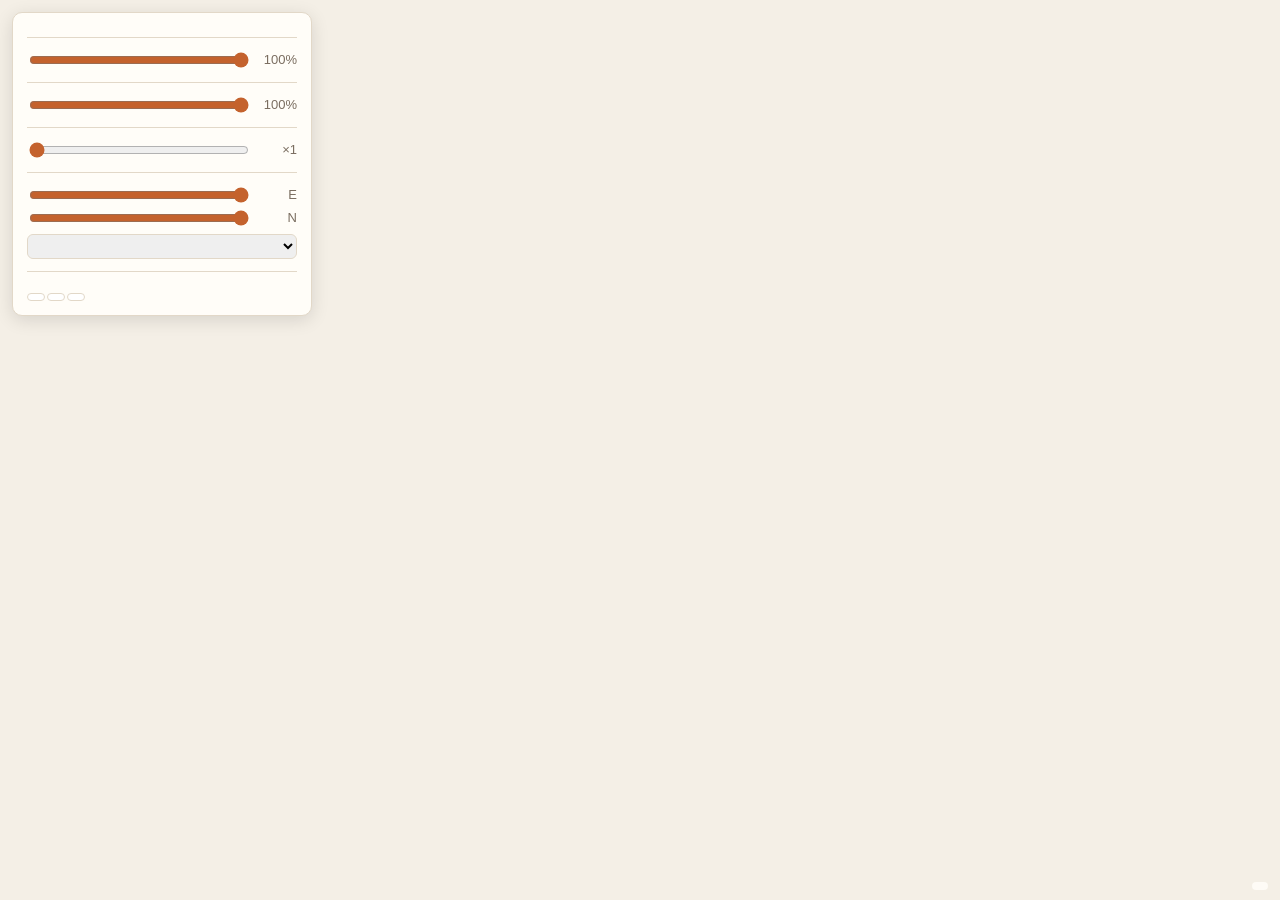
<file: autotrace_strat_boundary/viewer3d/template.html>
<!DOCTYPE html>
<html>
<head>
<meta charset="utf-8">
<meta name="viewport" content="width=device-width, initial-scale=1">
<title>3D geological model</title>
<style>
  :root { --bg: #f4efe6; --panel: #fffdf8; --ink: #2d2620; --muted: #7a6d60; --accent: #c4622d; --line: #e2d8c8; }
  html, body { margin: 0; height: 100%; background: var(--bg); color: var(--ink);
    font: 13px/1.45 "Segoe UI", "Microsoft JhengHei", "Microsoft YaHei", "Yu Gothic", sans-serif; overflow: hidden; }
  #view { position: absolute; inset: 0; }
  #panel { position: absolute; top: 12px; left: 12px; width: 270px; max-height: calc(100% - 24px); overflow: auto;
    background: var(--panel); border: 1px solid var(--line); border-radius: 10px; box-shadow: 0 4px 18px rgba(0,0,0,.12); padding: 12px 14px; }
  h1 { font-size: 15px; margin: 0 0 2px; color: #5b3a29; }
  .sub { color: var(--muted); font-size: 11.5px; margin-bottom: 8px; }
  h2 { font-size: 12px; text-transform: none; color: var(--accent); margin: 12px 0 4px; border-top: 1px solid var(--line); padding-top: 8px; }
  label.row { display: flex; align-items: center; gap: 6px; margin: 2px 0; cursor: pointer; }
  .sw { width: 14px; height: 14px; border-radius: 3px; border: 1px solid rgba(0,0,0,.35); flex: none; }
  .rng { display: grid; grid-template-columns: 1fr 44px; gap: 6px; align-items: center; margin: 3px 0; }
  .rng span { text-align: right; color: var(--muted); font-variant-numeric: tabular-nums; }
  input[type=range] { width: 100%; accent-color: var(--accent); }
  button { font: inherit; border: 1px solid var(--line); background: #fff; border-radius: 6px; padding: 3px 8px; cursor: pointer; margin: 2px 2px 0 0; }
  button:hover { border-color: var(--accent); }
  #hint { position: absolute; right: 12px; bottom: 10px; color: var(--muted); font-size: 11.5px; background: rgba(255,253,248,.85); padding: 4px 8px; border-radius: 6px; }
  #warn { color: #9a4a00; font-size: 11.5px; }
  @media (max-width: 600px) { #panel { width: calc(100% - 48px); max-height: 45%; } }
</style>
</head>
<body>
<div id="view"></div>
<div id="panel">
  <h1 id="title"></h1>
  <div class="sub" id="subtitle"></div>
  <h2 id="h_units"></h2>
  <div id="units"></div>
  <div class="rng"><input id="opSolid" type="range" min="0" max="100" value="100"><span id="opSolidV">100%</span></div>
  <h2 id="h_layers"></h2>
  <div id="layers"></div>
  <div class="rng"><input id="opTerrain" type="range" min="0" max="100" value="100"><span id="opTerrainV">100%</span></div>
  <h2 id="h_ve"></h2>
  <div class="rng"><input id="ve" type="range" min="1" max="5" step="0.5" value="1"><span id="veV">×1</span></div>
  <h2 id="h_cut"></h2>
  <div class="rng"><input id="cutX" type="range" min="0" max="100" value="100"><span id="cutXV">E</span></div>
  <div class="rng"><input id="cutY" type="range" min="0" max="100" value="100"><span id="cutYV">N</span></div>
  <div class="sub" id="cutSecLbl" style="margin:6px 0 2px"></div>
  <select id="cutSec" style="width:100%;font:inherit;padding:3px;border:1px solid var(--line);border-radius:6px"></select>
  <h2 id="h_view"></h2>
  <button id="bTop"></button><button id="bIso"></button><button id="bShot"></button>
  <div id="warn"></div>
</div>
<div id="hint"></div>
<script>/*THREE_JS*/</script>
<script>/*ORBIT_JS*/</script>
<script>const DATA = /*DATA_JSON*/;</script>
<script>
(function () {
  const T = DATA.text;
  const $ = (id) => document.getElementById(id);
  if (location.hash.indexOf('nopanel') >= 0) { $('panel').style.display = 'none'; $('hint').style.display = 'none'; }
  $('title').textContent = DATA.title;
  $('subtitle').textContent = DATA.subtitle;
  for (const k of ['h_units', 'h_layers', 'h_ve', 'h_cut', 'h_view']) $(k).textContent = T[k];
  $('bTop').textContent = T.top; $('bIso').textContent = T.iso; $('bShot').textContent = T.shot;
  $('hint').textContent = T.hint;
  if (DATA.warnings && DATA.warnings.length) $('warn').textContent = '⚠ ' + DATA.warnings.join(' / ');

  const view = $('view');
  const renderer = new THREE.WebGLRenderer({ antialias: true, preserveDrawingBuffer: true });
  renderer.setPixelRatio(window.devicePixelRatio || 1);
  renderer.localClippingEnabled = true;
  view.appendChild(renderer.domElement);
  const scene = new THREE.Scene();
  scene.background = new THREE.Color(0xf4efe6);
  const camera = new THREE.PerspectiveCamera(40, 1, 1, 1e7);
  const controls = new THREE.OrbitControls(camera, renderer.domElement);
  controls.enableDamping = true;
  scene.add(new THREE.AmbientLight(0xffffff, 0.55));
  const sun = new THREE.DirectionalLight(0xffffff, 0.75); sun.position.set(-0.6, 1.2, 0.8); scene.add(sun);
  const sun2 = new THREE.DirectionalLight(0xffffff, 0.25); sun2.position.set(0.7, 0.4, -0.9); scene.add(sun2);

  const model = new THREE.Group(); scene.add(model);
  const ext = DATA.extent; // relative: [x0, y0, x1, y1, zbase, ztop]
  const clipX = new THREE.Plane(new THREE.Vector3(-1, 0, 0), ext[2]);
  const clipY = new THREE.Plane(new THREE.Vector3(0, 0, 1), -ext[1]);   // scene z = -y
  const clipS = new THREE.Plane(new THREE.Vector3(1, 0, 0), 1e9);    // section cut (inactive)
  const clips = [clipX, clipY, clipS];

  function b64(s, Type) {
    const bin = atob(s), buf = new ArrayBuffer(bin.length), u8 = new Uint8Array(buf);
    for (let i = 0; i < bin.length; i++) u8[i] = bin.charCodeAt(i);
    return new Type(buf);
  }
  function geom(m) {
    const p = b64(m.pos, Float32Array), g = new THREE.BufferGeometry();
    const q = new Float32Array(p.length);
    for (let i = 0; i < p.length; i += 3) { q[i] = p[i]; q[i + 1] = p[i + 2]; q[i + 2] = -p[i + 1]; }
    g.setAttribute('position', new THREE.BufferAttribute(q, 3));
    if (m.idx) g.setIndex(new THREE.BufferAttribute(b64(m.idx, Uint32Array), 1));
    if (m.col) g.setAttribute('color', new THREE.BufferAttribute(b64(m.col, Uint8Array), 3, true));
    if (m.kind === 'terrain') {   // uv from map coordinates: the QGIS map image spans the model extent
      const uv = new Float32Array(p.length / 3 * 2);
      for (let i = 0, k = 0; i < p.length; i += 3, k += 2) {
        uv[k] = (p[i] - DATA.extent[0]) / (DATA.extent[2] - DATA.extent[0]);
        uv[k + 1] = (p[i + 1] - DATA.extent[1]) / (DATA.extent[3] - DATA.extent[1]);
      }
      g.setAttribute('uv', new THREE.BufferAttribute(uv, 2));
    }
    g.computeVertexNormals();
    return g;
  }
  const groups = { solid: [], horizon: [], fault: [], terrain: [], section: [], fold: [] };
  for (const m of DATA.meshes) {
    const mat = new THREE.MeshLambertMaterial({
      color: m.col ? 0xffffff : new THREE.Color(m.color), vertexColors: !!m.col, side: THREE.DoubleSide,
      transparent: m.kind !== 'solid' || false, opacity: m.kind === 'fault' ? 0.55 : (m.kind === 'horizon' ? 0.85 : 1),
      clippingPlanes: clips, polygonOffset: m.kind === 'terrain', polygonOffsetFactor: -1, polygonOffsetUnits: -1,
    });
    const mesh = new THREE.Mesh(geom(m), mat);
    mesh.userData = m; model.add(mesh); groups[m.kind].push(mesh);
    if (m.kind === 'horizon') mesh.visible = false;
  }
  // QGIS map draped on the terrain (switchable with the geology colours)
  let mapMat = null;
  if (DATA.map_img && groups.terrain.length) {
    const tex = new THREE.TextureLoader().load(DATA.map_img);
    tex.anisotropy = renderer.capabilities.getMaxAnisotropy ? renderer.capabilities.getMaxAnisotropy() : 4;
    if (THREE.sRGBEncoding !== undefined) tex.encoding = THREE.sRGBEncoding;
    mapMat = new THREE.MeshLambertMaterial({ map: tex, side: THREE.DoubleSide, transparent: true, clippingPlanes: clips,
      polygonOffset: true, polygonOffsetFactor: -1, polygonOffsetUnits: -1 });
    groups.terrain.forEach(m => { m.userData.geoMat = m.material; m.material = mapMat; });
  }
  // fold axial traces: tubes draped on the terrain
  const tubeR = Math.max(ext[2] - ext[0], ext[3] - ext[1]) / 350;
  for (const l of (DATA.lines || [])) {
    if (l.pts.length < 2) continue;
    const curve = new THREE.CatmullRomCurve3(l.pts.map(([x, y, z]) => new THREE.Vector3(x, z, -y)));
    const g = new THREE.TubeGeometry(curve, Math.max(8, l.pts.length * 4), tubeR, 6, false);
    const mesh = new THREE.Mesh(g, new THREE.MeshLambertMaterial({ color: new THREE.Color(l.color), clippingPlanes: clips }));
    mesh.userData = { kind: 'fold', name: l.name }; model.add(mesh); groups.fold.push(mesh);
  }
  // sections: textured vertical walls along the section lines
  for (const s of DATA.sections) {
    const pos = [], uv = [], idx = [];
    const n = s.pts.length;
    for (let i = 0; i < n; i++) {
      const [x, y, u] = s.pts[i];
      pos.push(x, s.ztop, -y, x, s.zbase, -y);
      uv.push(u, 1, u, 0);
      if (i < n - 1) { const k = i * 2; idx.push(k, k + 1, k + 2, k + 1, k + 3, k + 2); }
    }
    const g = new THREE.BufferGeometry();
    g.setAttribute('position', new THREE.Float32BufferAttribute(pos, 3));
    g.setAttribute('uv', new THREE.Float32BufferAttribute(uv, 2)); g.setIndex(idx);
    const tex = new THREE.TextureLoader().load(s.img); tex.anisotropy = 4;
    const mat = new THREE.MeshBasicMaterial({ map: tex, side: THREE.DoubleSide, transparent: true, alphaTest: 0.05 });
    const mesh = new THREE.Mesh(g, mat); mesh.userData = { kind: 'section', name: s.name };
    mesh.visible = false; model.add(mesh); groups.section.push(mesh);
  }

  // unit list
  const uBox = $('units');
  for (const u of DATA.units) {
    const meshes = groups.solid.filter(m => m.userData.unit === u.code);
    if (!meshes.length) continue;
    const l = document.createElement('label'); l.className = 'row';
    l.innerHTML = '<input type="checkbox" checked><span class="sw" style="background:' + u.color + '"></span><span></span>';
    l.lastChild.textContent = u.name;
    l.firstChild.onchange = (e) => meshes.forEach(m => m.visible = e.target.checked);
    uBox.appendChild(l);
  }
  const lBox = $('layers');
  for (const [key, label, on] of [['terrain', T.terrain, true], ['section', T.sections, false],
                                   ['fault', T.faults, true], ['fold', T.folds, true], ['horizon', T.horizons, false]]) {
    if (!groups[key].length) continue;
    const l = document.createElement('label'); l.className = 'row';
    l.innerHTML = '<input type="checkbox"' + (on ? ' checked' : '') + '><span></span>';
    l.lastChild.textContent = label;
    groups[key].forEach(m => m.visible = on);
    l.firstChild.onchange = (e) => groups[key].forEach(m => m.visible = e.target.checked);
    lBox.appendChild(l);
  }
  function bindRange(id, fmt, fn) { const r = $(id), v = $(id + 'V'); const f = () => { v.textContent = fmt(+r.value); fn(+r.value); }; r.oninput = f; f(); }
  if (mapMat) {
    const l = document.createElement('label'); l.className = 'row';
    l.innerHTML = '<input type="checkbox" checked><span></span>';
    l.lastChild.textContent = T.map;
    l.firstChild.onchange = (e) => groups.terrain.forEach(m => {
      const op = m.material.opacity; m.material = e.target.checked ? mapMat : m.userData.geoMat;
      m.material.opacity = op; m.material.depthWrite = op >= 1; });
    lBox.insertBefore(l, lBox.children[1] || null);
  }
  bindRange('opSolid', v => v + '%', v => groups.solid.forEach(m => { m.material.transparent = v < 100; m.material.opacity = v / 100; m.material.depthWrite = v >= 100; }));
  bindRange('opTerrain', v => v + '%', v => groups.terrain.forEach(m => { m.material.opacity = v / 100; m.material.depthWrite = v >= 100; }));
  bindRange('ve', v => '×' + v, v => { model.scale.y = v; });
  // three.js keeps points with normal·p + constant >= 0
  bindRange('cutX', v => v + '%', v => { clipX.constant = ext[0] + (ext[2] - ext[0]) * v / 100 + 1e-3; });   // x <= cut
  bindRange('cutY', v => v + '%', v => { clipY.constant = ext[1] + (ext[3] - ext[1]) * v / 100 + 1e-3; });   // y <= cut

  // ---- section cut: keep one side of the vertical plane through a section line; the section is the cut face
  $('cutSecLbl').textContent = T.cut_sec;
  const sel = $('cutSec');
  const addOpt = (v, t) => { const o = document.createElement('option'); o.value = v; o.textContent = t; sel.appendChild(o); };
  addOpt('', T.cut_none);
  DATA.sections.forEach((s, i) => {
    const t = s.title || s.name;
    addOpt(i + ':L', t + ' · ' + T.cut_left.replace('{a}', s.start || 'A').replace('{b}', s.end || "A'"));
    addOpt(i + ':R', t + ' · ' + T.cut_right.replace('{a}', s.start || 'A').replace('{b}', s.end || "A'"));
  });
  const secVisibleBox = () => [...lBox.querySelectorAll('input')].find(i => i.parentNode.lastChild.textContent === T.sections);
  sel.onchange = () => {
    const v = sel.value;
    groups.section.forEach(m => { m.visible = false; });
    if (!v) { clipS.normal.set(1, 0, 0); clipS.constant = 1e9; const b = secVisibleBox(); if (b && b.checked) groups.section.forEach(m => m.visible = true); return; }
    const [i, side] = v.split(':'); const s = DATA.sections[+i];
    const a = s.pts[0], b = s.pts[s.pts.length - 1];
    let nx = -(b[1] - a[1]), ny = b[0] - a[0];                  // left normal in map coordinates
    const n = Math.hypot(nx, ny) || 1; nx /= n; ny /= n;
    if (side === 'R') { nx = -nx; ny = -ny; }
    clipS.normal.set(nx, 0, -ny);                              // scene: (x, z, -y)
    clipS.constant = -(nx * a[0] + ny * a[1]) + 1e-3;
    groups.section[+i].visible = true;                          // the section drawing caps the cut
    // look at the cut face from the removed side
    const mx = (a[0] + b[0]) / 2, my = (a[1] + b[1]) / 2, L = Math.hypot(b[0] - a[0], b[1] - a[1]);
    camera.position.set(mx - nx * L * 1.1, (ext[4] + ext[5]) / 2 + L * 0.35, -(my - ny * L * 1.1));
    controls.target.set(mx, (ext[4] + ext[5]) / 2, -my); controls.update();
  };

  const size = Math.max(ext[2] - ext[0], ext[3] - ext[1]);
  const cx = (ext[0] + ext[2]) / 2, cy = (ext[1] + ext[3]) / 2, cz = (ext[4] + ext[5]) / 2;
  function iso() { camera.position.set(cx - size * 1.25, cz + size * 1.05, -cy + size * 1.55); controls.target.set(cx, cz, -cy); controls.update(); }
  function top() { camera.position.set(cx, cz + size * 1.6, -cy + 0.01); controls.target.set(cx, cz, -cy); controls.update(); }
  $('bIso').onclick = iso; $('bTop').onclick = top;
  $('bShot').onclick = () => { renderer.render(scene, camera); const a = document.createElement('a'); a.download = 'model3d.png'; a.href = renderer.domElement.toDataURL('image/png'); a.click(); };
  iso();
  const mCut = /cut=([0-9]+:[LR])/.exec(location.hash);          // e.g. viewer.html#cut=0:L
  if (mCut) { sel.value = mCut[1]; sel.onchange(); }

  function resize() { const w = view.clientWidth, h = view.clientHeight; renderer.setSize(w, h); camera.aspect = w / h; camera.updateProjectionMatrix(); }
  window.addEventListener('resize', resize); resize();
  (function loop() { requestAnimationFrame(loop); controls.update(); renderer.render(scene, camera); })();
  window.__model3d = { ready: true, meshes: DATA.meshes.length, sections: DATA.sections.length };
})();
</script>
</body>
</html>
</file>
<file: autotrace_strat_boundary/help/style.css>
body { font-family: "Segoe UI", "Microsoft JhengHei", "Microsoft YaHei", "Yu Gothic", "Noto Sans CJK TC", sans-serif;
       font-size: 14px; line-height: 1.6; color: #222; background: #fff; max-width: 920px; margin: 16px auto; padding: 0 16px; }
h1 { color: #8c3b1f; font-size: 24px; margin-bottom: 4px; }
h2 { color: #8c3b1f; font-size: 19px; border-bottom: 1px solid #d9c7a7; padding-bottom: 3px; margin-top: 28px; }
h3 { color: #5a4a2a; font-size: 16px; margin-top: 18px; }
.lead { font-size: 15px; }
.langs { color: #666; }
.eq { font-family: "Cambria Math", "Times New Roman", serif; font-size: 16px; background: #f7f3ea; padding: 6px 12px; }
.note { background: #fff4d6; border-left: 4px solid #e0a800; padding: 6px 10px; }
.fig { text-align: center; margin: 14px 0; }
.cap { font-size: 12.5px; color: #555; }
table.grid { border-collapse: collapse; width: 100%; margin: 8px 0; }
table.grid th, table.grid td { border: 1px solid #ccc; padding: 4px 8px; vertical-align: top; }
table.grid th { background: #efe6d4; }
table.flow td { text-align: center; padding: 6px 8px; }
code { background: #f1f1f1; padding: 0 3px; }
.foot { color: #888; font-size: 12px; margin-top: 30px; }
</file>
